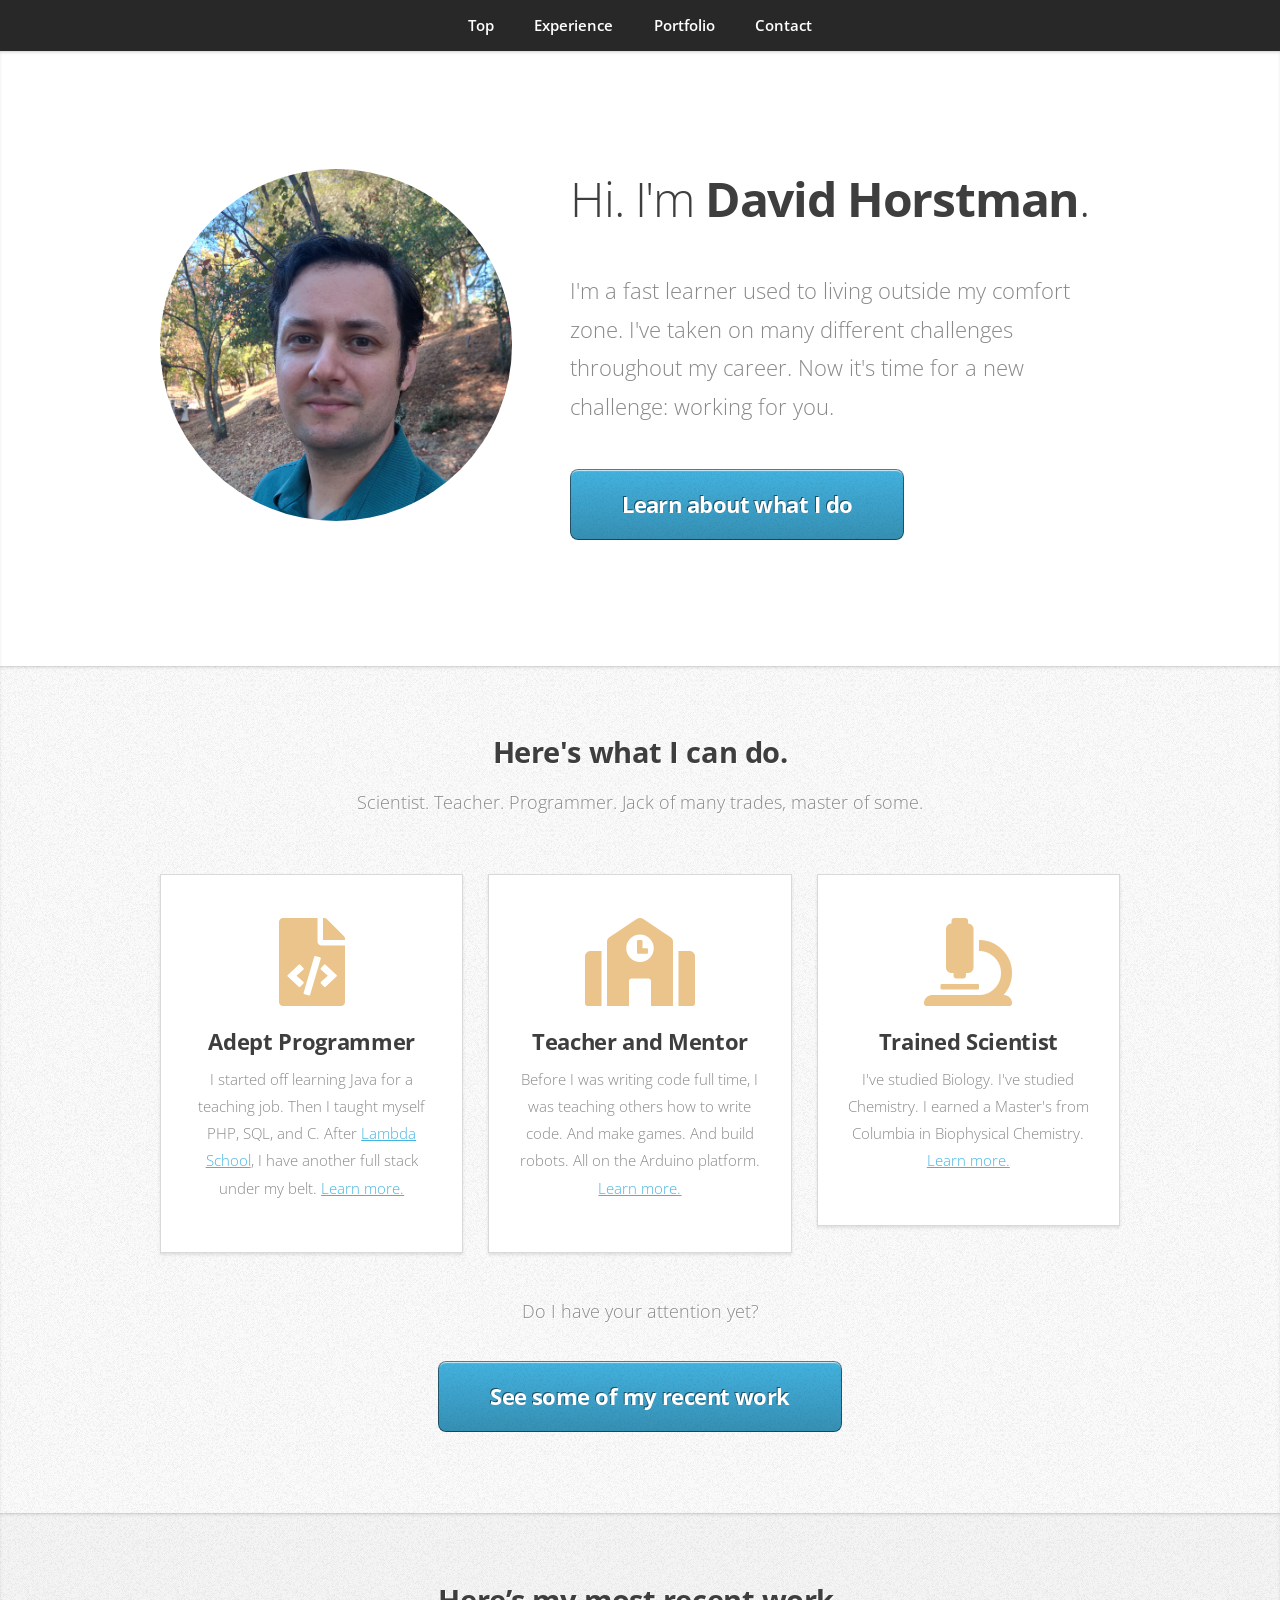
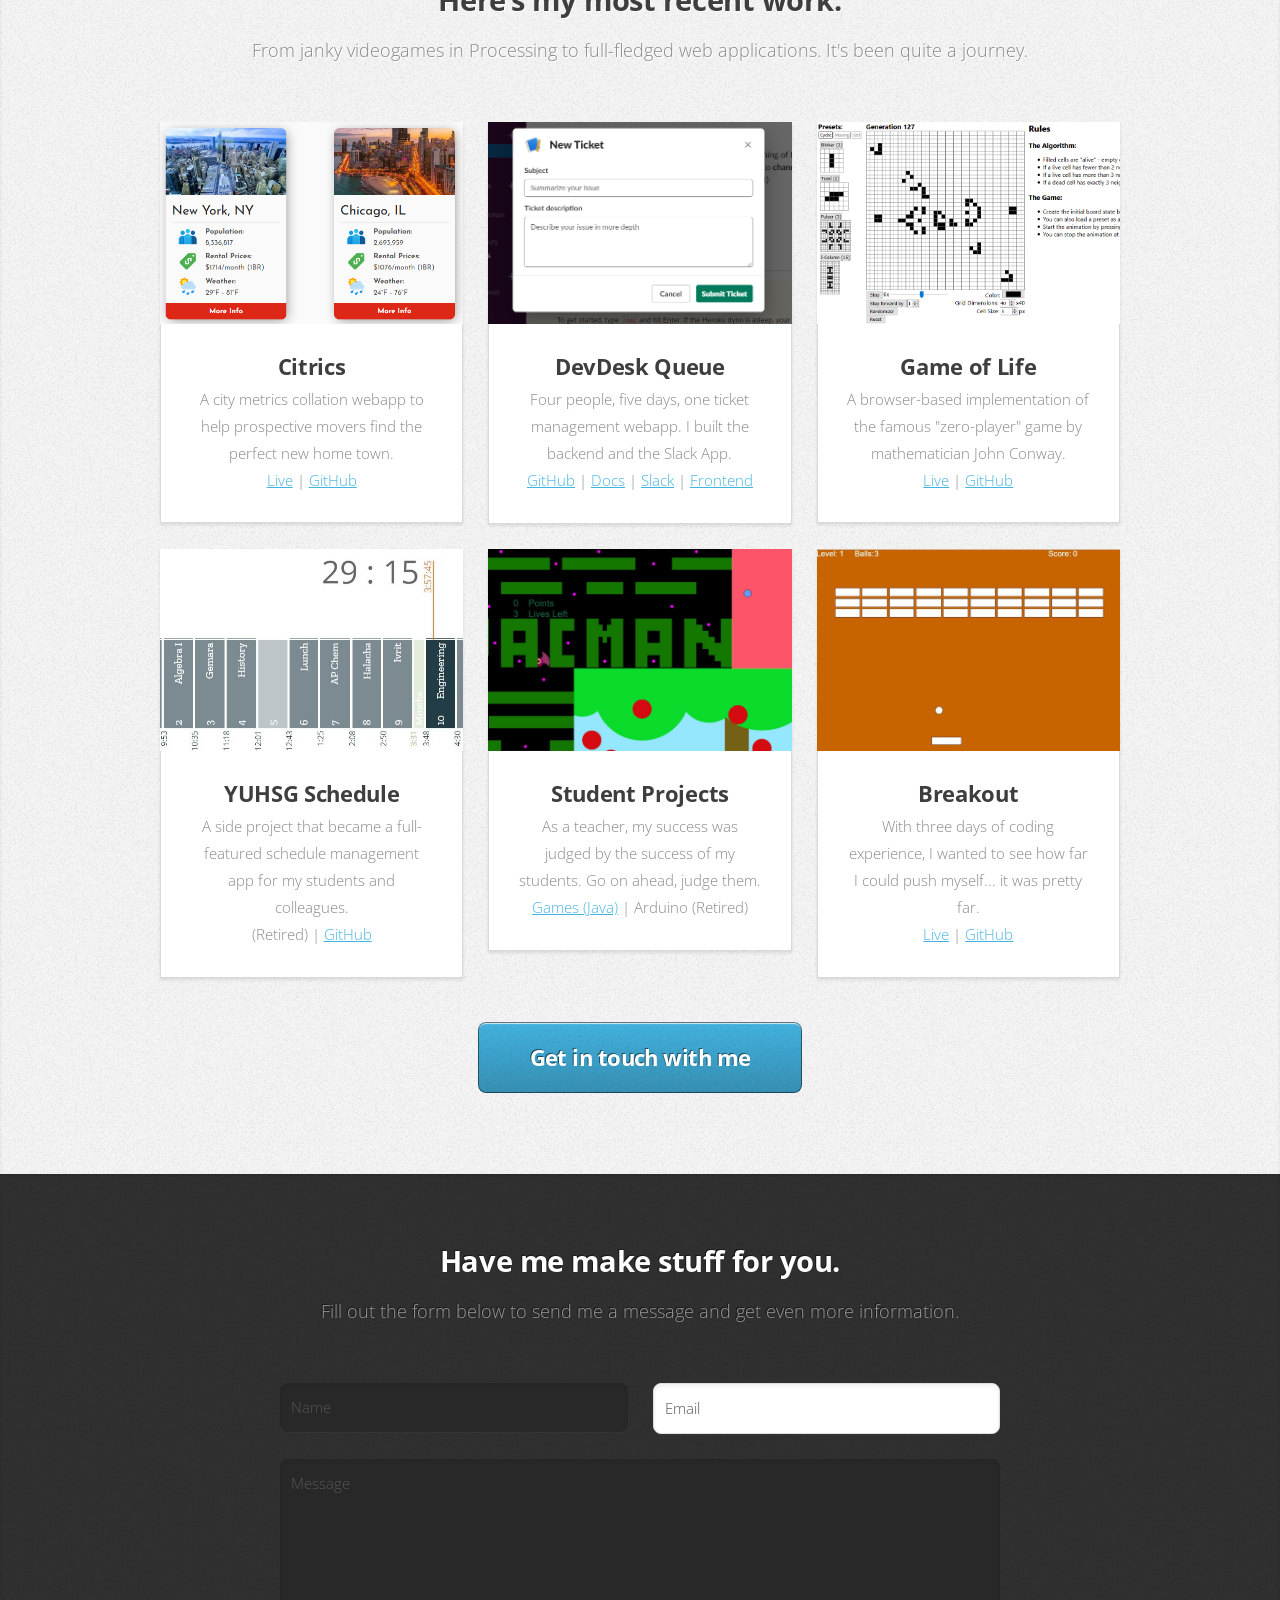
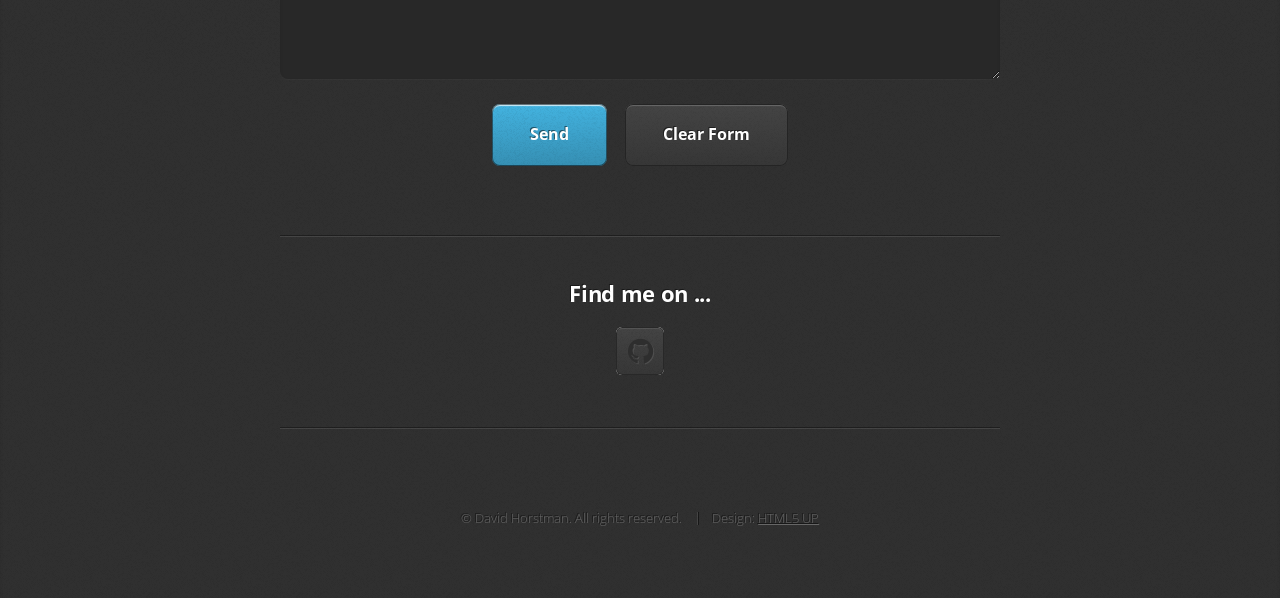
<file: index.html>
<!DOCTYPE html>
<!--
	Miniport by HTML5 UP
	html5up.net | @ajlkn
	Free for personal and commercial use under the CCA 3.0 license (html5up.net/license)
-->
<html>
  <head>
    <title>David Horstman</title>
    <meta charset="utf-8" />
    <meta
      name="viewport"
      content="width=device-width, initial-scale=1, user-scalable=no"
    />
    <link rel="stylesheet" href="assets/css/main.css" />
    <link rel="icon" type="image/png" href="favicon.png" />
  </head>
  <body class="is-preload">
    <!-- Nav -->
    <nav id="nav">
      <ul class="container">
        <li><a href="#top">Top</a></li>
        <li><a href="#work">Experience</a></li>
        <li><a href="#portfolio">Portfolio</a></li>
        <li><a href="#contact">Contact</a></li>
      </ul>
    </nav>

    <!-- Home -->
    <article id="top" class="wrapper style1">
      <div class="container">
        <div class="row">
          <div class="col-4 col-5-large col-12-medium">
            <span class="image fit"><img src="images/pic00.jpg" alt="" /></span>
          </div>
          <div class="col-8 col-7-large col-12-medium">
            <header>
              <h1>Hi. I'm <strong>David Horstman</strong>.</h1>
            </header>
            <p>
              I'm a fast learner used to living outside my comfort zone. I've
              taken on many different challenges throughout my career. Now it's
              time for a new challenge: working for you.
            </p>
            <a href="#work" class="button large scrolly"
              >Learn about what I do</a
            >
          </div>
        </div>
      </div>
    </article>

    <!-- Work -->
    <article id="work" class="wrapper style2">
      <div class="container">
        <header>
          <h2>Here's what I can do.</h2>
          <p>
            Scientist. Teacher. Programmer. Jack of many trades, master of some.
          </p>
        </header>
        <div class="row aln-center">
          <div class="col-4 col-6-medium col-12-small">
            <section class="box style1">
              <span class="icon featured fa fa-file-code"></span>
              <h3>Adept Programmer</h3>
              <p>
                I started off learning Java for a teaching job. Then I taught
                myself PHP, SQL, and C. After
                <a
                  target="_blank"
                  href="https://lambdaschool.com/courses/full-stack-web-development"
                  >Lambda School</a
                >, I have another full stack under my belt.
                <a target="_blank" href="https://github.com/ddhorstman"
                  >Learn more.</a
                >
              </p>
            </section>
          </div>
          <div class="col-4 col-6-medium col-12-small">
            <section class="box style1">
              <span class="icon solid featured fa-school"></span>
              <h3>Teacher and Mentor</h3>
              <p>
                Before I was writing code full time, I was teaching others how
                to write code. And make games. And build robots. All on the
                Arduino platform.
                <a
                  href="#students"
                  >Learn more.</a
                >
              </p>
            </section>
          </div>

          <div class="col-4 col-6-medium col-12-small">
            <section class="box style1">
              <span class="icon featured fa fa-microscope"></span>
              <h3>Trained Scientist</h3>
              <p>
                I've studied Biology. I've studied Chemistry. I earned a
                Master's from Columbia in Biophysical Chemistry.
                <br>
                <a
                  target="_blank"
                  href="http://www.columbia.edu/cu/chemistry/groups/gonzalez/index.html"
                  >Learn more.</a
                >
              </p>
            </section>
          </div>
        </div>
        <footer>
          <p>Do I have your attention yet?</p>
          <a href="#portfolio" class="button large scrolly"
            >See some of my recent work</a
          >
        </footer>
      </div>
    </article>

    <!-- Portfolio -->
    <article id="portfolio" class="wrapper style3">
      <div class="container">
        <header>
          <h2>Here’s my most recent work.</h2>
          <p>
            From janky videogames in Processing to full-fledged web
            applications. It's been quite a journey.
          </p>
        </header>
        <div class="row">
          <div class="col-4 col-6-medium col-12-small">
            <article class="box style2">
              <a href="#" class="image featured"
                ><img src="images/pic08.png" alt=""
              /></a>
              <h3><a href="#">Citrics</a></h3>
              <p>
                A city metrics collation webapp to help prospective movers find
                the perfect new home town. <br />
                <span>
                  <a target="_blank" href="https://citrics.netlify.app/"
                    >Live</a
                  >
                  |
                  <a
                    target="_blank"
                    href="https://github.com/labs26-citrics/Labs26-Citrics-FE-TeamB"
                    >GitHub</a
                  ></span
                >
              </p>
            </article>
          </div>
          <div class="col-4 col-6-medium col-12-small">
            <article class="box style2">
              <a
                href="https://documenter.getpostman.com/view/11312100/SzzkcHLZ?version=latest"
                class="image featured"
                ><img src="images/ddq.png" alt=""
              /></a>
              <h3>DevDesk Queue</h3>
              <p>
                Four people, five days, one ticket management webapp. I built
                the backend and the Slack App.<br /><span>
                  <a
                    target="_blank"
                    href="https://github.com/bw-devDeskQueue2/back-end"
                    >GitHub</a
                  >
                  |
                  <a
                    target="_blank"
                    href="https://documenter.getpostman.com/view/11312100/SzzkcHLZ?version=latest"
                    >Docs</a
                  >
                  |
                  <a
                    target="_blank"
                    href="https://join.slack.com/t/devdesk-queue/shared_invite/zt-gwcgixj5-~4mPyA4SqrtpWYdYmIQyYw"
                    >Slack</a
                  >
                  |
                  <a target="_blank" href="https://devdestqueue.vercel.app/"
                    >Frontend</a
                  >
                </span>
              </p>
            </article>
          </div>
          <div class="col-4 col-6-medium col-12-small">
            <article class="box style2">
              <a
                href="https://build-week-game-of-life.vercel.app/"
                target="_blank"
                class="image featured"
                ><img src="images/pic07.png" alt=""
              /></a>
              <h3>Game of Life</h3>
              <p>
                A browser-based implementation of the famous "zero-player" game
                by mathematician John Conway.<br />
                <span>
                  <a
                    target="_blank"
                    href="https://build-week-game-of-life.vercel.app/"
                  >
                    Live</a
                  >
                  |
                  <a
                    target="_blank"
                    href="https://github.com/ddhorstman-lambdaschool/Build-Week-Game-Of-Life"
                    >GitHub</a
                  ></span
                >
              </p>
            </article>
          </div>
          <div class="col-4 col-6-medium col-12-small">
            <article id="students" class="box style2">
              <a href="https://yuhsgschedule.com/" class="image featured"
                ><img src="images/pic02.jpg" alt=""
              /></a>
              <h3>YUHSG Schedule</h3>
              <p>
                A side project that became a full-featured schedule management
                app for my students and colleagues.<br />
                <span
                  >(Retired)
                  |
                  <a
                    target="_blank"
                    href="https://github.com/ddhorstman/classperiods"
                    >GitHub</a
                  ></span
                >
              </p>
            </article>
          </div>
          <div class="col-4 col-6-medium col-12-small">
            <article class="box style2">
              <a
                target="_blank"
                href="https://davidhorstman.com/student_projects/"
                class="image featured"
                ><img src="images/pic05.jpg" alt=""
              /></a>
              <h3>Student Projects</h3>
              <p>
                As a teacher, my success was judged by the success of my
                students. Go on ahead, judge them.<br />
                <span
                  ><a
                    target="_blank"
                    href="https://davidhorstman.com/student_projects/"
                    >Games (Java)</a
                  >
                  |
                  Arduino (Retired)
                  </span
                >
              </p>
            </article>
          </div>
          <div class="col-4 col-6-medium col-12-small">
            <article class="box style2">
              <a
                target="_blank"
                href="https://davidhorstman.com/breakout/index.html"
                class="image featured"
                ><img src="images/pic04.jpg" alt=""
              /></a>
              <h3>Breakout</h3>
              <p>
                With three days of coding experience, I wanted to see how far I
                could push myself... it was pretty far.<br />
                <span
                  ><a
                    target="_blank"
                    href="https://davidhorstman.com/breakout/index.html"
                    >Live</a
                  >
                  |
                  <a
                    target="_blank"
                    href="https://github.com/ddhorstman/breakout"
                    >GitHub</a
                  ></span
                >
              </p>
            </article>
          </div>
          <!--div class="col-4 col-6-medium col-12-small">
							<article class="box style2">
								<a href="#" class="image featured"><img src="images/pic06.jpg" alt="" /></a>
								<h3><a href="#">Sed amet ornare</a></h3>
								<p>Ornare nulla proin odio consequat.</p>
							</article>
						</div-->
        </div>
        <footer>
          <a href="#contact" class="button large scrolly"
            >Get in touch with me</a
          >
        </footer>
      </div>
    </article>

    <!-- Contact -->
    <article id="contact" class="wrapper style4">
      <div class="container medium">
        <header>
          <h2>Have me make stuff for you.</h2>
          <p>
            Fill out the form below to send me a message and get even more
            information.
          </p>
        </header>
        <div class="row">
          <div class="col-12">
            <form method="POST" action="https://formspree.io/f/xbdrrklz">
              <div class="row">
                <div class="col-6 col-12-small">
                  <input type="text" name="name" id="name" placeholder="Name" />
                </div>
                <div class="col-6 col-12-small">
                  <input
                    type="email"
                    name="email"
                    id="email"
                    placeholder="Email"
                  />
                </div>
                <!--div class="col-12">
										<input type="text" name="subject" id="subject" placeholder="Subject" />
									</div-->
                <div class="col-12">
                  <textarea
                    name="message"
                    id="message"
                    placeholder="Message"
                  ></textarea>
                </div>
                <div class="col-12">
                  <ul class="actions">
                    <li><input type="submit" value="Send" /></li>
                    <li>
                      <input type="reset" value="Clear Form" class="alt" />
                    </li>
                  </ul>
                </div>
              </div>
            </form>
          </div>
          <div class="col-12">
            <hr />
            <h3>Find me on ...</h3>
            <ul class="social">
              <!-- <li>
                <a
                  href="https://www.facebook.com/david.horstman"
                  class="icon brands fa-facebook-f"
                  ><span class="label">Facebook</span></a
                >
              </li> -->
              <!--li>
                <a
                  href="https://www.youtube.com/channel/UCs0E35UOZItSk2lgn-g-ctQ"
                  class="icon brands fa-youtube"
                  ><span></span
                ></a>
              </li-->
              <!-- <li>
                <a
                  href="https://www.linkedin.com/in/david-horstman/"
                  class="icon brands fa-linkedin-in"
                  ><span class="label">LinkedIn</span></a
                >
              </li> -->
              <li>
                <a
                  href="https://github.com/ddhorstman"
                  class="icon brands fa-github"
                  ><span class="label">Github</span></a
                >
              </li>
              <!--
									<li><a href="#" class="icon brands fa-dribbble"><span class="label">Dribbble</span></a></li>
									<li><a href="#" class="icon brands fa-tumblr"><span class="label">Tumblr</span></a></li>
								<li><a href="#" class="icon brands fa-google-plus"><span class="label">Google+</span></a></li>
								<li><a href="#" class="icon brands fa-twitter"><span class="label">Twitter</span></a></li>
								<li><a href="#" class="icon solid fa-rss"><span>RSS</span></a></li>
								<li><a href="#" class="icon brands fa-instagram"><span>Instagram</span></a></li>
								<li><a href="#" class="icon brands fa-foursquare"><span>Foursquare</span></a></li>
								<li><a href="#" class="icon brands fa-skype"><span>Skype</span></a></li>
								<li><a href="#" class="icon brands fa-soundcloud"><span>Soundcloud</span></a></li>
								<li><a href="#" class="icon brands fa-blogger"><span>Blogger</span></a></li>
								<li><a href="#" class="icon brands fa-flickr"><span>Flickr</span></a></li>
								<li><a href="#" class="icon brands fa-vimeo"><span>Vimeo</span></a></li>
								-->
            </ul>
            <hr />
          </div>
        </div>
        <footer>
          <ul id="copyright">
            <li>&copy; David Horstman. All rights reserved.</li>
            <li>Design: <a href="http://html5up.net">HTML5 UP</a></li>
          </ul>
        </footer>
      </div>
    </article>

    <!-- Scripts -->
    <script src="assets/js/jquery.min.js"></script>
    <script src="assets/js/jquery.scrolly.min.js"></script>
    <script src="assets/js/browser.min.js"></script>
    <script src="assets/js/breakpoints.min.js"></script>
    <script src="assets/js/util.js"></script>
    <script src="assets/js/main.js"></script>
  </body>
</html>
</file>
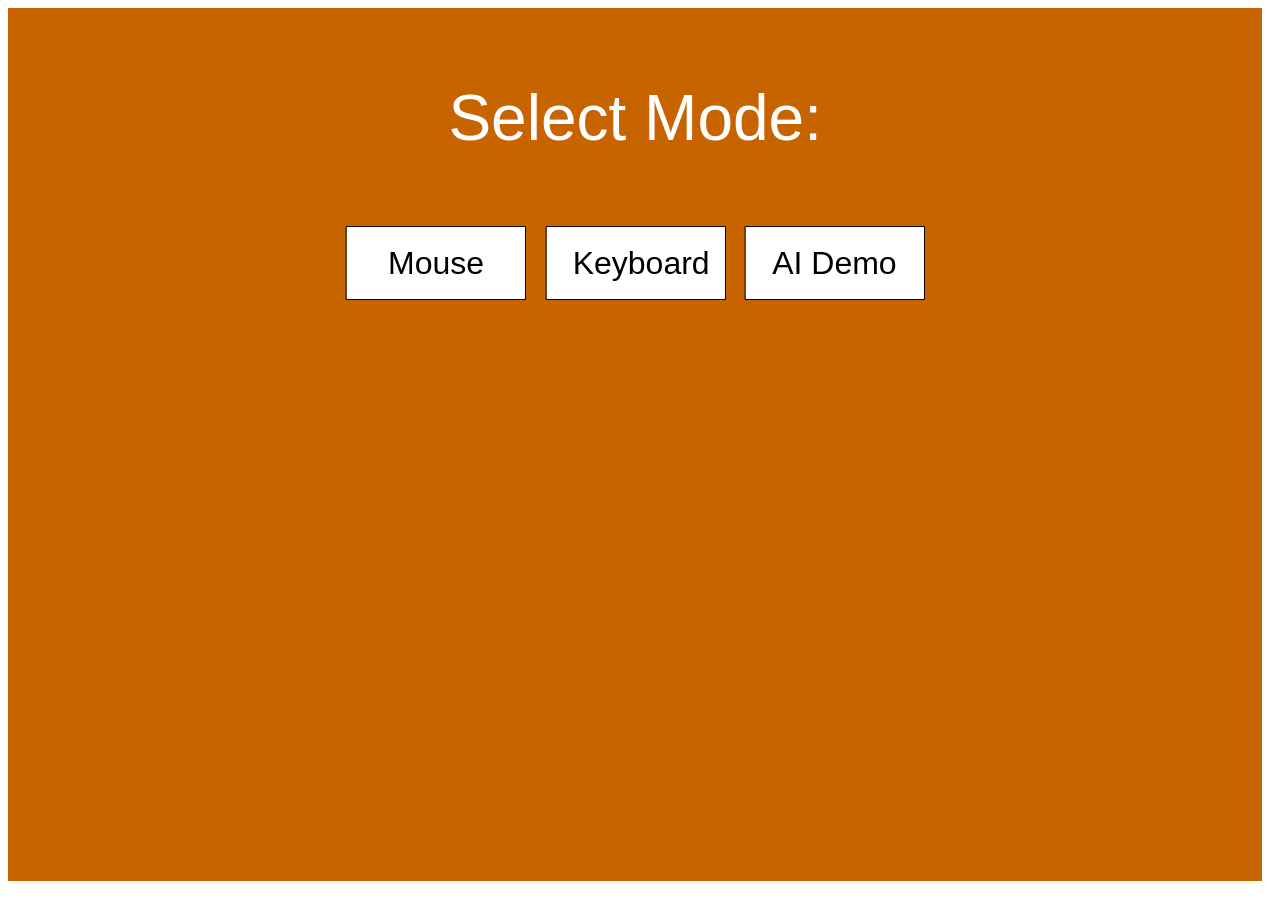
<file: breakout/index.html>
<!DOCTYPE html>
  <html>
    <head><title>Breakout</title></head>
    <body>
<script src="processing.min.js"></script>
 <script type="text/processing" data-processing-target="processing-canvas">
  /*Breakout clone written by David Horstman
  davidzilla27@gmail.com
  v1.4 streamlined program for pedagogical purposes
  */
  
  //call all global variables
  
  int nx = 10;             //number of columns, must not be divisible by number of rows, otherwise safe to change
  int ny = 3;             //number of rows, safe to change
  int level = 0;
  int i=0;
  int combo=0;
  int score=0;
  int balls =3;          //starting lives, safe to change
  int can_lose_lives = 1; //ability to lose lives. safe to change, cheater
  float x = 100;           //starting x-position, safe to change
  float x_initial = x;
  float y= 400;           //starting y-position, important to change if resolution is changed dramatically.
  float y_initial = y;
  float starting_speed = 7;    //starting speed, safe to change
  float base_speed = starting_speed;
  float dx = 0;
  float dy = 0;
  float diam =30;         //ball diameter, safe to change
  int input_mode = 2;      //0 for mouse, 1 for keyboard, 2 for AI
  float left_corner = 100;    //default paddle start location
  float paddle_speed = 0;
  float AI_speed = 0.8;
  float AI_delay = 40;
  float paddle_target =random(40,80);
  float AI_intelligence = 2;     //2 is smartest AI
  int[] boxes =  new int[nx*ny+1];
  int[] boxes_x = new int[nx*ny+1];
  int[] boxes_y = new int[nx*ny+1];
  float[] x_corner = new float[nx*ny+1];
  float[] y_corner = new float[nx*ny+1];
  int number_of_boxes = 0;
  int target_block = nx*ny;
  int initialized = 0;
  int start_countdown = 40;//checks how far your are through the settings menu
  //int collided_y = 0; int collided_x = 0; //old workaround for multi-collisions
  //int zeroth_box_broken = 0;    //workaround for zeroth box bug, but doesn't seem to work.
  
  
  void setup() {
    //size(1920,1080);      //this game should be fairly resolution-independent
  size(window.innerWidth*.98,window.innerHeight*.97);
   
  //populate box matricies so that their positions and sizes can be drawn
    for (int i=0; i<nx*ny+1; i++) {
      boxes[i]=1;
      boxes_x[i]=(i-1+nx) % nx;          //column number
      boxes_y[i]=(i-1+ny) % ny;          //row number
    }
  }
  
  //click the mouse to start the ball at a new level or life, or reset game
  void mousePressed() {
  if (start_countdown <=0){
    if (x == x_initial&&y==y_initial&&balls>=1) {        //launch ball if it's at starting position
      dx=base_speed*random(0.5,1.1);
      dy=base_speed;
    }}
    if (balls==0){ score=0; balls = 3; level=0;                    //reset the game if no lives left
    base_speed = starting_speed;
    for (int i=0; i<nx*ny+1;i++)boxes[i]=1;                         
    left_corner = width/2; paddle_speed = 0;
    initialized = 0;
    start_countdown = 50;
    cursor();
    
    //zeroth_box_broken=0;
    //if the number of boxes grows at each level (not implemented), I'd need to reset them to their inital values and rebuild the arrays here too
    }
      
  }
  
  void keyPressed() {
    if(keyCode == ENTER){
  if (start_countdown <=0){
    if (x == x_initial&&y==y_initial&&balls>=1) {        //launch ball
      dx=base_speed*random(0.5,1.1);
      dy=base_speed;
    }}
    if (balls==0){ score=0; balls = 3; level=0;                    //reset the game if no lives left
    base_speed = starting_speed;
    for (int i=0; i<nx*ny+1;i++)boxes[i]=1;                         
    left_corner = 500; paddle_speed = 0;
    initialized = 0;
    start_countdown = 50;
    cursor();
    
    //zeroth_box_broken=0;
    //if the number of boxes grows at each level (not implemented), I'd need to reset them to their inital values and rebuild the arrays here too
    }}
  
    
  }
  
  void draw() {
    background(200, 100, 0);
    number_of_boxes = 0;             //for bookkeeping and to be sure when the level is finished
    
    
    
    
    //settings menu
    if (initialized <=1&&start_countdown>=41)start_countdown--; //wait 40 frames for countdown
    if (initialized <=1&&start_countdown<=40){
      textSize(64); fill(255); textAlign(CENTER, CENTER);
      text("Select Mode:",width/2, height/8);
      if (initialized == 0){rect(width/2-3*width/14-20, height/4, width/7, height/12);
      rect(width/2-width/14, height/4, width/7, height/12);}
      
      rect(width/2+width/14+20, height/4, width/7, height/12);
      fill(0); textSize(32);
      
      if(initialized == 0){text("Mouse", width/2-3*width/14-20+width/14, height/4+height/24);
      text("Keyboard", width/2-width/15+width/14, height/4+height/24);
    text ("AI Demo", width/2+width/7+20, height/4+height/24);}
    
     if (mousePressed==true&&initialized ==0){
      if (mouseX < width/2-width/14-20&&mouseY<height/4+height/12){input_mode=0; initialized =2;} //select Mouse mode
      if (mouseX > width/2-width/14-20 && mouseX < width/2+width/14 && mouseY< height/4+height/12){input_mode =1; initialized = 2;} //select keyboard mode
      if (mouseX > width/2+width/14+20 && mouseY < height/4+height/12){input_mode = 2; initialized = 2;} //select AI demo
      }
    
    }
    
    
    
    
    //start actual game
    if (initialized ==2){
      if(start_countdown>=1)start_countdown -=1;
      noCursor();
      textAlign(LEFT,BOTTOM);
    textSize(32); fill(255);
    if (balls>=1) {          //if you still have lives left
      text("Balls:", 157, 34);
      text(balls, 237, 34);
       text("Level:", 2, 34);
    text(level+1, 95, 34);
    } else {     //game over screen
      textSize(40);
      textAlign(LEFT, TOP);
      text("Game Over", 2, 2);
      textSize(32);
      textAlign(LEFT,BOTTOM);
    }
    text("Score:", width-300, 34);
    text(score, width-200, 34);
    if (x==x_initial&&y==y_initial&&start_countdown<=0&&input_mode!=2){
      if (balls==0)text("Click anywhere or press enter to reset game", 2, 74); 
      else text("Click anywhere or press enter to launch ball", 2, 74);}
   
   
    /*display for speed
    text("Speed:", width-210, height-100);
    text (sqrt(dy*dy+dx*dx), width-110, height-100);
    */
    
    
    
    //draw boxes
    float box_width=(width*7/8-10*(nx-1))/nx;
    float box_height=((height/3-width/8)-10*(ny-1))/ny;
    for (i=0; i<nx*ny+1; i++) {                       //previously i = zeroth_box_broken
      if (boxes[i]==1) {
        if (i==0){x_corner[i]=width+100; y_corner[i]=height+100;}  //since zeroth box is unbreakable, draw it as such
        
        else{x_corner[i]=width/16+(box_width+10)*boxes_x[i];              
        y_corner[i]=width/8+(box_height+10)*boxes_y[i]; }            
        number_of_boxes += 1; 
        rect(x_corner[i], y_corner[i], box_width, box_height);
  
      if (number_of_boxes ==0) {
        dx=0;
        dy=0;
      }}
    } //end draw boxes
  
    i=0;
  
  
  //collision with boxes
  float dy_final = dy;                  //establish final x and y speed, to implement after collision
  float dx_final = dx;
  if (y-diam-abs(dy) <= height/3){     //ensure the ball is in the part of the screen where the boxes are (to save on processing time)
  
  
    
  //vertical  
  //from below
  if (dy<0){
  for (i=0; i<nx*ny+1; i++){           //loop through each box individually to see if it's a hit, previously i = zeroth_box_broken
    if (boxes[i]==1){                               //but only check boxes that are drawn
  if (y-diam/2+dy <= y_corner[i] + box_height&& y >=y_corner[i]+box_height){                                          //identify boxes in the right row
    if (x_corner[i]-(x+diam/3)>=0||(x-diam/3)- (x_corner[i]+box_width)>=0){}else{       //identify balls in the right column
    
    
  dy_final = abs(dy);              //queue change of direction, to be executed after all collisions have been checked for. this method should keep the ball from clipping into boxes.
  
  if (i==0);else{                      //don't break the unbreakable 0th box
  boxes[i]=0;}                          //delete the box that was hit
  score += 100*(combo+1)*(level+1);    //get points. increases with level and combo (blocks hit in a row)
  combo += 1; target_block = nx*ny;
  
  }}}}}
  
  
  
  //from above
  if (dy>0){
  for (i=0; i<nx*ny+1; i++){                           
    if (boxes[i]==1){
  if (y+diam/2+dy >= y_corner[i] && y<= y_corner[i]){
    if (x_corner[i]-(x+diam/3)>=0||(x-diam/3)- (x_corner[i]+box_width)>=0){}else{
    
  dy_final = -abs(dy);
  
  //collided_y = 5;
  if (i==0);else{
    boxes[i]=0;}
  score += 100*(combo+1)*(level+1);
  combo += 1; target_block = nx*ny;
  
    }}}}}
  
  
  //horizontal
  //from the left
  if (dx>0){
    for (i=0; i<nx*ny+1;i++){
  if (boxes[i]==1){
  if(x+diam/2+dx >= x_corner[i]&&x<=x_corner[i] ){
  if(y_corner[i]<=y+diam/3 && y_corner[i]+box_height>=y - diam/3){
    
    dx_final = -abs(dx);
    if (i==0);else{
      boxes[i]=0;}
    score += 100*(combo+1)*(level+1);
    combo +=1; target_block = nx*ny;
  
  }}}}}
  
  //from the right
  if (dx<0){
    for (i=0; i<nx*ny+1;i++){
  if (boxes[i]==1){
  if(x-diam/2+dx<=x_corner[i]+box_width&&x>=x_corner[i]+box_width){
  if(y_corner[i]<=y+diam/3 && y_corner[i]+box_height>=y - diam/3){
    
    dx_final = abs(dx);
  //  collided_x = 5;
    if (i==0);else{
      boxes[i]=0;}
    score += 100*(combo+1)*(level+1);
    combo +=1; target_block = nx*ny;
  }}}}}
  
  
  //end collision testing; now change speeds
  } dy=dy_final; dx = dx_final;
  
   //draw ball 
    ellipse(x, y, diam, diam);
    x += dx;
    y += dy;
     
  //falling through the bottom
    if (y >= height - 5) {
      y = y_initial; 
      x= x_initial;
      dx=0;
      dy=0;
      if(can_lose_lives==1)balls -=1; AI_delay = 40; //lose a life :(
    if(input_mode==2){left_corner = width/2;paddle_speed = 0;}} //reset AI paddle location
    
    
    //collision with walls
    if (x >= width -diam/2){dx=-abs(dx); if (dx <=-0.75*base_speed)dx += 0.01*base_speed;}
  if(x<= diam/2){ dx = abs(dx);if (dx >= 0.75*base_speed)dx -=0.01*base_speed;} 
    if (y<= diam/2){ dy = abs(dy); if (dy >= 0.75*base_speed)dy -= 0.01*base_speed;}
  
  
  //keyboard controls
  if(input_mode ==1){
    if (keyPressed==true) { 
      if (key == CODED) {
        if (keyCode == LEFT&& paddle_speed >=-AI_speed*27)paddle_speed -= AI_speed*3;
  
        if (keyCode ==  RIGHT&& paddle_speed <=AI_speed*27)paddle_speed += AI_speed*3;
      }
    }
    if(keyPressed == false){if (paddle_speed <0) paddle_speed +=AI_speed*3; if (paddle_speed >0) paddle_speed -=AI_speed*3;}
  if (left_corner <= -60)paddle_speed = abs(paddle_speed);
  if (left_corner >= width-60)paddle_speed = -abs(paddle_speed);
  left_corner += paddle_speed;}
  
  
  
  //smartest AI predicts location of ball and paddle, is faster, tries to correct bad ball movement patterns, actively seeks out last few boxes
  if (input_mode == 2 && AI_intelligence == 2){ 
  float x_target=x; float y_target = y;int simulated_frames = 0;
  if (dx!=0){ boolean rebound = false; boolean rebound_L = false; boolean rebound_R = false;
  while (y_target+diam/2 <= height - 60&& y_target+diam/2>=0){                                                      //calculate where it will hit    
    y_target += dy; simulated_frames += 1;
    if (dy>0){                                                                              //consider rebounds for a downward-moving ball
    if (rebound == false)x_target += dx;
    if (rebound == true) x_target -= dx;
    if (x_target <0){x_target -= 2*dx; rebound = true;}
    if (x_target > width){x_target -= 2*dx; rebound = true;}}
      if (dy<0){x_target += dx;}                                                         //ignore rebounds for an upward-moving ball
    } rebound = false;
    if(number_of_boxes >= 0.2*nx*ny+1){                                                //run medium AI protocol for many boxes left
    if(abs(dx)/abs(dy)>4){if (dx<0)paddle_target = 120;if(dx>0)paddle_target = 20;}      //correct overly horizontal movement
    else{if (abs(dx)<0.25*base_speed){if (dx>0)paddle_target = 115;if(dx<0)paddle_target = 20;}} //correct overly vertical movement
    }
    if(number_of_boxes<0.2*nx*ny+1&&number_of_boxes>=2){                                   //target a specific box if few are left
  
      float x_target_block = x_target;                                        //track a new x-coordinate without changing the old one
  float nearest_block = width;
  
  for (i = 1; i < nx*ny+1;i++){
    if (boxes[i]==1)if (abs(x - x_corner[i])<nearest_block){target_block = i; nearest_block = abs(x - x_corner[i]);
  }}
  
    while (y_target - diam/2 >= y_corner[target_block]+box_height){          //run a second simulation of after the ball hits the paddle
    y_target -= abs(dy);                                            //move up by magnitude of y-speed, so we can ignore y-direction
    if (rebound == false)x_target_block += dx;
    if (rebound == true) x_target_block -= dx;
    if (x_target_block <0){x_target_block -= 2*dx; rebound_L = true;}
    if (x_target_block > width){x_target_block -= 2*dx; rebound_R = true;}}
  
  
    if (abs(dx)<0.25*base_speed){if (dx>0)paddle_target = random(110,115);if(dx<0)paddle_target = random(20,25);}           //correct overly vertical movement
    if(abs(dx)>=1.4*base_speed){if (dx<0)paddle_target = random(110,115);if(dx>0)paddle_target = random(20,25);}                    //correct overly horizontal movement
  
    
  if (x_target_block + diam/3  < x_corner[target_block]){                           //if ball will miss to the left at current rate  
  paddle_target = random(115,120);}
  if (x_target_block - diam/3 > x_corner[target_block]+box_width){                  //if ball will miss to the right at current rate
  paddle_target = random(20,25);}
  if(x_target_block - diam/3 <= x_corner[target_block]+box_width && x_target + diam/3 >= x_corner[target_block])paddle_target = random(40,100);      //if block will hit, don't mess with it
  
  
  }
    if (x_target  > left_corner +paddle_speed*simulated_frames +paddle_target&& paddle_speed <25*AI_speed) paddle_speed += AI_speed;         //if you'll be left of the ball, accelerate right
    if (x_target  < left_corner+paddle_speed*simulated_frames+paddle_target - 20&&paddle_speed >-25*AI_speed) paddle_speed -=AI_speed;      //if you'll be right of the ball, accelerate left
  
    
    }
  
  if (left_corner <= -60)paddle_speed = AI_speed;                                //keep from going off the screen
  if (left_corner >= width-60)paddle_speed = -1*AI_speed;  
  left_corner += paddle_speed;
  
  
  }
  
  
  
  
  
    //draw paddle
    if (input_mode == 0)left_corner = mouseX-60;        //mouse mode
    float right_corner = left_corner + 120;            //keyboard mode
            
    rect(left_corner, height-60, 120, 30);
  
    
   
    //collisions with paddle
    if (dy>0 && y > height/2){                                                   //only check for paddle collisions in the bottom half of the screen
      if (y + diam/2 + dy >= height-60 && y <= height-45+dy){                                  //check ball's y-coordinate
    
        if (x + dx + diam/2 >= left_corner && x + dx -diam/2 <= right_corner){            //check ball's x-coordinate
            dy_final = -abs(dy);
            dy = dy_final;
            paddle_target =random(35,105);
            target_block = nx*ny;
            combo = 0;
            
            if (dx>=base_speed*-1.5){
              if (right_corner - x >= 90){                                            //bounce off of corners in the opposite direction
                dx -= (right_corner - x - 60)*base_speed/100;                         //and slightly accelerate upwards
                if (abs(dy)<=base_speed*1.5)dy -= base_speed/20;}
            }
            if (dx<=base_speed*1.5){
              if(x - left_corner >= 90){
                dx += (x - left_corner - 60)*base_speed/100;
                if (abs(dy)<=base_speed*1.5)dy -= base_speed/20;} 
            }}
  
  }}
  
    
    
  //move on to next level
  if (number_of_boxes <= 1){    
  textSize(64);
  if(input_mode !=2)text("Click or press enter to go on to next level", width/16, height/2);
  //text(level+2, width/16+745, height/2); 
  dx=0;dy=0; AI_delay = 50; paddle_speed = 0;
  
  if (mousePressed == true||keyPressed == true){ //progress lvl when you click or hit enter
  level +=1;
  if (level % 3 == 0) balls +=1;
    base_speed += 0.5; AI_speed += 0.1;
  
  /*I'd love to be able to implement an increase in boxes as level increases. Not currently working
  nx += 1;
  if (level % 4 == 0) ny +=1;
  if (nx <= 3*ny) nx+=1;
  */
  
  number_of_boxes = 2;
  left_corner = 500; paddle_speed = 0;
   for (int i=0; i<nx*ny+1; i++) {
      boxes[i]=1;}
  x = x_initial; y = y_initial;}
  
  
    if (keyPressed == true&&keyCode == ENTER){level +=1;
  if (level % 3 == 0) balls +=1;
    base_speed += 0.5; AI_speed += 0.1;
  number_of_boxes = 2;
  left_corner = 500; paddle_speed = 0;
   for (int i=0; i<nx*ny+1; i++) {
      boxes[i]=1;}
  x = x_initial; y = y_initial;
  start_countdown = 40;}
  
  
  
  //next level in AI mode
  if (input_mode == 2){
  level +=1;
  AI_delay -=1;
  if (level % 3 == 0) balls +=1;
    base_speed += 0.7;
    AI_speed += 0.1;
    left_corner = 500;
    
   
  
  number_of_boxes = 2;
  left_corner = 500;
   for (int i=0; i<nx*ny+1; i++) {
      boxes[i]=1;}
  x = x_initial; y = y_initial;}
  }
  
  //AI auto-launching ball
    if(input_mode ==2){if (x == x_initial&&y==y_initial&&balls>=1) {        //launch ball
        AI_delay -=1;
       if(AI_delay == 0){
       dx=base_speed;
      dy=base_speed;}
    }
  
    }
  
  //end post-initialization protocol
  }
  //end draw, move on to next frame
  }
</script>
 <canvas id="processing-canvas"> </canvas>
</body>
</html>
</file>
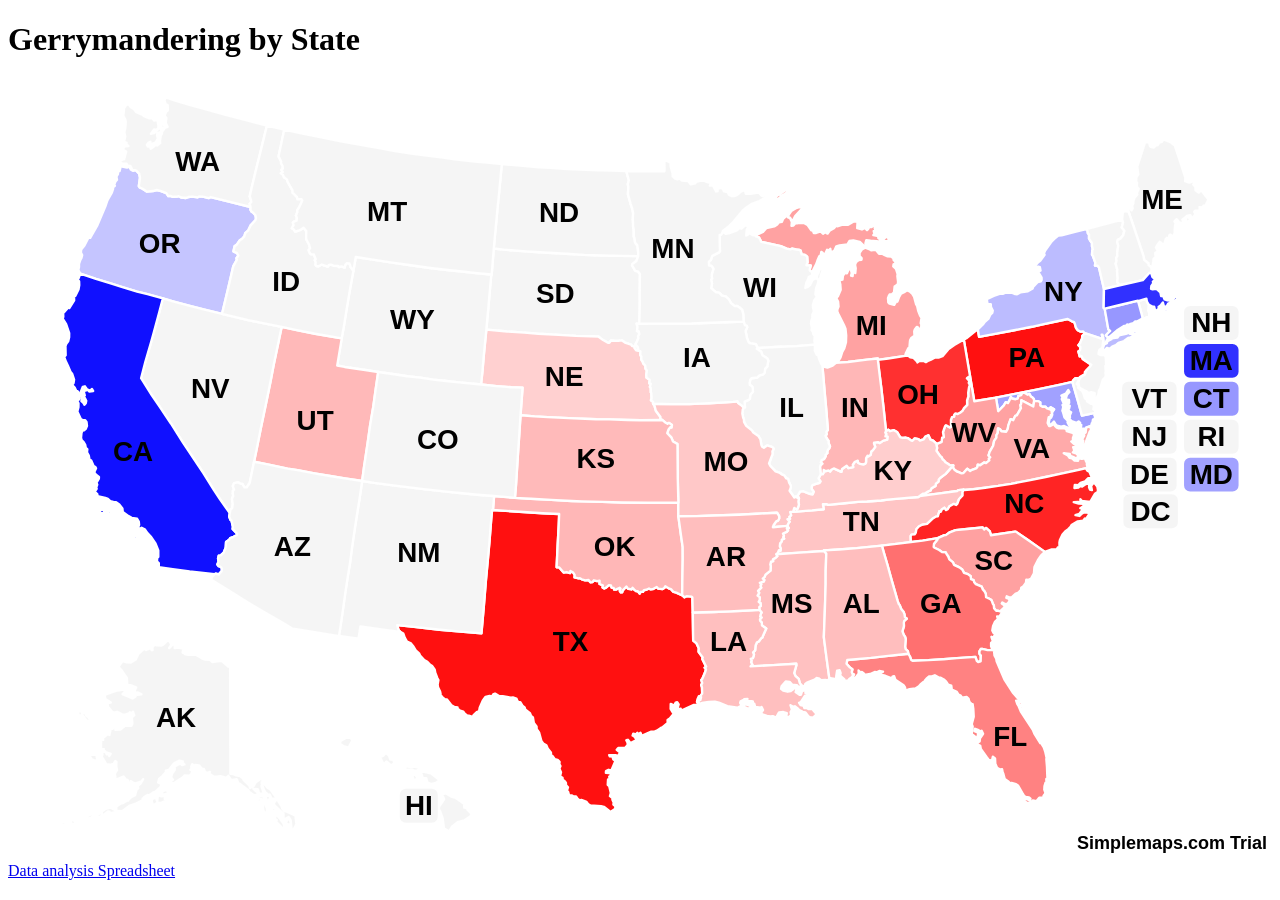
<file: gerrymander_map/index.html>
<!DOCTYPE html>
<html lang="en">
  <head>
    <meta http-equiv="content-type" content="text/html; charset=UTF-8">
    <title>Gerrymandering USA</title>
    <script src="mapdata.js"></script>
    <script src="usmap.js"></script>
  </head>
  <body>
  <h1>Gerrymandering by State</h1>
    <div id="map"></div>
    <a href="https://docs.google.com/spreadsheets/d/1cejpN6yiIB5u94lfGxaBZiiTir5Cu-MVkCXDeMZ22So/edit?usp=sharing">Data analysis Spreadsheet</a>
    <a href="https://simplemaps.com/custom/us/IQoEkTgZ" style="display:none">Source map URL</a>  
  </body>
</html>
</file>
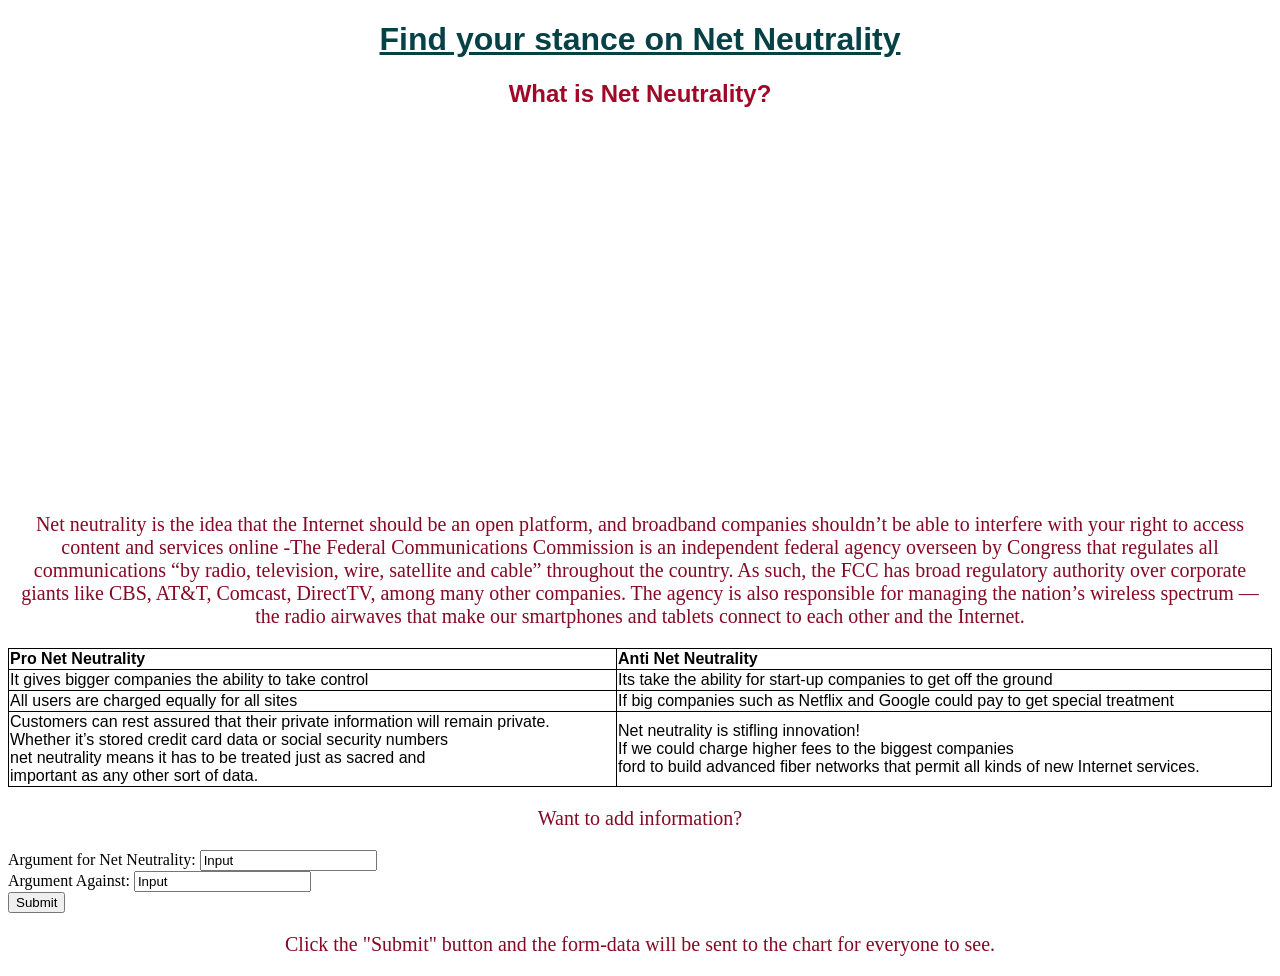
<file: hackathonteam2/index.html>
<!DOCTYPE html>
<html lang="en" >
<head>
  <meta charset="UTF-8">
  <title>Hackathon Rachel Rose</title>
  
  
  
      <link rel="stylesheet" href="css/style.css">

  
</head>

<body>
  <header>
  <h1> 
    <u> Find your stance on Net Neutrality </u> 
  </h1></header>
<h2> What is Net Neutrality?</h2>
  <p><iframe width="640" height="360" src="https://www.youtube.com/embed/q0NloyxJhOk" frameborder="0" gesture="media" allow="encrypted-media" allowfullscreen></iframe>
 <p> Net neutrality is the idea that the Internet should be an open platform, and broadband companies shouldn’t be able to interfere with your right to access content and services online
-The Federal Communications Commission is an independent federal agency overseen by Congress that regulates all communications “by radio, television, wire, satellite and cable” throughout the country. As such, the FCC has broad regulatory authority over corporate giants like CBS, AT&T, Comcast, DirectTV, among many other companies. The agency is also responsible for managing the nation’s wireless spectrum — the radio airwaves that make our smartphones and tablets connect to each other and the Internet.</p>
    <table id="theTable" style="width:100%">
  <tr>
    <th>Pro Net Neutrality</th>
    <th>Anti Net Neutrality</th> 
  </tr>
  <tr>
    <td> It gives bigger companies the ability to take control</td>
     <td>Its take the ability for start-up companies to get off the ground</td>
  </tr>
      
      
  <tr>
    <td>All users are charged equally for all sites</td>
    <td>If big companies such as Netflix and Google could pay to get special treatment</td> 
  </tr>
      <tr>
   </tr>
      <tr>
    <td> Customers can rest assured that their private information will remain private.<br> Whether it’s stored credit card data or social security numbers <br>net neutrality means it has to be treated just as sacred and <br> important as any other sort of data.</td>
    <td>Net neutrality is stifling innovation! <br>
      If we could charge higher fees to the biggest companies<br>ford to build advanced fiber networks that permit all kinds of new Internet services.
</td>
</table>
  </p>
<p>
Want to add information?
</p>
<form action="#">
Argument for Net Neutrality: <input id="formName" 
type="text" name="FirstName" value="Input"><br>
Argument Against: <input id="formInfo"
type="text" 
name="Information" 
value="Input"><br>
<input id="submitButton"
type="submit" 
value="Submit">
</form>

<p>Click the "Submit" button and the form-data will be sent to the chart for everyone to see.</p>
  </p>
  
    <script  src="js/index.js"></script>

</body>
</html>
</file>
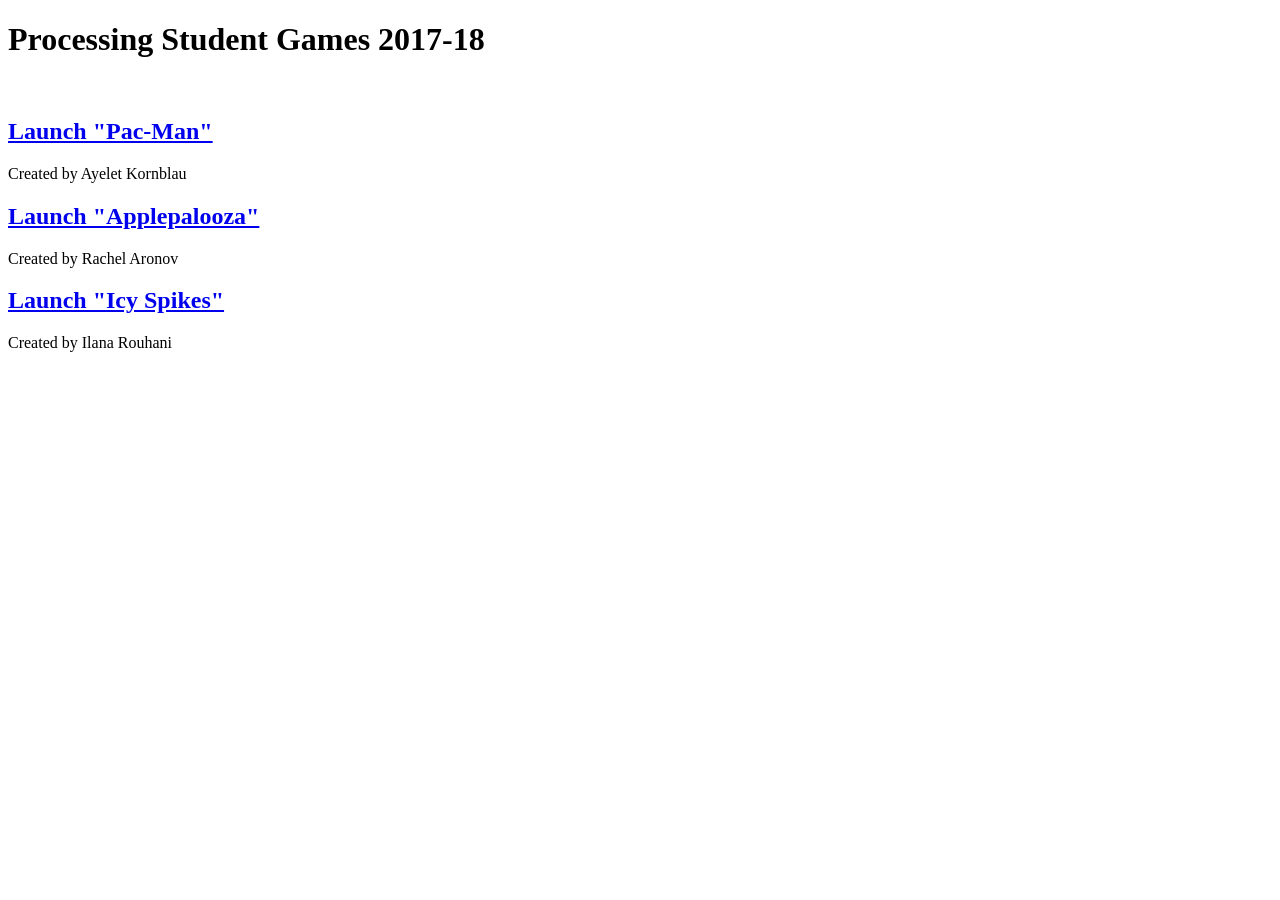
<file: student_projects/index.html>
<!DOCTYPE html>
  <html>
  <head>
      <title>Processing Student Games</title>
  </head>
  <body>
    <h1> Processing Student Games 2017-18</h1>
    <br>
    <h2> <a href = "ayelet.html">Launch "Pac-Man"</a></h2>
      <p>Created by Ayelet Kornblau</p>

    <h2> <a href = "rachel.html">Launch "Applepalooza"</a></h2>
      <p>Created by Rachel Aronov</p>
    
<h2> <a href = "ilana.html">Launch "Icy Spikes"</a></h2>
      <p>Created by Ilana Rouhani</p>
    
</body>
</html>
</file>
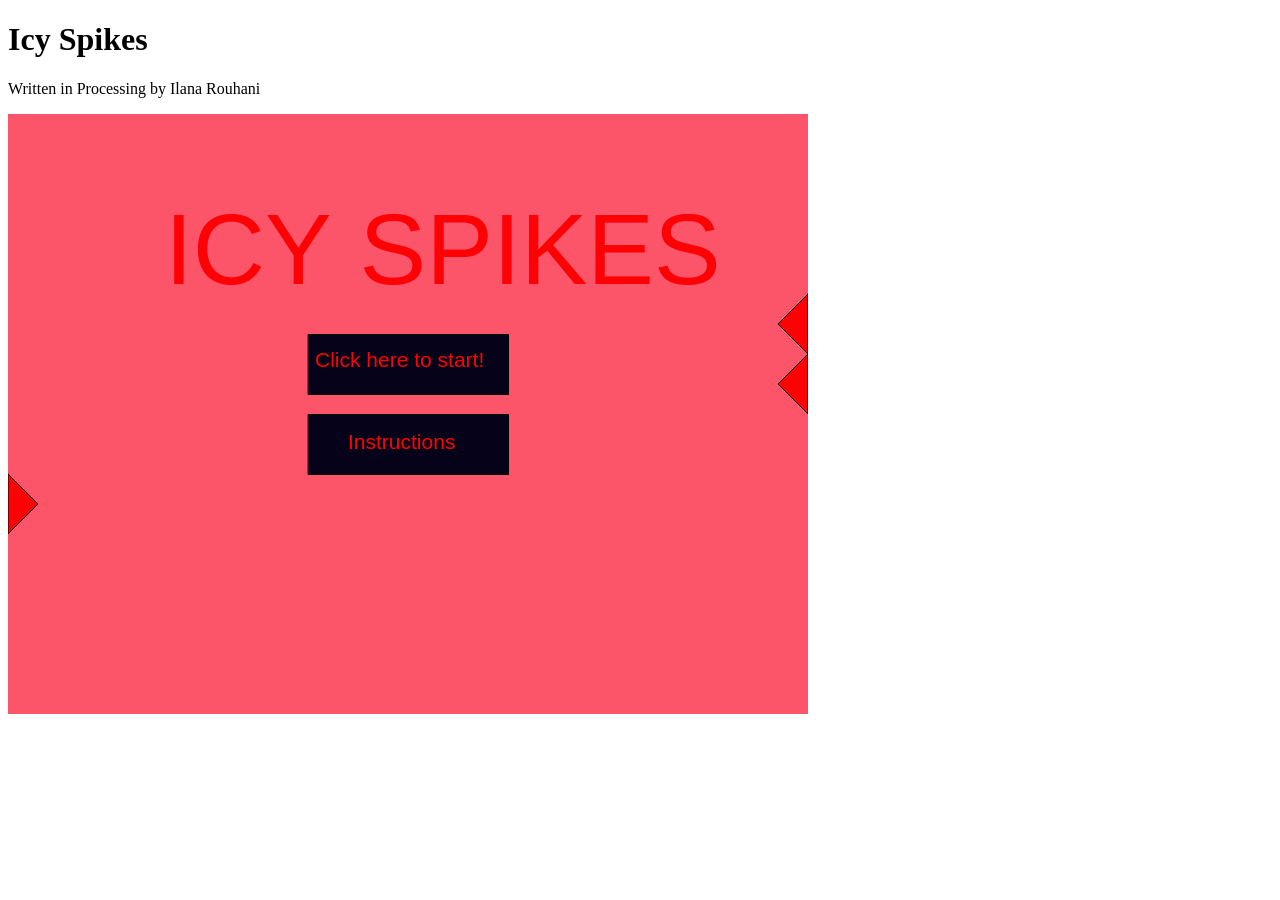
<file: ilana.html>
<!DOCTYPE html>
  <html>
  <head>
      <title>Icy Spikes</title>
  </head>
  <body>
<h1>Icy Spikes</h1>
      <p>Written in Processing by Ilana Rouhani </p>
<script src="processing-1.4.8.js"></script>
 <script type="text/processing" data-processing-target="processing-canvas">



float x = 100; //the ball x coordinate
float Vx =6 ;//ball x velocity
float y = 70; //the ball y coordinate
float Vy = 12;// ball y velocity
int gameState = 0;
int colorSwap = 0;
int lives = 10;
int level = 1;
int color1= 255; //created the next 7 colors as variables,
int color2=0;// I was trying to accomplish something,
int color3=4;//but found an easier route and left them as variables
int color1r= 86;
int color2r = 214;
int color3r = 224;
int color1rr = 201;
int leftfirstcord[]={ 0, 0, 0, 0, 0, 0, 0, 0, 0, 0}; // first x of triangle
int triangleExists[]={1, 1, 1, 1, 1, 1, 1, 1, 1, 1}; //whether the triangle will pop up or not
int leftseccord[]={0, 60, 420, 480, 240, 360, 540, 120, 180, 300};//first y of triangle
int leftthirdcord[]={ 0, 0, 0, 0, 0, 0, 0, 0, 0, 0};//second x of triangle
int leftfourthcord[]={60, 120, 480, 540, 300, 420, 600, 180, 240, 360}; //+60, second y of triangle
int leftfifthcord[]={30, 30, 30, 30, 30, 30, 30, 30, 30, 30};//third point x of triangle
int leftsixthcord[]={30, 90, 450, 510, 270, 390, 570, 150, 210, 330 };//+30 third point y of triangle
int coord[]={0, 60, 420, 480, 240, 360, 540, 180, 240, 300};
int rightfirstcord[]={800, 800, 800, 800, 800, 800, 800, 800, 800, 800};
int righttriangleExists[]={1, 1, 1, 1, 1, 1, 1, 1, 1, 1};
int rightseccord[]={0, 60, 120, 180, 240, 300, 360, 420, 480, 540};
int rightthirdcord[]={800, 800, 800, 800, 800, 800, 800, 800, 800, 800};
int rightfourthcord[]={60, 120, 180, 240, 300, 360, 420, 480, 540, 600};
int rightfifthcord[]={770, 770, 770, 770, 770, 770, 770, 770, 770, 770};
int rightsixthcord[]={30, 90, 150, 210, 270, 330, 390, 450, 510, 570};
void setup() {
  size(800, 600);
  for (int i = 0; i<10; i++) { //triangles set up randomly
	triangleExists[i]=(int) random(0, 2);
	//println(triangleExists[i]);
	int j =(int) random(0, 10);
	triangleExists[j]= 0; //cannot have all spikes on one side of the screen
  }
  for (int i = 0; i<10; i++) {
	righttriangleExists[i]=(int) random(0, 2);
	//println(triangleExists[i]);
	int j =(int) random(0, 10);
	triangleExists[j]= 0;
  }
}
void draw () {
  background(#FC5468); //the homepage of the game, where you start
  if (gameState==0) {
	fill(5, 2, 25);
	rect(300, 220, 200, 60); //click to start box
	rect(300, 300, 200, 60); // instructions box
  }
  if (gameState==0) {
	if (colorSwap<5) { //color in text and spikes in beginning
  	fill(color1, color2, color3);
  	colorSwap++;
	} else if (colorSwap<10) {
  	fill(0, 0, 255);
  	colorSwap++;
	} else if (colorSwap<15) {
  	fill(5, 255, 0);
  	colorSwap++;
	} else {
  	colorSwap=0;
	}

	textSize(100);
	text("ICY SPIKES", 157, 170);
	textSize(21);
	text("Click here to start!", 307, 253);
	textSize(21);
	text("Instructions", 340, 335);
  }
  if (gameState==1) {//color in ball and spikes when youre playing the game
	if (colorSwap<1) {
  	fill(color1rr, 244, 252);
  	colorSwap++;
	} else if (colorSwap<2) {
  	fill(color1rr, 244, 252);
  	colorSwap++;
	} else if (colorSwap<700) {
  	fill(color1r, color2r, color3r);
  	colorSwap++;
	} else if (colorSwap<1400) {
  	fill(93, 160, 255);
  	colorSwap++;
	} else if (colorSwap<2000) {
  	fill(65, 119, 178);
  	colorSwap++;
	} else if (colorSwap<2400) {
  	fill(3, 10, 30);
  	colorSwap++;
	} else {
  	colorSwap=0; //after black, set the colors again
	}
	textSize(25);
	text("Lives: "+lives+"", 75, 150);
	text("Level: "+level+"", 75, 100);
	ellipse(x, y, 30, 30); //draw an ellipse at x and y
	x = x + Vx; //ball speed and movement
	if (x>=width) {
  	for (int i = 0; i<10; i++) {
    	triangleExists[i]=(int) random(0, 2); //declare a random number from 0 to 2
    	// println(triangleExists[i]);
    	//   score = score + 3;
  	}
  	Vx= - (Vx +.15); //ball increases speed
	}
	if (x<= 0) {
  	for (int i = 0; i<10; i++) {
    	righttriangleExists[i]=(int) random(0, 2); //declare a random number from 0 to 2
    	//  println(triangleExists[i]);
    	//   score = score + 3;
  	}
  	Vx = -(Vx -.15); //ball increases speed
	}
	y = y + 6; //how high the ball jumps
  }
  if (keyPressed==true&&key==' ') { //using the spacebar
	y= y - 19; //how fast the ball goes down
	if (y<=0)
  	y = 0;
  }
  if (y>=600)
	y = 599;

  for (int i = 0; i<10; i++) { //using my arrays
	if (triangleExists[i]==1) //if it is one, the triangle will show
  	triangle(0, leftseccord[i], 0, //declaring the triangles
    	leftseccord[i]+60, 30, leftsixthcord[i]);
  }
  for (int i = 0; i<10; i++) {//using my arrays for right triangles
	if (righttriangleExists[i]==1)//with one the triangles will show
  	triangle(800, rightseccord[i], 800, //declaring the right triangles
    	rightseccord[i]+60, 770, rightsixthcord[i]);
  }
  if (gameState==1) { //level increase at each icy spike
	if (colorSwap<1)
  	level = level + 1;
  }

  for (int i = 0; i<10; i++) { //if you hit the spike you lose a life
	if (x<=0&&triangleExists[i]==1 && abs(leftfifthcord[i] - x) <= 60 && abs(leftsixthcord[i]- y) <= 60 && abs(leftthirdcord[i]-x) <= 60 && abs(leftfourthcord[i]-y) <= 60)
  	lives=lives-1;
  }

  for (int i = 0; i<10; i++) {//hit right spikes you lose a life
	if (x>=width&& righttriangleExists[i]==1 && abs(rightfifthcord[i] - x) <= 60 && abs(rightsixthcord[i]- y) <= 60 && abs(rightthirdcord[i]-x) <= 60 && abs(rightfourthcord[i]-y) <= 60)
  	lives=lives-1;
  }
  if (gameState==1) {
	if (colorSwap==2) //if you increase a level, you get one more life
  	lives=lives+1;
  }

  if (lives<1) //if you run out of livs game over screen
	gameState=2;
  if (gameState==2) {
	textSize(36);
	text("Level: "+level+"", 330, 100);
	fill(0, 0, 0);
	textSize(100);
	text("GAME OVER!", 100, 250);
	textSize(26);
	text("You have no more lives!", 240, 300);
	noStroke();
	rect(260, 370, 280, 100);
	stroke(0, 0, 0);
	if (gameState==2) {
  	if (colorSwap<5) { //color in text and spikes
    	fill(color1, color2, color3);
    	colorSwap++;
  	} else if (colorSwap<10) {
    	fill(0, 0, 255);
    	colorSwap++;
  	} else if (colorSwap<15) {
    	fill(5, 255, 0);
    	colorSwap++;
  	} else {
    	colorSwap=0;
  	}
	}
	text("PLAY AGAIN!", 316, 420);
	if (mousePressed) { //box to restart game
  	if (mouseX>=260 && mouseX<=540 && mouseY>370 &&mouseY<=470) {
    	x = 80; //the ball x coordinate
    	Vx =6 ;//ball x velocity
    	y = 70; //the ball y coordinate
    	Vy = 12;// ball y velocity
    	colorSwap = 0;
    	lives = 9;
    	level = 1;
    	color1= 255; //created the next 7 colors as variables,
    	color2=0;// I was trying to accomplish something,
    	color3=4;//but found an easier route and left them as variables
    	color1r= 86;
    	color2r = 214;
    	color3r = 224;
    	color1rr = 201;
    	gameState=1;
  	}
	}
  }

  if (gameState==4) { //instructions screen
	fill(0, 0, 0);
	rect(80, 45, 180, 60);
	textSize(25);
	fill(255, 255, 255);
	text("Back", 140, 83);
	fill(34, 5, 89);
	textSize(30);
	text("Welcome to Icy Spikes! To play this game,", 100, 200);
	text("click or hold down the space bar to control ", 100, 240);
	text("the ball. You start with 10 lives and if  ", 100, 280);
	text("you touch a spike, you may lose one or ", 100, 320);
	text("two lives, depending on how many spikes", 100, 360);
	text("you touch. Each time you reach the clear", 100, 400);
	text("icy spikes, you move up and level and recieve", 100, 440);
	text("one more life. Have fun!", 100, 480);
  }
}

void mouseClicked() { //ita helped understand that I can place them here
  if (gameState==0) { //play game
	if (mouseX>=300 && mouseX<=500 && mouseY>220 &&mouseY<=280) {
  	gameState = 1;
	}
  }
  if (gameState==0) { //box for instructions
	if (mouseX>=300 && mouseX<=500 && mouseY>300 &&mouseY<=360) {
  	gameState=4;
	}
  }
  if (gameState==4) { //instructions screen, box to go back
	if (mouseX>=80 && mouseX<=260&& mouseY>45 &&mouseY<=105) {
  	gameState=0;
	}
  }
}









</script>
 <canvas id="processing-canvas"> </canvas>
</body>
</html>
</file>
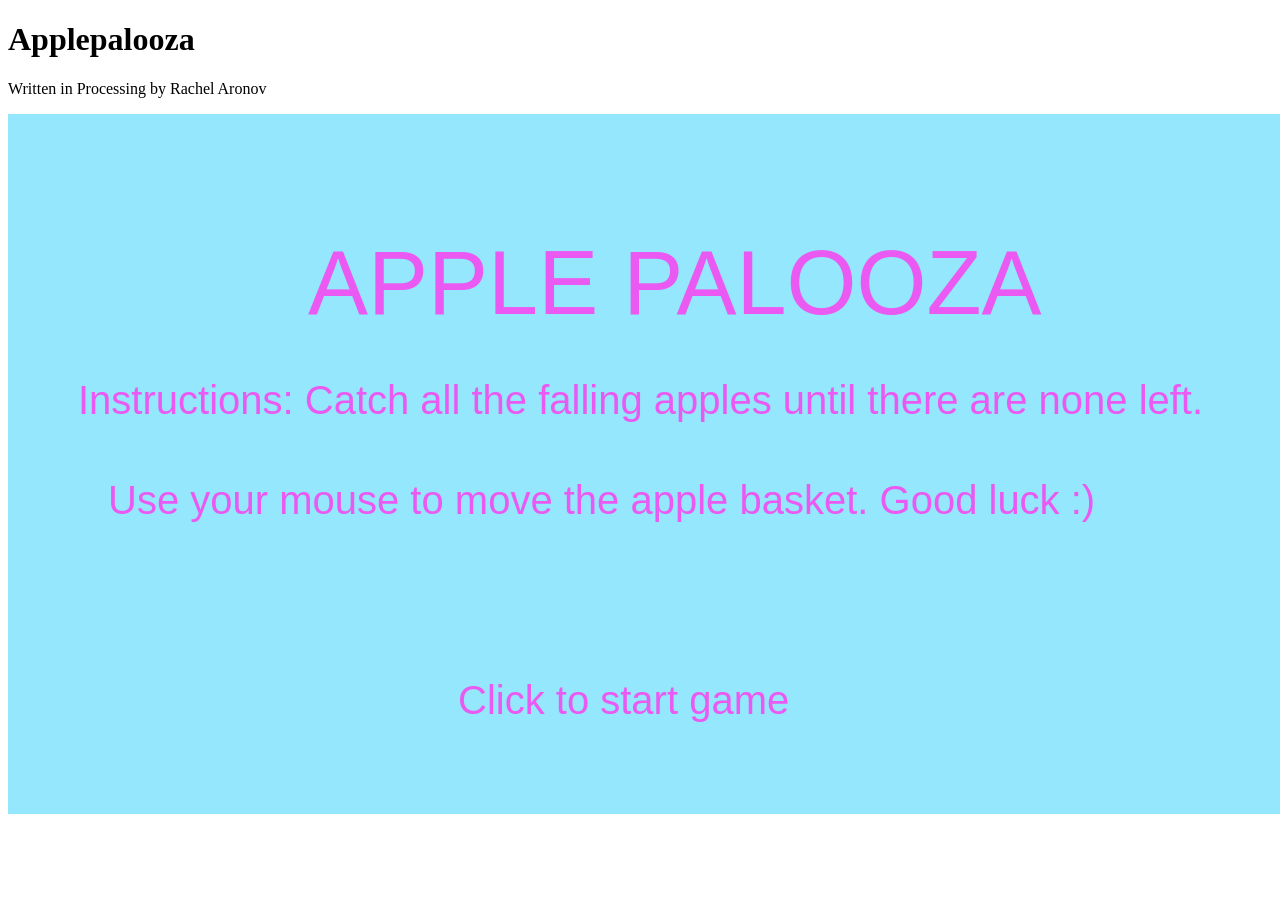
<file: rachel.html>
<!DOCTYPE html>
  <html>
  <head>
      <title>Applepalooza</title>
  </head>
  <body>
<h1>Applepalooza</h1>
      <p>Written in Processing by Rachel Aronov</p>
<script src="processing-1.4.8.js"></script>
 <script type="text/processing" data-processing-target="processing-canvas">
 
 
 
 //APPLE PALOOZA GAME CODE
int x=240;
int y=110;
int a=142;
int b=45;
int c=275;
int d=68;
int e=200;
int gameState = 0;
int yExists=1;
int xExists=1;
int aExists=1;
int bExists=1;
int cExists=1;
int dExists=1;
int eExists=1;
// declaration of all variables: for the apples and their existence + gamestates

void setup () {
  size(1350, 700);
}
void mouseClicked() {

  if (gameState==0) { 
    gameState=1;
  } 
  //if mouse is clicked on starting screen, game begins

  if (gameState==2) {
    x=240;
    y=110;
    a=142;
    b=45;
    c=275;
    d=68;
    e=200;
    gameState = 1;
    yExists=1;
    xExists=1;
    aExists=1;
    bExists=1;
    cExists=1;
    dExists=1;
    eExists=1;    
    // if mouse is clicked on completion screen, 
    //the game restarts (can be replayed) and variables are redeclared into original state and into existence.
  }
}
void draw () {
  if (gameState==2) {
    background(#F51E69);
    textSize(80);
    fill(#FEFFFC);
    text("You collected all the apples! ", 700, 200);
    textAlign(CENTER);
    textSize(70);
    text("Click to the mouse to play again.", 700, 425);
    textAlign(CENTER);
    text("Hooray! :)", 700, 325);
    textAlign(CENTER);
  }
  // completeion of game screen (gamestate=2)

  if (gameState==0) {
    fill(#EA5AF2);
    background(#94E7FC);
    textSize(90);
    text("APPLE PALOOZA", 300, 200);
    textSize(40);
    text("Instructions: Catch all the falling apples until there are none left.", 70, 300);
    text("Use your mouse to move the apple basket. Good luck :)", 100, 400);
    text("Click to start game", 450, 600);
    // starting screen (gamestate= 0)
  } 
  if (gameState==1) { // when the gamestate is 1 and the game is being played, the following is coded
    background(#94E7FC);
    fill(#746116);
    noStroke();
    rect(645, 200, 100, 700);// tree trunk

    fill(#0BDB2B);
    noStroke();
    rect(0, 0, 1350, 200);
    ellipse(50, 220, 200, 200);
    ellipse(300, 220, 400, 400);
    ellipse(580, 220, 250, 250);
    ellipse(800, 240, 375, 275);
    ellipse(1100, 220, 300, 300);
    ellipse(1300, 220, 200, 200);// tree bush

    smooth();
    fill(#FA1286);
    ellipse(90, 610, 40, 40);
    ellipse(90, 660, 40, 40);
    ellipse(60, 635, 40, 40);
    ellipse(120, 635, 40, 40);
    fill(250, 250, 250);
    ellipse(90, 634, 30, 30);

    fill(#DE2FC7);
    ellipse(220, 610, 40, 40);
    ellipse(220, 660, 40, 40);
    ellipse(200, 635, 40, 40);
    ellipse(240, 635, 40, 40);
    fill(250, 250, 250);
    ellipse(220, 634, 30, 30);

    smooth();
    fill(#FA1286);
    ellipse(370, 610, 40, 40);
    ellipse(370, 660, 40, 40);
    ellipse(340, 635, 40, 40);
    ellipse(400, 635, 40, 40);
    fill(250, 250, 250);
    ellipse(370, 634, 30, 30);

    fill(#DE2FC7);
    ellipse(500, 610, 40, 40);
    ellipse(500, 660, 40, 40);
    ellipse(480, 635, 40, 40);
    ellipse(520, 635, 40, 40);
    fill(250, 250, 250);
    ellipse(500, 634, 30, 30);
    smooth();

    fill(#FA1286);
    ellipse(800, 610, 40, 40);
    ellipse(800, 660, 40, 40);
    ellipse(770, 635, 40, 40);
    ellipse(830, 635, 40, 40);
    fill(250, 250, 250);
    ellipse(800, 634, 30, 30);

    fill(#DE2FC7);
    ellipse(920, 610, 40, 40);
    ellipse(920, 660, 40, 40);
    ellipse(900, 635, 40, 40);
    ellipse(940, 635, 40, 40);
    fill(250, 250, 250);
    ellipse(920, 634, 30, 30);
    smooth();


    fill(#FA1286);
    ellipse(1040, 610, 40, 40);
    ellipse(1040, 660, 40, 40);
    ellipse(1010, 635, 40, 40);
    ellipse(1070, 635, 40, 40);
    fill(250, 250, 250);
    ellipse(1040, 634, 30, 30);

    fill(#DE2FC7);
    ellipse(1160, 610, 40, 40);
    ellipse(1160, 660, 40, 40);
    ellipse(1140, 635, 40, 40);
    ellipse(1180, 635, 40, 40);
    fill(250, 250, 250);
    ellipse(1160, 634, 30, 30);
    smooth();

    //flowers 


    if (x<800&&xExists==1) {
      fill(#D60B12);
      noStroke();
      ellipse(90, x, 80, 80);
      x=x+2;//apple increases at this particular speed
    }
    if (x>680) {
      x=0;
    } // if the apple is greater than 680, the variable resets back to 0 (apple is starting from top)

    if (y<800&&yExists==1) {
      fill(#D60B12);
      noStroke();
      ellipse(300, y, 80, 80);
      y=y+2;//apple increases at this particular speed
    }
    if (y>680) {
      y=0;
    } // if the apple is greater than 680, the variable resets back to 0 (apple is starting from top)

    if (a<800&&aExists==1) {
      fill(#D60B12);
      noStroke();
      ellipse(170, a, 80, 80);
      a=a+4;//apple increases at this particular speed
    }
    if (a>680) {
      a=0;
    } // if the apple is greater than 680, the variable resets back to 0 (apple is starting from top)

    if (b<800&&bExists==1) {
      fill(#D60B12);
      noStroke();
      ellipse(700, b, 80, 80);
      b=b+3;//apple increases at this particular speed
    }
    if (b>680) {
      b=0;
    } // if the apple is greater than 680, the variable resets back to 0 (apple is starting from top)

    if (c<800&&cExists==1) {
      fill(#D60B12);
      noStroke();
      ellipse(800, c, 80, 80);
      c=c+2;//apple increases at this particular speed
    }
    if (b>680) {
      c=0;
    } // if the apple is greater than 680, the variable resets back to 0 (apple is starting from top)

    if (d<800&&dExists==1) {
      fill(#D60B12);
      noStroke();
      ellipse(1000, d, 80, 80);
      d=d+2; //apple increases at this particular speed
    }
    if (d>680) {
      d=0;
    } // if the apple is greater than 680, the variable resets back to 0 (apple is starting from top)

    if (e<800&&eExists==1) {
      fill(#D60B12);
      noStroke();
      ellipse(1200, e, 80, 80);
      e=e+2; //apple increases at this particular speed
    }
    if (e>680) {
      e=0;
    } // if the apple is greater than 680, the variable resets back to 0 (apple is starting from top)

    // moving (7) apples with separate variables and if statements when they exist, 
    //all moved at certain speeds


    fill(#5E0BD6);
    rect(mouseX, 550, 250, 150, 30);
    fill(#FA28D7);
    textSize(28);
    textAlign(LEFT);
    text("APPLE BASKET", mouseX+30, 625); 
    // apple basket that is controlled with mouseX to move horizontally
    // has 'apple basket' printed on it

    if (yExists==0&&xExists==0&&aExists==0&&bExists==0&&cExists==0&&dExists==0&&eExists==0) {
      gameState=2;
      // if the apples don't exist/caught, go to winner/completion screen
    }
  }
  if (mouseX<300&&mouseX+250>300&&y>620) {
    yExists=0;
  }
  if (mouseX<90&&mouseX+250>90&&x>620) {
    xExists=0;
  }
  if (mouseX<170&&mouseX+250>170&&a>620) {
    aExists=0;
  }
  if (mouseX<700&&mouseX+250>700&&b>620) {
    bExists=0;
  }
  if (mouseX<800&&mouseX+250>800&&c>620) {
    cExists=0;
  }
  if (mouseX<1000&&mouseX+250>1000&&d>620) {
    dExists=0;
  }
  if (mouseX<1200&&mouseX+250>1200&&e>620) {
    eExists=0;
  }
  //if the apples touch the basket (and at a certain point of the height of the screen) 
  //they are "collected"-they disappear because they are collected
  // (if they don't touch the parameters, the apples will continue falling until 
  //they are caught)
}

 
 
 
</script>
 <canvas id="processing-canvas"> </canvas>
</body>
</html>
</file>
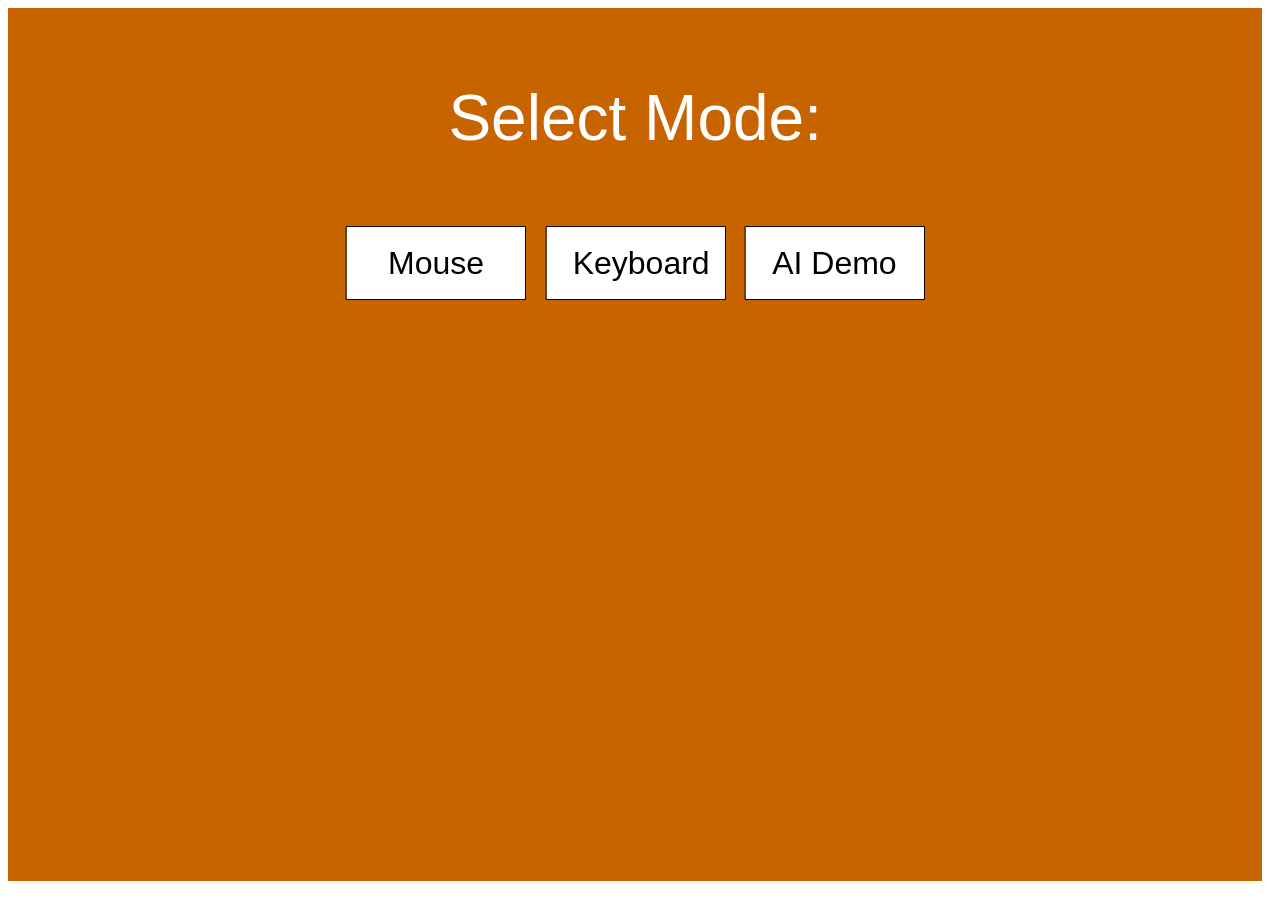
<file: breakout/breakout.html>
<!DOCTYPE html>
  <html>
    <head><title>Breakout</title></head>
    <body>
<script src="processing.min.js"></script>
 <script type="text/processing" data-processing-target="processing-canvas">
  /*Breakout clone written by David Horstman
  davidzilla27@gmail.com
  v1.4 streamlined program for pedagogical purposes
  */
  
  //call all global variables
  
  int nx = 10;             //number of columns, must not be divisible by number of rows, otherwise safe to change
  int ny = 3;             //number of rows, safe to change
  int level = 0;
  int i=0;
  int combo=0;
  int score=0;
  int balls =3;          //starting lives, safe to change
  int can_lose_lives = 1; //ability to lose lives. safe to change, cheater
  float x = 100;           //starting x-position, safe to change
  float x_initial = x;
  float y= 400;           //starting y-position, important to change if resolution is changed dramatically.
  float y_initial = y;
  float starting_speed = 5;    //starting speed, safe to change
  float base_speed = starting_speed;
  float dx = 0;
  float dy = 0;
  float diam =30;         //ball diameter, safe to change
  int input_mode = 2;      //0 for mouse, 1 for keyboard, 2 for AI
  float left_corner = 100;    //default paddle start location
  float paddle_speed = 0;
  float AI_speed = 0.8;
  float AI_delay = 40;
  float paddle_target =random(40,80);
  float AI_intelligence = 2;     //2 is smartest AI
  int[] boxes =  new int[nx*ny+1];
  int[] boxes_x = new int[nx*ny+1];
  int[] boxes_y = new int[nx*ny+1];
  float[] x_corner = new float[nx*ny+1];
  float[] y_corner = new float[nx*ny+1];
  int number_of_boxes = 0;
  int target_block = nx*ny;
  int initialized = 0;
  int start_countdown = 40;//checks how far your are through the settings menu
  //int collided_y = 0; int collided_x = 0; //old workaround for multi-collisions
  //int zeroth_box_broken = 0;    //workaround for zeroth box bug, but doesn't seem to work.
  
  
  void setup() {
    //size(1920,1080);      //this game should be fairly resolution-independent
  size(window.innerWidth*.98,window.innerHeight*.97);
   
  //populate box matricies so that their positions and sizes can be drawn
    for (int i=0; i<nx*ny+1; i++) {
      boxes[i]=1;
      boxes_x[i]=(i-1+nx) % nx;          //column number
      boxes_y[i]=(i-1+ny) % ny;          //row number
    }
  }
  
  //click the mouse to start the ball at a new level or life, or reset game
  void mousePressed() {
  if (start_countdown <=0){
    if (x == x_initial&&y==y_initial&&balls>=1) {        //launch ball if it's at starting position
      dx=base_speed*random(0.5,1.1);
      dy=base_speed;
    }}
    if (balls==0){ score=0; balls = 3; level=0;                    //reset the game if no lives left
    base_speed = starting_speed;
    for (int i=0; i<nx*ny+1;i++)boxes[i]=1;                         
    left_corner = width/2; paddle_speed = 0;
    initialized = 0;
    start_countdown = 50;
    cursor();
    
    //zeroth_box_broken=0;
    //if the number of boxes grows at each level (not implemented), I'd need to reset them to their inital values and rebuild the arrays here too
    }
    
  }
  
  void keyPressed() {
    if(keyCode == ENTER){
  if (start_countdown <=0){
    if (x == x_initial&&y==y_initial&&balls>=1) {        //launch ball
      dx=base_speed*random(0.5,1.1);
      dy=base_speed;
    }}
    if (balls==0){ score=0; balls = 3; level=0;                    //reset the game if no lives left
    base_speed = starting_speed;
    for (int i=0; i<nx*ny+1;i++)boxes[i]=1;                         
    left_corner = 500; paddle_speed = 0;
    initialized = 0;
    start_countdown = 50;
    cursor();
    
    //zeroth_box_broken=0;
    //if the number of boxes grows at each level (not implemented), I'd need to reset them to their inital values and rebuild the arrays here too
    }}
  
    
  }
  
  void draw() {
    background(200, 100, 0);
    number_of_boxes = 0;             //for bookkeeping and to be sure when the level is finished
    
    
    
    
    //settings menu
    if (initialized <=1&&start_countdown>=41)start_countdown--; //wait 40 frames for countdown
    if (initialized <=1&&start_countdown<=40){
      textSize(64); fill(255); textAlign(CENTER, CENTER);
      text("Select Mode:",width/2, height/8);
      if (initialized == 0){rect(width/2-3*width/14-20, height/4, width/7, height/12);
      rect(width/2-width/14, height/4, width/7, height/12);}
      
      rect(width/2+width/14+20, height/4, width/7, height/12);
      fill(0); textSize(32);
      
      if(initialized == 0){text("Mouse", width/2-3*width/14-20+width/14, height/4+height/24);
      text("Keyboard", width/2-width/15+width/14, height/4+height/24);
    text ("AI Demo", width/2+width/7+20, height/4+height/24);}
      
     
      if (mousePressed==true&&initialized ==0){
      if (mouseX < width/2-width/14-20&&mouseY<height/4+height/12){input_mode=0; initialized =2;} //select Mouse mode
      if (mouseX > width/2-width/14-20 && mouseX < width/2+width/14 && mouseY< height/4+height/12){input_mode =1; initialized = 2;} //select keyboard mode
      if (mouseX > width/2+width/14+20 && mouseY < height/4+height/12){input_mode = 2; initialized = 2;} //select AI demo
      }
     
    
    }
    
    
    
    
    //start actual game
    if (initialized ==2){
      if(start_countdown>=1)start_countdown -=1;
      noCursor();
      textAlign(LEFT,BOTTOM);
    textSize(32); fill(255);
    if (balls>=1) {          //if you still have lives left
      text("Balls:", 157, 34);
      text(balls, 237, 34);
       text("Level:", 2, 34);
    text(level+1, 95, 34);
    } else {     //game over screen
      textSize(40);
      textAlign(LEFT, TOP);
      text("Game Over", 2, 2);
      textSize(32);
      textAlign(LEFT,BOTTOM);
    }
    text("Score:", width-300, 34);
    text(score, width-200, 34);
    if (x==x_initial&&y==y_initial&&start_countdown<=0&&input_mode!=2){
      if (balls==0)text("Click anywhere or press enter to reset game", 2, 74); 
      else text("Click anywhere or press enter to launch ball", 2, 74);}
   
   
    /*display for speed
    text("Speed:", width-210, height-100);
    text (sqrt(dy*dy+dx*dx), width-110, height-100);
    */
    
    
    
    //draw boxes
    float box_width=(width*7/8-10*(nx-1))/nx;
    float box_height=((height/3-width/8)-10*(ny-1))/ny;
    for (i=0; i<nx*ny+1; i++) {                       //previously i = zeroth_box_broken
      if (boxes[i]==1) {
        if (i==0){x_corner[i]=width+100; y_corner[i]=height+100;}  //since zeroth box is unbreakable, draw it as such
        
        else{x_corner[i]=width/16+(box_width+10)*boxes_x[i];              
        y_corner[i]=width/8+(box_height+10)*boxes_y[i]; }            
        number_of_boxes += 1; 
        rect(x_corner[i], y_corner[i], box_width, box_height);
  
      if (number_of_boxes ==0) {
        dx=0;
        dy=0;
      }}
    } //end draw boxes
  
    i=0;
  
  
  //collision with boxes
  float dy_final = dy;                  //establish final x and y speed, to implement after collision
  float dx_final = dx;
  if (y-diam-abs(dy) <= height/3){     //ensure the ball is in the part of the screen where the boxes are (to save on processing time)
  
  
    
  //vertical  
  //from below
  if (dy<0){
  for (i=0; i<nx*ny+1; i++){           //loop through each box individually to see if it's a hit, previously i = zeroth_box_broken
    if (boxes[i]==1){                               //but only check boxes that are drawn
  if (y-diam/2+dy <= y_corner[i] + box_height&& y >=y_corner[i]+box_height){                                          //identify boxes in the right row
    if (x_corner[i]-(x+diam/3)>=0||(x-diam/3)- (x_corner[i]+box_width)>=0){}else{       //identify balls in the right column
    
    
  dy_final = abs(dy);              //queue change of direction, to be executed after all collisions have been checked for. this method should keep the ball from clipping into boxes.
  
  if (i==0);else{                      //don't break the unbreakable 0th box
  boxes[i]=0;}                          //delete the box that was hit
  score += 100*(combo+1)*(level+1);    //get points. increases with level and combo (blocks hit in a row)
  combo += 1; target_block = nx*ny;
  
  }}}}}
  
  
  
  //from above
  if (dy>0){
  for (i=0; i<nx*ny+1; i++){                           
    if (boxes[i]==1){
  if (y+diam/2+dy >= y_corner[i] && y<= y_corner[i]){
    if (x_corner[i]-(x+diam/3)>=0||(x-diam/3)- (x_corner[i]+box_width)>=0){}else{
    
  dy_final = -abs(dy);
  
  //collided_y = 5;
  if (i==0);else{
    boxes[i]=0;}
  score += 100*(combo+1)*(level+1);
  combo += 1; target_block = nx*ny;
  
    }}}}}
  
  
  //horizontal
  //from the left
  if (dx>0){
    for (i=0; i<nx*ny+1;i++){
  if (boxes[i]==1){
  if(x+diam/2+dx >= x_corner[i]&&x<=x_corner[i] ){
  if(y_corner[i]<=y+diam/3 && y_corner[i]+box_height>=y - diam/3){
    
    dx_final = -abs(dx);
    if (i==0);else{
      boxes[i]=0;}
    score += 100*(combo+1)*(level+1);
    combo +=1; target_block = nx*ny;
  
  }}}}}
  
  //from the right
  if (dx<0){
    for (i=0; i<nx*ny+1;i++){
  if (boxes[i]==1){
  if(x-diam/2+dx<=x_corner[i]+box_width&&x>=x_corner[i]+box_width){
  if(y_corner[i]<=y+diam/3 && y_corner[i]+box_height>=y - diam/3){
    
    dx_final = abs(dx);
  //  collided_x = 5;
    if (i==0);else{
      boxes[i]=0;}
    score += 100*(combo+1)*(level+1);
    combo +=1; target_block = nx*ny;
  }}}}}
  
  
  //end collision testing; now change speeds
  } dy=dy_final; dx = dx_final;
  
   //draw ball 
    ellipse(x, y, diam, diam);
    x += dx;
    y += dy;
     
  //falling through the bottom
    if (y >= height - 5) {
      y = y_initial; 
      x= x_initial;
      dx=0;
      dy=0;
      if(can_lose_lives==1)balls -=1; AI_delay = 40; //lose a life :(
    if(input_mode==2){left_corner = width/2;paddle_speed = 0;}} //reset AI paddle location
    
    
    //collision with walls
    if (x >= width -diam/2){dx=-abs(dx); if (dx <=-0.75*base_speed)dx += 0.01*base_speed;}
  if(x<= diam/2){ dx = abs(dx);if (dx >= 0.75*base_speed)dx -=0.01*base_speed;} 
    if (y<= diam/2){ dy = abs(dy); if (dy >= 0.75*base_speed)dy -= 0.01*base_speed;}
  
  
  //keyboard controls
  if(input_mode ==1){
    if (keyPressed==true) { 
      if (key == CODED) {
        if (keyCode == LEFT&& paddle_speed >=-AI_speed*27)paddle_speed -= AI_speed*3;
  
        if (keyCode ==  RIGHT&& paddle_speed <=AI_speed*27)paddle_speed += AI_speed*3;
      }
    }
    if(keyPressed == false){if (paddle_speed <0) paddle_speed +=AI_speed*3; if (paddle_speed >0) paddle_speed -=AI_speed*3;}
  if (left_corner <= -60)paddle_speed = abs(paddle_speed);
  if (left_corner >= width-60)paddle_speed = -abs(paddle_speed);
  left_corner += paddle_speed;}
  
  
  
  //smartest AI predicts location of ball and paddle, is faster, tries to correct bad ball movement patterns, actively seeks out last few boxes
  if (input_mode == 2 && AI_intelligence == 2){ 
  float x_target=x; float y_target = y;int simulated_frames = 0;
  if (dx!=0){ boolean rebound = false; boolean rebound_L = false; boolean rebound_R = false;
  while (y_target+diam/2 <= height - 60&& y_target+diam/2>=0){                                                      //calculate where it will hit    
    y_target += dy; simulated_frames += 1;
    if (dy>0){                                                                              //consider rebounds for a downward-moving ball
    if (rebound == false)x_target += dx;
    if (rebound == true) x_target -= dx;
    if (x_target <0){x_target -= 2*dx; rebound = true;}
    if (x_target > width){x_target -= 2*dx; rebound = true;}}
      if (dy<0){x_target += dx;}                                                         //ignore rebounds for an upward-moving ball
    } rebound = false;
    if(number_of_boxes >= 0.2*nx*ny+1){                                                //run medium AI protocol for many boxes left
    if(abs(dx)/abs(dy)>4){if (dx<0)paddle_target = 120;if(dx>0)paddle_target = 20;}      //correct overly horizontal movement
    else{if (abs(dx)<0.25*base_speed){if (dx>0)paddle_target = 115;if(dx<0)paddle_target = 20;}} //correct overly vertical movement
    }
    if(number_of_boxes<0.2*nx*ny+1&&number_of_boxes>=2){                                   //target a specific box if few are left
  
      float x_target_block = x_target;                                        //track a new x-coordinate without changing the old one
  float nearest_block = width;
  
  for (i = 1; i < nx*ny+1;i++){
    if (boxes[i]==1)if (abs(x - x_corner[i])<nearest_block){target_block = i; nearest_block = abs(x - x_corner[i]);
  }}
  
    while (y_target - diam/2 >= y_corner[target_block]+box_height){          //run a second simulation of after the ball hits the paddle
    y_target -= abs(dy);                                            //move up by magnitude of y-speed, so we can ignore y-direction
    if (rebound == false)x_target_block += dx;
    if (rebound == true) x_target_block -= dx;
    if (x_target_block <0){x_target_block -= 2*dx; rebound_L = true;}
    if (x_target_block > width){x_target_block -= 2*dx; rebound_R = true;}}
  
  
    if (abs(dx)<0.25*base_speed){if (dx>0)paddle_target = random(110,115);if(dx<0)paddle_target = random(20,25);}           //correct overly vertical movement
    if(abs(dx)>=1.4*base_speed){if (dx<0)paddle_target = random(110,115);if(dx>0)paddle_target = random(20,25);}                    //correct overly horizontal movement
  
    
  if (x_target_block + diam/3  < x_corner[target_block]){                           //if ball will miss to the left at current rate  
  paddle_target = random(115,120);}
  if (x_target_block - diam/3 > x_corner[target_block]+box_width){                  //if ball will miss to the right at current rate
  paddle_target = random(20,25);}
  if(x_target_block - diam/3 <= x_corner[target_block]+box_width && x_target + diam/3 >= x_corner[target_block])paddle_target = random(40,100);      //if block will hit, don't mess with it
  
  
  }
    if (x_target  > left_corner +paddle_speed*simulated_frames +paddle_target&& paddle_speed <25*AI_speed) paddle_speed += AI_speed;         //if you'll be left of the ball, accelerate right
    if (x_target  < left_corner+paddle_speed*simulated_frames+paddle_target - 20&&paddle_speed >-25*AI_speed) paddle_speed -=AI_speed;      //if you'll be right of the ball, accelerate left
  
    
    }
  
  if (left_corner <= -60)paddle_speed = AI_speed;                                //keep from going off the screen
  if (left_corner >= width-60)paddle_speed = -1*AI_speed;  
  left_corner += paddle_speed;
  
  
  }
  
  
  
  
  
    //draw paddle
    if (input_mode == 0)left_corner = mouseX-60;        //mouse mode
    float right_corner = left_corner + 120;            //keyboard mode
            
    rect(left_corner, height-60, 120, 30);
  
    
   
    //collisions with paddle
    if (dy>0 && y > height/2){                                                   //only check for paddle collisions in the bottom half of the screen
      if (y + diam/2 + dy >= height-60 && y <= height-45+dy){                                  //check ball's y-coordinate
    
        if (x + dx + diam/2 >= left_corner && x + dx -diam/2 <= right_corner){            //check ball's x-coordinate
            dy_final = -abs(dy);
            dy = dy_final;
            paddle_target =random(35,105);
            target_block = nx*ny;
            combo = 0;
            
            if (dx>=base_speed*-1.5){
              if (right_corner - x >= 90){                                            //bounce off of corners in the opposite direction
                dx -= (right_corner - x - 60)*base_speed/100;                         //and slightly accelerate upwards
                if (abs(dy)<=base_speed*1.5)dy -= base_speed/20;}
            }
            if (dx<=base_speed*1.5){
              if(x - left_corner >= 90){
                dx += (x - left_corner - 60)*base_speed/100;
                if (abs(dy)<=base_speed*1.5)dy -= base_speed/20;} 
            }}
  
  }}
  
    
    
  //move on to next level
  if (number_of_boxes <= 1){    
  textSize(64);
  if(input_mode !=2)text("Click or press enter to go on to next level", width/16, height/2);
  //text(level+2, width/16+745, height/2); 
  dx=0;dy=0; AI_delay = 50; paddle_speed = 0;
  
  if (mousePressed == true||keyPressed == true){ //progress lvl when you click or hit enter
  level +=1;
  if (level % 3 == 0) balls +=1;
    base_speed += 0.5; AI_speed += 0.1;
  
  /*I'd love to be able to implement an increase in boxes as level increases. Not currently working
  nx += 1;
  if (level % 4 == 0) ny +=1;
  if (nx <= 3*ny) nx+=1;
  */
  
  number_of_boxes = 2;
  left_corner = 500; paddle_speed = 0;
   for (int i=0; i<nx*ny+1; i++) {
      boxes[i]=1;}
  x = x_initial; y = y_initial;}
  
  
    if (keyPressed == true&&keyCode == ENTER){level +=1;
  if (level % 3 == 0) balls +=1;
    base_speed += 0.5; AI_speed += 0.1;
  number_of_boxes = 2;
  left_corner = 500; paddle_speed = 0;
   for (int i=0; i<nx*ny+1; i++) {
      boxes[i]=1;}
  x = x_initial; y = y_initial;
  start_countdown = 40;}
  
  
  
  //next level in AI mode
  if (input_mode == 2){
  level +=1;
  AI_delay -=1;
  if (level % 3 == 0) balls +=1;
    base_speed += 0.7;
    AI_speed += 0.1;
    left_corner = 500;
    
   
  /*I'd love to be able to implement an increase in boxes as level increases. Not currently working
  nx += 1;
  if (level % 4 == 0) ny +=1;
  if (nx <= 3*ny) nx+=1;
  */
  
  number_of_boxes = 2;
  left_corner = 500;
   for (int i=0; i<nx*ny+1; i++) {
      boxes[i]=1;}
  x = x_initial; y = y_initial;}
  }
  
  //AI auto-launching ball
    if(input_mode ==2){if (x == x_initial&&y==y_initial&&balls>=1) {        //launch ball
        AI_delay -=1;
       if(AI_delay == 0){
       dx=base_speed;
      dy=base_speed;}
    }
  
    }
  
  //end post-initialization protocol
  }
  //end draw, move on to next frame
  }
</script>
 <canvas id="processing-canvas"> </canvas>
</body>
</html>
</file>
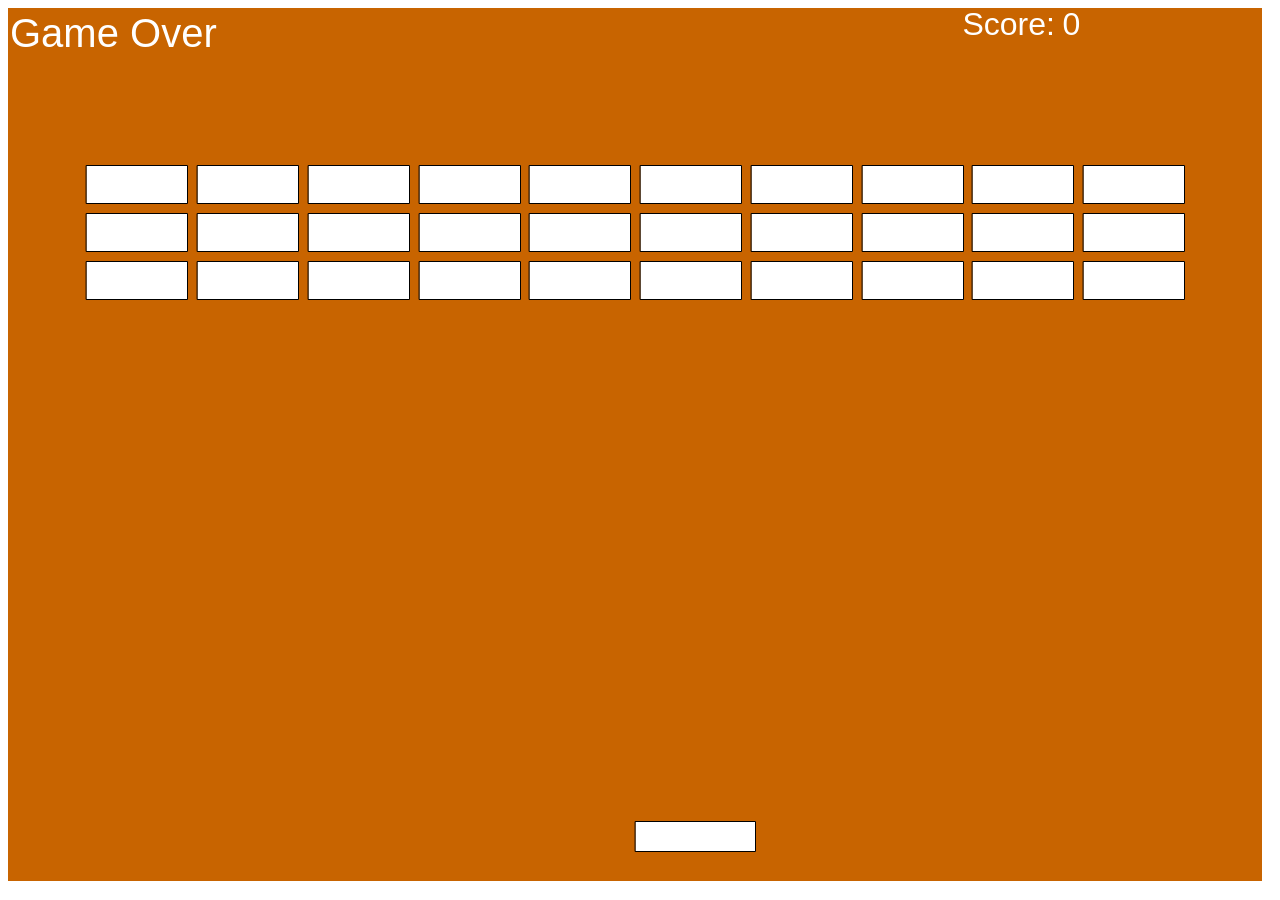
<file: breakout/mobile.html>
<!DOCTYPE html>
  <html>
    <head><title>Breakout</title></head>
    <body>
<script src="processing.min.js"></script>
 <script type="text/processing" data-processing-target="processing-canvas">
  /*Breakout clone written by David Horstman
  davidzilla27@gmail.com
  v1.4 streamlined program for pedagogical purposes
  */
  
  //call all global variables
  
  int nx = 10;             //number of columns, must not be divisible by number of rows, otherwise safe to change
  int ny = 3;             //number of rows, safe to change
  int level = 0;
  int i=0;
  int combo=0;
  int score=0;
  int balls =3;          //starting lives, safe to change
  int can_lose_lives = 1; //ability to lose lives. safe to change, cheater
  float x = 100;           //starting x-position, safe to change
  float x_initial = x;
  float y= 1000;           //starting y-position, important to change if resolution is changed dramatically.
  float y_initial = y;
  float starting_speed = 5;    //starting speed, safe to change
  float base_speed = starting_speed;
  float dx = 0;
  float dy = 0;
  float diam =30;         //ball diameter, safe to change
  int input_mode = 2;      //0 for mouse, 1 for keyboard, 2 for AI
  float left_corner = 100;    //default paddle start location
  float paddle_speed = 0;
  float AI_speed = 0.8;
  float AI_delay = 40;
  float paddle_target =random(40,80);
  float AI_intelligence = 2;     //2 is smartest AI
  int[] boxes =  new int[nx*ny+1];
  int[] boxes_x = new int[nx*ny+1];
  int[] boxes_y = new int[nx*ny+1];
  float[] x_corner = new float[nx*ny+1];
  float[] y_corner = new float[nx*ny+1];
  int number_of_boxes = 0;
  int target_block = nx*ny;
  int initialized = 2;
  int start_countdown = 40;//checks how far your are through the settings menu
  //int collided_y = 0; int collided_x = 0; //old workaround for multi-collisions
  //int zeroth_box_broken = 0;    //workaround for zeroth box bug, but doesn't seem to work.
  
  
  void setup() {
    //size(1920,1080);      //this game should be fairly resolution-independent
  size(window.innerWidth*.98,window.innerHeight*.97);
   
  //populate box matricies so that their positions and sizes can be drawn
    for (int i=0; i<nx*ny+1; i++) {
      boxes[i]=1;
      boxes_x[i]=(i-1+nx) % nx;          //column number
      boxes_y[i]=(i-1+ny) % ny;          //row number
    }
  }
  
  //click the mouse to start the ball at a new level or life, or reset game
  void mouseClicked() {
  if (start_countdown <=0){
    if (x == x_initial&&y==y_initial&&balls>=1) {        //launch ball if it's at starting position
      dx=base_speed*random(0.5,1.1);
      dy=base_speed;
    }}
    if (balls==0){ score=0; balls = 3; level=0;                    //reset the game if no lives left
    base_speed = starting_speed;
    for (int i=0; i<nx*ny+1;i++)boxes[i]=1;                         
    left_corner = width/2; paddle_speed = 0;
    initialized = 0;
    start_countdown = 50;
    cursor();
    
    //zeroth_box_broken=0;
    //if the number of boxes grows at each level (not implemented), I'd need to reset them to their inital values and rebuild the arrays here too
    }
      if (initialized ==0){
      if (mouseX < width/2-width/14-20&&mouseY<height/4+height/12){input_mode=0; initialized =2;} //select Mouse mode
      if (mouseX > width/2-width/14-20 && mouseX < width/2+width/14 && mouseY< height/4+height/12){input_mode =1; initialized = 2;} //select keyboard mode
      if (mouseX > width/2+width/14+20 && mouseY < height/4+height/12){input_mode = 2; initialized = 2;} //select AI demo
      }
  }
  
  void keyPressed() {
    if(keyCode == ENTER){
  if (start_countdown <=0){
    if (x == x_initial&&y==y_initial&&balls>=1) {        //launch ball
      dx=base_speed*random(0.5,1.1);
      dy=base_speed;
    }}
    if (balls==0){ score=0; balls = 3; level=0;                    //reset the game if no lives left
    base_speed = starting_speed;
    for (int i=0; i<nx*ny+1;i++)boxes[i]=1;                         
    left_corner = 500; paddle_speed = 0;
    initialized = 0;
    start_countdown = 50;
    cursor();
    
    //zeroth_box_broken=0;
    //if the number of boxes grows at each level (not implemented), I'd need to reset them to their inital values and rebuild the arrays here too
    }}
  
    
  }
  
  void draw() {
    background(200, 100, 0);
    number_of_boxes = 0;             //for bookkeeping and to be sure when the level is finished
    
    
    
    
    //settings menu
    if (initialized <=1&&start_countdown>=41)start_countdown--; //wait 40 frames for countdown
    if (initialized <=1&&start_countdown<=40){
      textSize(64); fill(255); textAlign(CENTER, CENTER);
      text("Select Mode:",width/2, height/8);
      if (initialized == 0){rect(width/2-3*width/14-20, height/4, width/7, height/12);
      rect(width/2-width/14, height/4, width/7, height/12);}
      
      rect(width/2+width/14+20, height/4, width/7, height/12);
      fill(0); textSize(32);
      
      if(initialized == 0){text("Mouse", width/2-3*width/14-20+width/14, height/4+height/24);
      text("Keyboard", width/2-width/15+width/14, height/4+height/24);
    text ("AI Demo", width/2+width/7+20, height/4+height/24);}
     
    
    }
    
    
    
    
    //start actual game
    if (initialized ==2){
      if(start_countdown>=1)start_countdown -=1;
      noCursor();
      textAlign(LEFT,BOTTOM);
    textSize(32); fill(255);
    if (balls>=1) {          //if you still have lives left
      text("Balls:", 157, 34);
      text(balls, 237, 34);
       text("Level:", 2, 34);
    text(level+1, 95, 34);
    } else {     //game over screen
      textSize(40);
      textAlign(LEFT, TOP);
      text("Game Over", 2, 2);
      textSize(32);
      textAlign(LEFT,BOTTOM);
    }
    text("Score:", width-300, 34);
    text(score, width-200, 34);
    if (x==x_initial&&y==y_initial&&start_countdown<=0&&input_mode!=2){
      if (balls==0)text("Click anywhere or press enter to reset game", 2, 74); 
      else text("Click anywhere or press enter to launch ball", 2, 74);}
   
   
    /*display for speed
    text("Speed:", width-210, height-100);
    text (sqrt(dy*dy+dx*dx), width-110, height-100);
    */
    
    
    
    //draw boxes
    float box_width=(width*7/8-10*(nx-1))/nx;
    float box_height=((height/3-width/8)-10*(ny-1))/ny;
    for (i=0; i<nx*ny+1; i++) {                       //previously i = zeroth_box_broken
      if (boxes[i]==1) {
        if (i==0){x_corner[i]=width+100; y_corner[i]=height+100;}  //since zeroth box is unbreakable, draw it as such
        
        else{x_corner[i]=width/16+(box_width+10)*boxes_x[i];              
        y_corner[i]=width/8+(box_height+10)*boxes_y[i]; }            
        number_of_boxes += 1; 
        rect(x_corner[i], y_corner[i], box_width, box_height);
  
      if (number_of_boxes ==0) {
        dx=0;
        dy=0;
      }}
    } //end draw boxes
  
    i=0;
  
  
  //collision with boxes
  float dy_final = dy;                  //establish final x and y speed, to implement after collision
  float dx_final = dx;
  if (y-diam-abs(dy) <= height/3){     //ensure the ball is in the part of the screen where the boxes are (to save on processing time)
  
  
    
  //vertical  
  //from below
  if (dy<0){
  for (i=0; i<nx*ny+1; i++){           //loop through each box individually to see if it's a hit, previously i = zeroth_box_broken
    if (boxes[i]==1){                               //but only check boxes that are drawn
  if (y-diam/2+dy <= y_corner[i] + box_height&& y >=y_corner[i]+box_height){                                          //identify boxes in the right row
    if (x_corner[i]-(x+diam/3)>=0||(x-diam/3)- (x_corner[i]+box_width)>=0){}else{       //identify balls in the right column
    
    
  dy_final = abs(dy);              //queue change of direction, to be executed after all collisions have been checked for. this method should keep the ball from clipping into boxes.
  
  if (i==0);else{                      //don't break the unbreakable 0th box
  boxes[i]=0;}                          //delete the box that was hit
  score += 100*(combo+1)*(level+1);    //get points. increases with level and combo (blocks hit in a row)
  combo += 1; target_block = nx*ny;
  
  }}}}}
  
  
  
  //from above
  if (dy>0){
  for (i=0; i<nx*ny+1; i++){                           
    if (boxes[i]==1){
  if (y+diam/2+dy >= y_corner[i] && y<= y_corner[i]){
    if (x_corner[i]-(x+diam/3)>=0||(x-diam/3)- (x_corner[i]+box_width)>=0){}else{
    
  dy_final = -abs(dy);
  
  //collided_y = 5;
  if (i==0);else{
    boxes[i]=0;}
  score += 100*(combo+1)*(level+1);
  combo += 1; target_block = nx*ny;
  
    }}}}}
  
  
  //horizontal
  //from the left
  if (dx>0){
    for (i=0; i<nx*ny+1;i++){
  if (boxes[i]==1){
  if(x+diam/2+dx >= x_corner[i]&&x<=x_corner[i] ){
  if(y_corner[i]<=y+diam/3 && y_corner[i]+box_height>=y - diam/3){
    
    dx_final = -abs(dx);
    if (i==0);else{
      boxes[i]=0;}
    score += 100*(combo+1)*(level+1);
    combo +=1; target_block = nx*ny;
  
  }}}}}
  
  //from the right
  if (dx<0){
    for (i=0; i<nx*ny+1;i++){
  if (boxes[i]==1){
  if(x-diam/2+dx<=x_corner[i]+box_width&&x>=x_corner[i]+box_width){
  if(y_corner[i]<=y+diam/3 && y_corner[i]+box_height>=y - diam/3){
    
    dx_final = abs(dx);
  //  collided_x = 5;
    if (i==0);else{
      boxes[i]=0;}
    score += 100*(combo+1)*(level+1);
    combo +=1; target_block = nx*ny;
  }}}}}
  
  
  //end collision testing; now change speeds
  } dy=dy_final; dx = dx_final;
  
   //draw ball 
    ellipse(x, y, diam, diam);
    x += dx;
    y += dy;
     
  //falling through the bottom
    if (y >= height - 5) {
      y = y_initial; 
      x= x_initial;
      dx=0;
      dy=0;
      if(can_lose_lives==1)balls -=1; AI_delay = 40; //lose a life :(
    if(input_mode==2){left_corner = width/2;paddle_speed = 0;}} //reset AI paddle location
    
    
    //collision with walls
    if (x >= width -diam/2){dx=-abs(dx); if (dx <=-0.75*base_speed)dx += 0.01*base_speed;}
  if(x<= diam/2){ dx = abs(dx);if (dx >= 0.75*base_speed)dx -=0.01*base_speed;} 
    if (y<= diam/2){ dy = abs(dy); if (dy >= 0.75*base_speed)dy -= 0.01*base_speed;}
  
  
  //keyboard controls
  if(input_mode ==1){
    if (keyPressed==true) { 
      if (key == CODED) {
        if (keyCode == LEFT&& paddle_speed >=-AI_speed*27)paddle_speed -= AI_speed*3;
  
        if (keyCode ==  RIGHT&& paddle_speed <=AI_speed*27)paddle_speed += AI_speed*3;
      }
    }
    if(keyPressed == false){if (paddle_speed <0) paddle_speed +=AI_speed*3; if (paddle_speed >0) paddle_speed -=AI_speed*3;}
  if (left_corner <= -60)paddle_speed = abs(paddle_speed);
  if (left_corner >= width-60)paddle_speed = -abs(paddle_speed);
  left_corner += paddle_speed;}
  
  
  
  //smartest AI predicts location of ball and paddle, is faster, tries to correct bad ball movement patterns, actively seeks out last few boxes
  if (input_mode == 2 && AI_intelligence == 2){ 
  float x_target=x; float y_target = y;int simulated_frames = 0;
  if (dx!=0){ boolean rebound = false; boolean rebound_L = false; boolean rebound_R = false;
  while (y_target+diam/2 <= height - 60&& y_target+diam/2>=0){                                                      //calculate where it will hit    
    y_target += dy; simulated_frames += 1;
    if (dy>0){                                                                              //consider rebounds for a downward-moving ball
    if (rebound == false)x_target += dx;
    if (rebound == true) x_target -= dx;
    if (x_target <0){x_target -= 2*dx; rebound = true;}
    if (x_target > width){x_target -= 2*dx; rebound = true;}}
      if (dy<0){x_target += dx;}                                                         //ignore rebounds for an upward-moving ball
    } rebound = false;
    if(number_of_boxes >= 0.2*nx*ny+1){                                                //run medium AI protocol for many boxes left
    if(abs(dx)/abs(dy)>4){if (dx<0)paddle_target = 120;if(dx>0)paddle_target = 20;}      //correct overly horizontal movement
    else{if (abs(dx)<0.25*base_speed){if (dx>0)paddle_target = 115;if(dx<0)paddle_target = 20;}} //correct overly vertical movement
    }
    if(number_of_boxes<0.2*nx*ny+1&&number_of_boxes>=2){                                   //target a specific box if few are left
  
      float x_target_block = x_target;                                        //track a new x-coordinate without changing the old one
  float nearest_block = width;
  
  for (i = 1; i < nx*ny+1;i++){
    if (boxes[i]==1)if (abs(x - x_corner[i])<nearest_block){target_block = i; nearest_block = abs(x - x_corner[i]);
  }}
  
    while (y_target - diam/2 >= y_corner[target_block]+box_height){          //run a second simulation of after the ball hits the paddle
    y_target -= abs(dy);                                            //move up by magnitude of y-speed, so we can ignore y-direction
    if (rebound == false)x_target_block += dx;
    if (rebound == true) x_target_block -= dx;
    if (x_target_block <0){x_target_block -= 2*dx; rebound_L = true;}
    if (x_target_block > width){x_target_block -= 2*dx; rebound_R = true;}}
  
  
    if (abs(dx)<0.25*base_speed){if (dx>0)paddle_target = random(110,115);if(dx<0)paddle_target = random(20,25);}           //correct overly vertical movement
    if(abs(dx)>=1.4*base_speed){if (dx<0)paddle_target = random(110,115);if(dx>0)paddle_target = random(20,25);}                    //correct overly horizontal movement
  
    
  if (x_target_block + diam/3  < x_corner[target_block]){                           //if ball will miss to the left at current rate  
  paddle_target = random(115,120);}
  if (x_target_block - diam/3 > x_corner[target_block]+box_width){                  //if ball will miss to the right at current rate
  paddle_target = random(20,25);}
  if(x_target_block - diam/3 <= x_corner[target_block]+box_width && x_target + diam/3 >= x_corner[target_block])paddle_target = random(40,100);      //if block will hit, don't mess with it
  
  
  }
    if (x_target  > left_corner +paddle_speed*simulated_frames +paddle_target&& paddle_speed <25*AI_speed) paddle_speed += AI_speed;         //if you'll be left of the ball, accelerate right
    if (x_target  < left_corner+paddle_speed*simulated_frames+paddle_target - 20&&paddle_speed >-25*AI_speed) paddle_speed -=AI_speed;      //if you'll be right of the ball, accelerate left
  
    
    }
  
  if (left_corner <= -60)paddle_speed = AI_speed;                                //keep from going off the screen
  if (left_corner >= width-60)paddle_speed = -1*AI_speed;  
  left_corner += paddle_speed;
  
  
  }
  
  
  
  
  
    //draw paddle
    if (input_mode == 0)left_corner = mouseX-60;        //mouse mode
    float right_corner = left_corner + 120;            //keyboard mode
            
    rect(left_corner, height-60, 120, 30);
  
    
   
    //collisions with paddle
    if (dy>0 && y > height/2){                                                   //only check for paddle collisions in the bottom half of the screen
      if (y + diam/2 + dy >= height-60 && y <= height-45+dy){                                  //check ball's y-coordinate
    
        if (x + dx + diam/2 >= left_corner && x + dx -diam/2 <= right_corner){            //check ball's x-coordinate
            dy_final = -abs(dy);
            dy = dy_final;
            paddle_target =random(35,105);
            target_block = nx*ny;
            combo = 0;
            
            if (dx>=base_speed*-1.5){
              if (right_corner - x >= 90){                                            //bounce off of corners in the opposite direction
                dx -= (right_corner - x - 60)*base_speed/100;                         //and slightly accelerate upwards
                if (abs(dy)<=base_speed*1.5)dy -= base_speed/20;}
            }
            if (dx<=base_speed*1.5){
              if(x - left_corner >= 90){
                dx += (x - left_corner - 60)*base_speed/100;
                if (abs(dy)<=base_speed*1.5)dy -= base_speed/20;} 
            }}
  
  }}
  
    
    
  //move on to next level
  if (number_of_boxes <= 1){    
  textSize(64);
  if(input_mode !=2)text("Click or press enter to go on to next level", width/16, height/2);
  //text(level+2, width/16+745, height/2); 
  dx=0;dy=0; AI_delay = 50; paddle_speed = 0;
  
  if (mousePressed == true||keyPressed == true){ //progress lvl when you click or hit enter
  level +=1;
  if (level % 3 == 0) balls +=1;
    base_speed += 0.5; AI_speed += 0.1;
  
  /*I'd love to be able to implement an increase in boxes as level increases. Not currently working
  nx += 1;
  if (level % 4 == 0) ny +=1;
  if (nx <= 3*ny) nx+=1;
  */
  
  number_of_boxes = 2;
  left_corner = 500; paddle_speed = 0;
   for (int i=0; i<nx*ny+1; i++) {
      boxes[i]=1;}
  x = x_initial; y = y_initial;}
  
  
    if (keyPressed == true&&keyCode == ENTER){level +=1;
  if (level % 3 == 0) balls +=1;
    base_speed += 0.5; AI_speed += 0.1;
  number_of_boxes = 2;
  left_corner = 500; paddle_speed = 0;
   for (int i=0; i<nx*ny+1; i++) {
      boxes[i]=1;}
  x = x_initial; y = y_initial;
  start_countdown = 40;}
  
  
  
  //next level in AI mode
  if (input_mode == 2){
  level +=1;
  AI_delay -=1;
  if (level % 3 == 0) balls +=1;
    base_speed += 0.7;
    AI_speed += 0.1;
    left_corner = 500;
    
   
  /*I'd love to be able to implement an increase in boxes as level increases. Not currently working
  nx += 1;
  if (level % 4 == 0) ny +=1;
  if (nx <= 3*ny) nx+=1;
  */
  
  number_of_boxes = 2;
  left_corner = 500;
   for (int i=0; i<nx*ny+1; i++) {
      boxes[i]=1;}
  x = x_initial; y = y_initial;}
  }
  
  //AI auto-launching ball
    if(input_mode ==2){if (x == x_initial&&y==y_initial&&balls>=1) {        //launch ball
        AI_delay -=1;
       if(AI_delay == 0){
       dx=base_speed;
      dy=base_speed;}
    }
  
    }
  
  //end post-initialization protocol
  }
  //end draw, move on to next frame
  }
</script>
 <canvas id="processing-canvas"> </canvas>
</body>
</html>
</file>
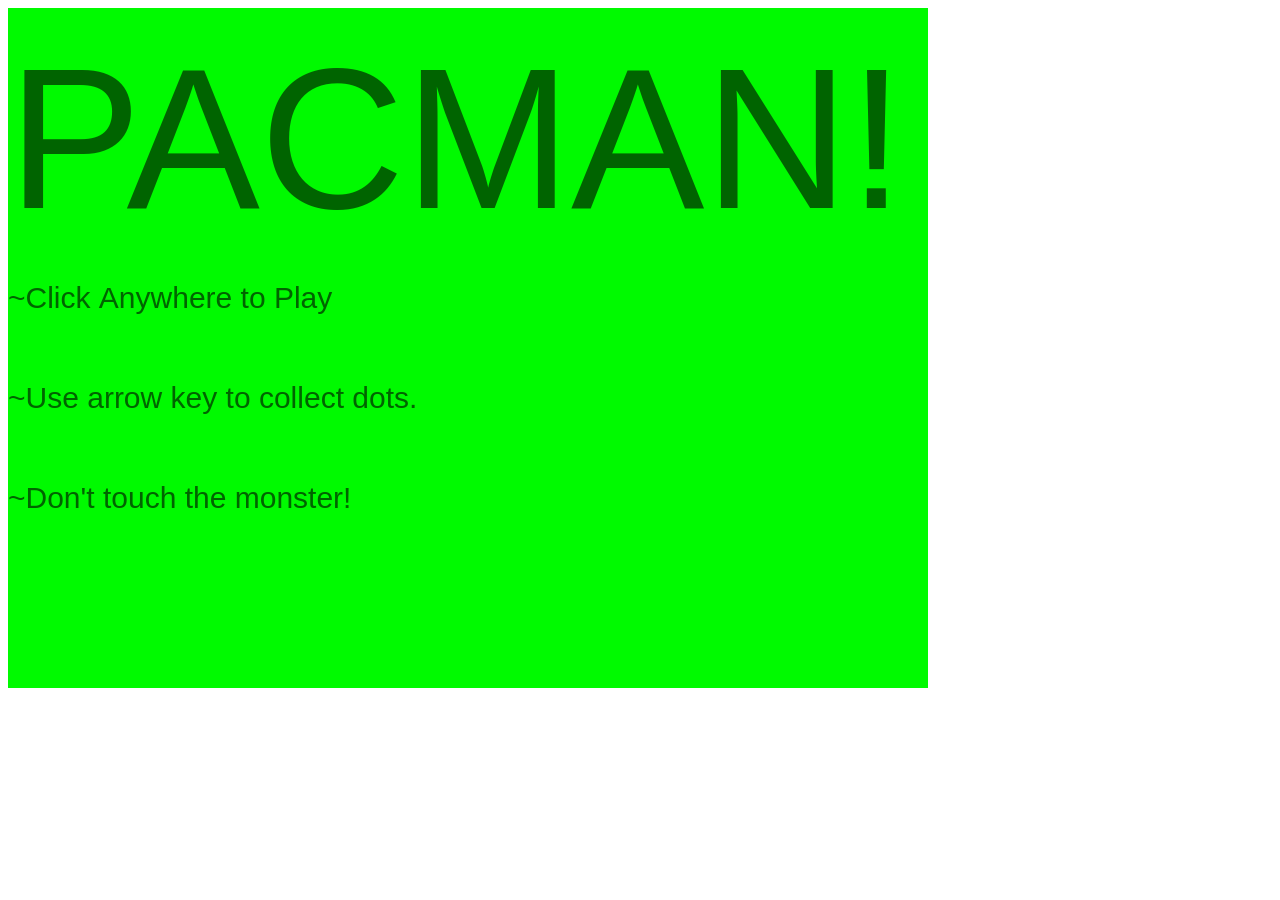
<file: student_projects/ayelet.html>
<!DOCTYPE html>
  <html>
  <head>
      <title>Pac-Man</title>
  </head>
  <body>
<!--h1>Pac-Man</h1>
      <p>Written in Processing by Ayelet Kornblau</p-->
<script src="processing-1.4.8.js"></script>
 <script type="text/processing" data-processing-target="processing-canvas">


int x = 40;// x coordinate of pac man
int y = 40;//y coordinate of pacman
int p =0;// number of points(food eaten) won
int s = 5;// size of food
int a = 720;//x coordinate of where eaten dots are placec
int b =500;// y coordinate of where eaten dots are put
int h = 15;// size of monster one//never use it again
int l = 3;  // lives
int gameState = 0;

int mrad = 30;//width of monster one
float xpos, ypos; //where my monster starts
float xspeed = 2.8;
float yspeed = 2.8;
int xdirection =1;//
int ydirection = 1;//

int onerad=30;
float mxpos, mypos ;
float xonespeed = 3;
float yonespeed = 3;
int xonedirection = 1;
int yonedirection = 1;

int one =40; //x coordinate of dot 1
int yone = 80;// y coordinate of dot 1
int two = 160; 
int ytwo = 20;
int three =340; 
int ythree = 60;
int four = 480; 
int yfour = 20;
int five = 660; 
int yfive = 60;
int six = 800; 
int ysix = 20;
int seven = 120; 
int yseven = 200;
int eight = 400; 
int yeight = 160;
int nine  = 720; 
int ynine = 200;
int ten = 140; 
int yten = 320;
int eleven = 220; 
int yeleven = 380;
int twelve = 380; 
int ytwelve = 320;
int thirteen = 500; 
int ythirteen = 380;
int fourteen = 660; 
int yfourteen = 380;
int fiveteen = 840; 
int yfiveteen = 260;
int sixteen = 300; 
int ysixteen = 440;
int seventeen = 500; 
int yseventeen = 500;
int eightteen = 40; 
int yeightteen = 600;
int nineteen = 640; 
int ynineteen = 540;
int twenty = 240; 
int ytwenty = 660;
int twentyone = 840; 
int ytwentyone = 660;

void setup() {
  size(920, 680);
  noStroke();
  frameRate(30);
  ellipseMode(RADIUS);

  xpos= width/2;
  ypos = height/2;//starting point of monster one
  mxpos = 100;
  mypos = 200;
}
void draw() {
  if (l==0) {
    gameState=3;
  }
  if (gameState==3);
  {
    background(0);
    textSize(50);
    text("Game over", 200, 200);
    text("Click to try again!", 200, 500);
  }

  if (gameState==2) {
    background(0);
    textSize(100);
    fill(200, 0, 100);
    text("You won!", 250, 300);
  }
  if (p==21) {
    gameState=2;
  }

  if (gameState==0) {
    background(0, 250, 0);
    fill(0, 100, 0);
    textSize(200);
    text("PACMAN!", 0, 200);
    textSize(30);
    text("~Click Anywhere to Play", 0, 300);
    text("~Use arrow key to collect dots.", 0, 400);
    text("~Don't touch the monster!", 0, 500);
  }

  if (gameState==1) {
    background(0);

    xpos = xpos + (xspeed * xdirection);
    ypos = ypos  + (yspeed * ydirection);//id it out of boundries?
    if (xpos >width-mrad || xpos<mrad) {
      xdirection= xdirection*-1;
    }

    if (ypos > height - mrad ||ypos<mrad) {
      ydirection= ydirection*-1;
    }

    fill(100, 150, 250);
    ellipse(xpos, ypos, mrad, mrad);
    fill(150, 50, 100);
    ellipse(xpos, ypos, h+21, h+21);
    fill(0, 0, 0);
    ellipse(xpos, ypos-24, h-1.5, h-1.5);
    ellipse(xpos+15, ypos+21, h+3, h+3);
    ellipse(xpos-15, ypos+21, h+3, h+3);
    ellipse(xpos, ypos+42, h-5, h-5);
    fill(150, 0, 100);
    ellipse(xpos, ypos, h, h);
    fill(250, 250, 200);
    ellipse(xpos, ypos-3, h-7.5, h-7.5);
    fill(200, 0, 0);
    ellipse(xpos, ypos-3, h-10, h-10);
    fill(0, 0, 0);
    ellipse(xpos, ypos-2, h-12.5, h-12.5);
    stroke(7);
    fill(250, 70, 0);
    line(xpos-6, ypos+9, xpos+6, ypos+9);
    noStroke();
    fill(200, 0, 0);
    triangle(xpos-7, ypos+9, xpos-3, ypos+9, xpos-6, ypos+18);
    triangle(xpos+7, ypos+9, xpos+3, ypos+9, xpos+6, ypos+18);
    noStroke();

    if (abs(x-xpos)<30 && abs(y-ypos)<30) {
      l=l-1;
      x=40;
      y=40;
    }//does not let mounster touch pacman without losing life
   
     mxpos = mxpos + (xonespeed * xonedirection);
 mypos = mypos  + (yonespeed * yonedirection);//id it out of boundries?
 if(mxpos >width-onerad || mxpos<onerad){
   xonedirection= xonedirection*-1;}
   
   if(mypos > height - onerad ||mypos<onerad){
     yonedirection= yonedirection*-1;}
     
     
     fill(100,150,250);
     ellipse(mxpos,mypos,mrad,mrad);
 fill(150,50,100);
  ellipse(mxpos,mypos,h+21,h+21);
 fill(0,0,0);
  ellipse(mxpos,mypos-24,h-1.5,h-1.5);
   ellipse(mxpos+15,mypos+21,h+3,h+3);
  ellipse(mxpos-15,mypos+21,h+3,h+3);
  ellipse(mxpos,mypos+42,h-5,h-5);
 fill(150,0,100);
 ellipse(mxpos, mypos, h, h);
  fill(250,250,200);
  ellipse(mxpos,mypos-3,h-7.5,h-7.5);
  fill(200,0,0);
  ellipse(mxpos,mypos-3,h-10,h-10);
  fill(0,0,0);
  ellipse(mxpos,mypos-2,h-12.5,h-12.5);
stroke(7);
  fill(250,70,0);
 line(mxpos-6,mypos+9,mxpos+6,mypos+9);
noStroke();
fill(200,0,0);
 triangle(mxpos-7,mypos+9,mxpos-3,mypos+9,mxpos-6,mypos+18);
 triangle(mxpos+7,mypos+9,mxpos+3,mypos+9,mxpos+6,mypos+18);
  noStroke();
  
  if(abs(x-mxpos)<30 && abs(y-mypos)<30){
    l=l-1;
    x=40;
  y=40;} 



    fill(20, 120, 80);//score counter
    textSize(30);
    text(p, 200, 200);
    text("Points", 250, 200);
    text(l, 200, 235);
    text("Lives Left", 250, 235);




    fill(700, 0, 400);//color of the dots
    ellipse(one, yone, s, s);//shape if dot 2
    if (abs(x-one)<20 && abs(y-yone)<20) {//if the p.c id touching the dot  
      one=a;//make it go here (behind rectangle)
      yone=b;
      p=p+1;// you earn a point
    }//dot 1

    ellipse(two, ytwo, s, s);
    if (abs(x-two)<20 && abs (y-ytwo)<20) {
      two=a;
      ytwo=b;
      p=p+1;
    }//dot 2

    ellipse( three, ythree, s, s);
    if (three ==x && ythree ==y) {
      three=a;
      ythree=b;
      p=p+1;
    }//dot 3

    ellipse(four, yfour, s, s);
    if (four ==x &&  yfour ==y) {
      four =a;
      yfour=b;
      p=p+1;
    }//dot 4

    ellipse( five, yfive, s, s);
    if (five ==x &&  yfive ==y) {
      five=a;
      yfive  =b;
      p=p+1;
    }//dot 5


    ellipse(six, ysix, s, s);
    if ( six==x &&  ysix ==y) {
      six=a;
      ysix=b;
      p=p+1;
    }//dot 6

    ellipse( seven, yseven, s, s);
    if (seven ==x && yseven  ==y) {
      seven  =a;
      yseven =b;
      p=p+1;
    }//dot 7

    ellipse( eight, yeight, s, s);
    if ( eight==x &&   yeight==y) {
      eight  =a;
      yeight  =b;
      p=p+1;
    }//dot 8

    ellipse(nine, ynine, s, s);
    if (nine ==x && ynine  ==y) {
      nine  =a;
      ynine =b;
      p=p+1;
    }//dot 9

    ellipse( ten, yten, s, s);
    if (ten ==x &&  yten ==y) {
      ten =a;
      yten=b;
      p=p+1;
    }//dot ten

    ellipse( eleven, yeleven, s, s);
    if (eleven ==x &&  yeleven ==y) {
      eleven=a;
      yeleven =b;
      p=p+1;
    }//dot eleven

    ellipse(twelve, ytwelve, s, s);
    if ( twelve==x &&  ytwelve ==y) {
      twelve  =a;
      ytwelve =b;
      p=p+1;
    }//dot 12

    ellipse( thirteen, ythirteen, s, s);
    if (thirteen ==x &&   ythirteen==y) {
      thirteen   =a;
      ythirteen =b;
      p=p+1;
    }//dot 13

    ellipse( fourteen, yfourteen, s, s);
    if (fourteen ==x && yfourteen  ==y) {
      fourteen =a;
      yfourteen  =b;
      p=p+1;
    }//dot 14

    ellipse( fiveteen, yfiveteen, s, s);
    if (fiveteen ==x && yfiveteen  ==y) {
      fiveteen =a;
      yfiveteen =b;
      p=p+1;
    }//dot 15

    ellipse(sixteen, ysixteen, s, s);
    if (sixteen ==x && ysixteen  ==y) {
      sixteen   =a;
      ysixteen =b;
      p=p+1;
    }//dot 16

    ellipse(seventeen, yseventeen, s, s);
    if ( seventeen==x &&  yseventeen ==y) {
      seventeen   =a;
      yseventeen=b;
      p=p+1;
    }//dot

    ellipse( eightteen, yeightteen, s, s);
    if (eightteen ==x && yeightteen  ==y) {
      eightteen   =a;
      yeightteen  =b;
      p=p+1;
    }//dot 18

    ellipse(nineteen, ynineteen, s, s);
    if ( nineteen==x && ynineteen  ==y) {
      nineteen  =a;
      ynineteen  =b;
      p=p+1;
    }//dot 19

    ellipse( twenty, ytwenty, s, s);
    if ( twenty==x && ytwenty  ==y) {
      twenty =a;
      ytwenty =b;
      p=p+1;
    }//dot 20

    ellipse( twentyone, ytwentyone, s, s);
    if (twentyone ==x &&ytwentyone   ==y) {
      twentyone =a;
      ytwentyone  =b;
      p=p+1;
    }//dot


    //shapes of maze
    fill(20, 120, 0);
    if (x+15> 920) {
      x=40;
      y=40;
    }
    if (x-15<0) {
      x=40;
      y=40;
    }
    if (y+15>680)
    { 
      x=40;
      y=40;
    }
    if (y-15<0) {
      x=40;
      y=40;
    }// make the pacman not be able to leave maze


    quad(0, 240, 40, 240, 40, 400, 0, 400);//block of maze
    if (x+15>0  &&x-15< 40 &&y+15>240  &&y-15<400  ) {//if pc is toucings it
      x=40;//bring it back to original coordinate
      y=40;
    }
    quad(40, 240, 80, 240, 80, 280, 40, 280);
    if (x+15>40  &&x-15< 80 &&y+15>240  &&y-15<280  ) {
      x=40;
      y=40;
    }
    quad(80, 240, 120, 240, 120, 360, 80, 360);
    if (x+15> 80 &&x-15<120  &&y+15>240  &&y-15<360  ) {
      x=40;
      y=40;
    }
    quad(40, 320, 80, 320, 80, 360, 40, 360);
    if (x+15>40  &&x-15< 80 &&y+15>320  &&y-15< 360 ) {
      x=40;
      y=40;
    }//p

    quad(160, 240, 200, 240, 200, 400, 160, 400);
    if (x+15> 160 &&x-15<200  &&y+15>240  &&y-15<400  ) {
      x=40;
      y=40;
    }
    quad(200, 240, 240, 240, 240, 280, 200, 280);
    if (x+15> 200 &&x-15< 240 &&y+15>240  &&y-15< 280 ) {
      x=40;
      y=40;
    }
    quad(240, 240, 280, 240, 280, 400, 240, 400);
    if (x+15> 240 &&x-15<280  &&y+15>240  &&y-15<  400) {
      x=40;
      y=40;
    }
    quad(200, 320, 240, 320, 240, 360, 200, 360);
    if (x+15> 200 &&x-15<240  &&y+15> 320 &&y-15< 360 ) {
      x=40;
      y=40;
    }//a

    quad(320, 240, 360, 240, 360, 400, 320, 400);
    if (x+15> 320 &&x-15<360  &&y+15> 240 &&y-15<400  ) {
      x=40;
      y=40;
    }
    quad(360, 240, 400, 240, 400, 280, 360, 280);
    if (x+15>360  &&x-15< 400 &&y+15>240  &&y-15<280  ) {
      x=40;
      y=40;
    }
    quad(360, 360, 400, 360, 400, 400, 360, 400);
    if (x+15>360 &&x-15< 400 &&y+15> 360 &&y-15< 400 ) {
      x=40;
      y=40;
    }//c

    quad(480, 260, 493, 260, 493, 300, 480, 300);
    if (x+15>480  &&x-15<493  &&y+15>260  &&y-15<300  ) {
      x=40;
      y=40;
    }
    quad(493, 280, 493, 320, 507, 320, 507, 280);
    if (x+15>493  &&x-15<507  &&y+15> 280 &&y-15<320  ) {
      x=40;
      y=40;
    }
    quad(507, 260, 520, 260, 520, 300, 507, 300);
    if (x+15>507  &&x-15<520  &&y+15> 260 &&y-15< 300 ) {
      x=40;
      y=40;
    }
    quad(440, 240, 480, 240, 480, 400, 440, 400);
    if (x+15> 440 &&x-15<480  &&y+15>240  &&y-15<400  ) {
      x=40;
      y=40;
    }
    quad(520, 240, 560, 240, 560, 400, 520, 400);
    if (x+15>520  &&x-15< 560 &&y+15> 240 &&y-15<400  ) {
      x=40;
      y=40;
    }//m

    quad(600, 240, 640, 240, 640, 400, 600, 400);
    if (x+15>600  &&x-15< 640 &&y+15> 240 &&y-15<400  ) {
      x=40;
      y=40;
    }
    quad(640, 240, 680, 240, 680, 280, 640, 280);
    if (x+15> 640 &&x-15< 680 &&y+15>  240&&y-15<280  ) {
      x=40;
      y=40;
    }
    quad(640, 320, 680, 320, 680, 360, 640, 360);
    if (x+15>649  &&x-15< 680 &&y+15>320  &&y-15< 360 ) {
      x=40;
      y=40;
    }
    quad(680, 240, 720, 240, 720, 400, 680, 400);
    if (x+15> 680 &&x-15< 720 &&y+15> 240 &&y-15<400  ) {
      x=40;
      y=40;
    }//a

    quad(760, 240, 800, 240, 800, 400, 760, 400);
    if (x+15> 760 &&x-15<600  &&y+15> 240 &&y-15< 400 ) {
      x=40;
      y=40;
    }
    quad(800, 280, 840, 280, 840, 320, 800, 320);
    if (x+15> 800 &&x-15<840  &&y+15>280  &&y-15< 320 ) {
      x=40;
      y=40;
    }
    quad(840, 320, 880, 320, 880, 360, 840, 360);
    if (x+15> 840 &&x-15< 880 &&y+15>320  &&y-15<360  ) {
      x=40;
      y=40;
    }
    quad(800, 260, 820, 260, 820, 280, 800, 280);
    if (x+15>800  &&x-15< 820 &&y+15> 260 &&y-15< 280 ) {
      x=40;
      y=40;
    }
    quad(820, 300, 820, 340, 860, 340, 860, 300);
    if (x+15>820  &&x-15<860  &&y+15>300  &&y-15<340  ) {
      x=40;
      y=40;
    }
    quad(860, 360, 880, 360, 880, 380, 860, 380);
    if (x+15> 860 &&x-15<880  &&y+15>360  &&y-15< 380 ) {
      x=40;
      y=40;
    }
    quad(880, 240, 920, 240, 920, 400, 880, 400);//n


    quad(80, 40, 80, 80, 320, 80, 320, 40);
    if (x+15>80&&x-15<320&&y+15>40&&y-15<80) {
      x=40;
      y=40;
    }
    quad(360, 40, 360, 80, 600, 80, 600, 40);
    if (x+15>360  &&x-15< 600  &&y+15>40 &&y-15<80  ) {
      x=40;
      y=40;
    }
    quad(920, 40, 920, 80, 720, 80, 720, 40);
    if (x+15>720  &&x-15<920  &&y+15>40  &&y-15<80  ) {
      x=40;
      y=40;
    }//lINE ONE


    quad(160, 120, 160, 160, 360, 160, 360, 120);
    if (x+15>160  &&x-15<360  &&y+15>120  &&y-15< 160 ) {
      x=40;
      y=40;
    }
    quad(440, 120, 440, 160, 560, 160, 560, 120);
    if (x+15> 440 &&x-15<560  &&y+15>120  &&y-15< 160 ) {
      x=40;
      y=40;
    }
    quad(600, 120, 600, 160, 800, 160, 800, 120);
    if (x+15> 600 &&x-15< 800 &&y+15>120  &&y-15<160  ) {
      x=40;
      y=40;
    }//line 2

    quad(560, 480, 560, 520, 880, 520, 880, 480);
    if (x+15>560  &&x-15<880  &&y+15>480  &&y-15< 520 ) {
      x=40;
      y=40;
    }//line 3

    quad(40, 480, 40, 520, 440, 520, 440, 480);
    if (x+15> 40 &&x-15<440  &&y+15>480  &&y-15<520  ) {
      x=40;
      y=40;
    }//line 3

    quad(120, 560, 120, 600, 560, 600, 560, 560);
    if (x+15>120  &&x-15< 560 &&y+15>560  &&y-15< 600 ) {
      x=40;
      y=40;
    }
    quad(680, 560, 680, 600, 880, 600, 880, 560);
    if (x+15> 680 &&x-15<880  &&y+15> 560 &&y-15< 600 ) {
      x=40;
      y=40;
    }//line 4

    quad(0, 640, 0, 680, 160, 680, 160, 640);
    if (x+15> 0 &&x-15<160  &&y+15>640  &&y-15<680  ) {
      x=40;
      y=40;
    }
    quad(320, 640, 320, 680, 800, 680, 800, 640);
    if (x+15> 320 &&x-15<800  &&y+15>640  &&y-15<680  ) {
      x=40;
      y=40;
    }//line 5


    fill(250, 250, 0);
    ellipse(x, y, 15, 15);
  }// the pacman
}
void keyPressed() {

  if (keyCode==RIGHT) { 
    x=x+10;
  } else if (keyCode==LEFT) {
    x=x-10;
  } else if (keyCode==UP) {
    y=y-10;
  } else if (keyCode==DOWN) {
    y=y+10;
  }
}

void mousePressed() {
  gameState=1;
}








</script>
 <canvas id="processing-canvas"> </canvas>
</body>
</html>
</file>
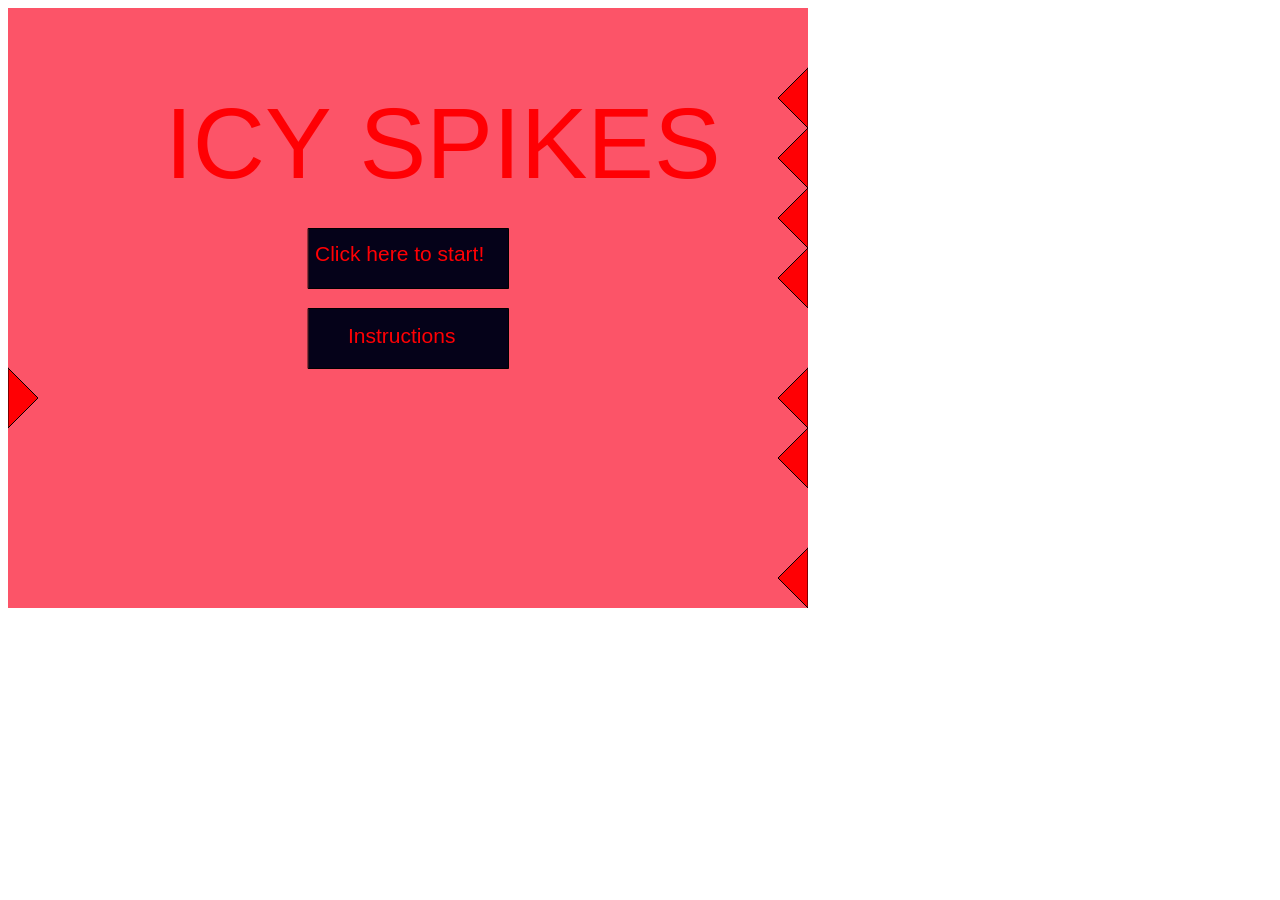
<file: student_projects/ilana.html>
<!DOCTYPE html>
  <html>
  <head>
      <title>Icy Spikes</title>
  </head>
  <body>
<!--h1>Icy Spikes</h1>
      <p>Written in Processing by Ilana Rouhani </p-->
<script src="processing-1.4.8.js"></script>
 <script type="text/processing" data-processing-target="processing-canvas">



float x = 100; //the ball x coordinate
float Vx =6 ;//ball x velocity
float y = 70; //the ball y coordinate
float Vy = 12;// ball y velocity
int gameState = 0;
int colorSwap = 0;
int lives = 10;
int level = 1;
int color1= 255; //created the next 7 colors as variables,
int color2=0;// I was trying to accomplish something,
int color3=4;//but found an easier route and left them as variables
int color1r= 86;
int color2r = 214;
int color3r = 224;
int color1rr = 201;
int leftfirstcord[]={ 0, 0, 0, 0, 0, 0, 0, 0, 0, 0}; // first x of triangle
int triangleExists[]={1, 1, 1, 1, 1, 1, 1, 1, 1, 1}; //whether the triangle will pop up or not
int leftseccord[]={0, 60, 420, 480, 240, 360, 540, 120, 180, 300};//first y of triangle
int leftthirdcord[]={ 0, 0, 0, 0, 0, 0, 0, 0, 0, 0};//second x of triangle
int leftfourthcord[]={60, 120, 480, 540, 300, 420, 600, 180, 240, 360}; //+60, second y of triangle
int leftfifthcord[]={30, 30, 30, 30, 30, 30, 30, 30, 30, 30};//third point x of triangle
int leftsixthcord[]={30, 90, 450, 510, 270, 390, 570, 150, 210, 330 };//+30 third point y of triangle
int coord[]={0, 60, 420, 480, 240, 360, 540, 180, 240, 300};
int rightfirstcord[]={800, 800, 800, 800, 800, 800, 800, 800, 800, 800};
int righttriangleExists[]={1, 1, 1, 1, 1, 1, 1, 1, 1, 1};
int rightseccord[]={0, 60, 120, 180, 240, 300, 360, 420, 480, 540};
int rightthirdcord[]={800, 800, 800, 800, 800, 800, 800, 800, 800, 800};
int rightfourthcord[]={60, 120, 180, 240, 300, 360, 420, 480, 540, 600};
int rightfifthcord[]={770, 770, 770, 770, 770, 770, 770, 770, 770, 770};
int rightsixthcord[]={30, 90, 150, 210, 270, 330, 390, 450, 510, 570};
void setup() {
  size(800, 600);
  for (int i = 0; i<10; i++) { //triangles set up randomly
	triangleExists[i]=(int) random(0, 2);
	//println(triangleExists[i]);
	int j =(int) random(0, 10);
	triangleExists[j]= 0; //cannot have all spikes on one side of the screen
  }
  for (int i = 0; i<10; i++) {
	righttriangleExists[i]=(int) random(0, 2);
	//println(triangleExists[i]);
	int j =(int) random(0, 10);
	triangleExists[j]= 0;
  }
}
void draw () {
  background(#FC5468); //the homepage of the game, where you start
  if (gameState==0) {
	fill(5, 2, 25);
	rect(300, 220, 200, 60); //click to start box
	rect(300, 300, 200, 60); // instructions box
  }
  if (gameState==0) {
	if (colorSwap<5) { //color in text and spikes in beginning
  	fill(color1, color2, color3);
  	colorSwap++;
	} else if (colorSwap<10) {
  	fill(0, 0, 255);
  	colorSwap++;
	} else if (colorSwap<15) {
  	fill(5, 255, 0);
  	colorSwap++;
	} else {
  	colorSwap=0;
	}

	textSize(100);
	text("ICY SPIKES", 157, 170);
	textSize(21);
	text("Click here to start!", 307, 253);
	textSize(21);
	text("Instructions", 340, 335);
  }
  if (gameState==1) {//color in ball and spikes when youre playing the game
	if (colorSwap<1) {
  	fill(color1rr, 244, 252);
  	colorSwap++;
	} else if (colorSwap<2) {
  	fill(color1rr, 244, 252);
  	colorSwap++;
	} else if (colorSwap<700) {
  	fill(color1r, color2r, color3r);
  	colorSwap++;
	} else if (colorSwap<1400) {
  	fill(93, 160, 255);
  	colorSwap++;
	} else if (colorSwap<2000) {
  	fill(65, 119, 178);
  	colorSwap++;
	} else if (colorSwap<2400) {
  	fill(3, 10, 30);
  	colorSwap++;
	} else {
  	colorSwap=0; //after black, set the colors again
	}
	textSize(25);
	text("Lives: "+lives+"", 75, 150);
	text("Level: "+level+"", 75, 100);
	ellipse(x, y, 30, 30); //draw an ellipse at x and y
	x = x + Vx; //ball speed and movement
	if (x>=width) {
  	for (int i = 0; i<10; i++) {
    	triangleExists[i]=(int) random(0, 2); //declare a random number from 0 to 2
    	// println(triangleExists[i]);
    	//   score = score + 3;
  	}
  	Vx= - (Vx +.15); //ball increases speed
	}
	if (x<= 0) {
  	for (int i = 0; i<10; i++) {
    	righttriangleExists[i]=(int) random(0, 2); //declare a random number from 0 to 2
    	//  println(triangleExists[i]);
    	//   score = score + 3;
  	}
  	Vx = -(Vx -.15); //ball increases speed
	}
	y = y + 6; //how high the ball jumps
  }
  if (keyPressed==true&&key==' ') { //using the spacebar
	y= y - 19; //how fast the ball goes down
	if (y<=0)
  	y = 0;
  }
  if (y>=600)
	y = 599;

  for (int i = 0; i<10; i++) { //using my arrays
	if (triangleExists[i]==1) //if it is one, the triangle will show
  	triangle(0, leftseccord[i], 0, //declaring the triangles
    	leftseccord[i]+60, 30, leftsixthcord[i]);
  }
  for (int i = 0; i<10; i++) {//using my arrays for right triangles
	if (righttriangleExists[i]==1)//with one the triangles will show
  	triangle(800, rightseccord[i], 800, //declaring the right triangles
    	rightseccord[i]+60, 770, rightsixthcord[i]);
  }
  if (gameState==1) { //level increase at each icy spike
	if (colorSwap<1)
  	level = level + 1;
  }

  for (int i = 0; i<10; i++) { //if you hit the spike you lose a life
	if (x<=0&&triangleExists[i]==1 && abs(leftfifthcord[i] - x) <= 60 && abs(leftsixthcord[i]- y) <= 60 && abs(leftthirdcord[i]-x) <= 60 && abs(leftfourthcord[i]-y) <= 60)
  	lives=lives-1;
  }

  for (int i = 0; i<10; i++) {//hit right spikes you lose a life
	if (x>=width&& righttriangleExists[i]==1 && abs(rightfifthcord[i] - x) <= 60 && abs(rightsixthcord[i]- y) <= 60 && abs(rightthirdcord[i]-x) <= 60 && abs(rightfourthcord[i]-y) <= 60)
  	lives=lives-1;
  }
  if (gameState==1) {
	if (colorSwap==2) //if you increase a level, you get one more life
  	lives=lives+1;
  }

  if (lives<1) //if you run out of livs game over screen
	gameState=2;
  if (gameState==2) {
	textSize(36);
	text("Level: "+level+"", 330, 100);
	fill(0, 0, 0);
	textSize(100);
	text("GAME OVER!", 100, 250);
	textSize(26);
	text("You have no more lives!", 240, 300);
	noStroke();
	rect(260, 370, 280, 100);
	stroke(0, 0, 0);
	if (gameState==2) {
  	if (colorSwap<5) { //color in text and spikes
    	fill(color1, color2, color3);
    	colorSwap++;
  	} else if (colorSwap<10) {
    	fill(0, 0, 255);
    	colorSwap++;
  	} else if (colorSwap<15) {
    	fill(5, 255, 0);
    	colorSwap++;
  	} else {
    	colorSwap=0;
  	}
	}
	text("PLAY AGAIN!", 316, 420);
	if (mousePressed) { //box to restart game
  	if (mouseX>=260 && mouseX<=540 && mouseY>370 &&mouseY<=470) {
    	x = 80; //the ball x coordinate
    	Vx =6 ;//ball x velocity
    	y = 70; //the ball y coordinate
    	Vy = 12;// ball y velocity
    	colorSwap = 0;
    	lives = 9;
    	level = 1;
    	color1= 255; //created the next 7 colors as variables,
    	color2=0;// I was trying to accomplish something,
    	color3=4;//but found an easier route and left them as variables
    	color1r= 86;
    	color2r = 214;
    	color3r = 224;
    	color1rr = 201;
    	gameState=1;
  	}
	}
  }

  if (gameState==4) { //instructions screen
	fill(0, 0, 0);
	rect(80, 45, 180, 60);
	textSize(25);
	fill(255, 255, 255);
	text("Back", 140, 83);
	fill(34, 5, 89);
	textSize(30);
	text("Welcome to Icy Spikes! To play this game,", 100, 200);
	text("click or hold down the space bar to control ", 100, 240);
	text("the ball. You start with 10 lives and if  ", 100, 280);
	text("you touch a spike, you may lose one or ", 100, 320);
	text("two lives, depending on how many spikes", 100, 360);
	text("you touch. Each time you reach the clear", 100, 400);
	text("icy spikes, you move up and level and recieve", 100, 440);
	text("one more life. Have fun!", 100, 480);
  }
}

void mouseClicked() { //ita helped understand that I can place them here
  if (gameState==0) { //play game
	if (mouseX>=300 && mouseX<=500 && mouseY>220 &&mouseY<=280) {
  	gameState = 1;
	}
  }
  if (gameState==0) { //box for instructions
	if (mouseX>=300 && mouseX<=500 && mouseY>300 &&mouseY<=360) {
  	gameState=4;
	}
  }
  if (gameState==4) { //instructions screen, box to go back
	if (mouseX>=80 && mouseX<=260&& mouseY>45 &&mouseY<=105) {
  	gameState=0;
	}
  }
}









</script>
 <canvas id="processing-canvas"> </canvas>
</body>
</html>
</file>
<file: hackathonteam2/css/style.css>
html{
  background-image: url(https://i.pinimg.com/736x/b0/4a/7c/b04a7cc9def033234fbb102e8b5ebc00--iphone--home-screen-home-screen-wallpaper-iphone.jpg);
  backround-size: cover;
}
h1{
  color: #064146;
  font-family:arial;
  text-align:CENTER;
}
h2{
  color: #A10828;
  font-family:arial;
  text-align:CENTER;
}
p{
  text-align:CENTER;
  font-size: 20px;
  color: #850924; 
}
 table, th, td {
    border: 1px solid black;
    border-collapse: collapse;
   font-family:arial;
  text-align:Left;
}
</file>
<file: assets/css/main.css>
@import url("https://fonts.googleapis.com/css?family=Open+Sans:300,300italic,600,600italic,700");
@import url("fontawesome-all.min.css");

/*
	Miniport by HTML5 UP
	html5up.net | @ajlkn
	Free for personal and commercial use under the CCA 3.0 license (html5up.net/license)
*/

html, body, div, span, applet, object,
iframe, h1, h2, h3, h4, h5, h6, p, blockquote,
pre, a, abbr, acronym, address, big, cite,
code, del, dfn, em, img, ins, kbd, q, s, samp,
small, strike, strong, sub, sup, tt, var, b,
u, i, center, dl, dt, dd, ol, ul, li, fieldset,
form, label, legend, table, caption, tbody,
tfoot, thead, tr, th, td, article, aside,
canvas, details, embed, figure, figcaption,
footer, header, hgroup, menu, nav, output, ruby,
section, summary, time, mark, audio, video {
	margin: 0;
	padding: 0;
	border: 0;
	font-size: 100%;
	font: inherit;
	vertical-align: baseline;}

article, aside, details, figcaption, figure,
footer, header, hgroup, menu, nav, section {
	display: block;}

body {
	line-height: 1;
}

ol, ul {
	list-style: none;
}

blockquote, q {
	quotes: none;
}

	blockquote:before, blockquote:after, q:before, q:after {
		content: '';
		content: none;
	}

table {
	border-collapse: collapse;
	border-spacing: 0;
}

body {
	-webkit-text-size-adjust: none;
}

mark {
	background-color: transparent;
	color: inherit;
}

input::-moz-focus-inner {
	border: 0;
	padding: 0;
}

input, select, textarea {
	-moz-appearance: none;
	-webkit-appearance: none;
	-ms-appearance: none;
	appearance: none;
}

/* Basic */

	html {
		box-sizing: border-box;
	}

	*, *:before, *:after {
		box-sizing: inherit;
	}

	body {
		padding-top: 3.5em;
	}

		body.is-preload *, body.is-preload *:before, body.is-preload *:after {
			-moz-animation: none !important;
			-webkit-animation: none !important;
			-ms-animation: none !important;
			animation: none !important;
			-moz-transition: none !important;
			-webkit-transition: none !important;
			-ms-transition: none !important;
			transition: none !important;
		}

	body, input, textarea, select {
		font-family: 'Open Sans', sans-serif;
		line-height: 1.85em;
		color: #888;
		font-weight: 300;
		font-size: 13pt;
	}

	a {
		-moz-transition: color .2s ease-in-out;
		-webkit-transition: color .2s ease-in-out;
		-ms-transition: color .2s ease-in-out;
		transition: color .2s ease-in-out;
		color: #43B3E0;
		text-decoration: underline;
	}

		a:hover {
			color: #43bff0 !important;
		}

		a img {
			border: 0;
		}

	b, strong {
		font-weight: 600;
		color: #3e3e3e;
	}

	i, em {
		font-style: italic;
	}

	sub {
		position: relative;
		top: 0.5em;
		font-size: 0.8em;
	}

	sup {
		position: relative;
		top: -0.5em;
		font-size: 0.8em;
	}

	blockquote {
		border-left: solid 0.75em #eee;
		padding: 1em 0 1em 1.5em;
		font-style: italic;
	}

	h1, h2, h3, h4, h5, h6 {
		color: #3e3e3e;
		margin: 0 0 0.75em 0;
	}

	h1 a, h2 a, h3 a, h4 a, h5 a, h6 a {
		text-decoration: none;
		color: inherit;
	}

	h2, h3, h4, h5, h6 {
		font-weight: 700;
	}

	h1 {
		font-size: 3.25em;
		letter-spacing: -0.025em;
		font-weight: 300;
	}

		h1 strong {
			font-weight: 700;
		}

	h2 {
		font-size: 2em;
		letter-spacing: -0.015em;
	}

	h3 {
		font-size: 1.5em;
		letter-spacing: -0.015em;
	}

	em, i {
		font-style: italic;
	}

	br.clear {
		clear: both;
	}

	hr {
		border: 0;
		border-top: solid 1px #444;
		border-top-color: rgba(0, 0, 0, 0.35);
		box-shadow: 0px 1px 0px 0px rgba(255, 255, 255, 0.1);
		height: 1px;
		margin: 3em 0;
	}

	p, ul, ol, dl, table {
		margin-bottom: 2em;
	}

	header {
		margin: 0 0 3em 0;
	}

		header > p {
			font-size: 1.25em;
			margin: 0;
		}

	footer {
		margin: 3em 0 0 0;
	}

		footer > p {
			font-size: 1.25em;
		}

/* Container */

	.container {
		margin: 0 auto;
		max-width: calc(100% - 50px);
		width: 1200px;
	}

		.container.medium {
			width: 900px;
		}

		@media screen and (max-width: 1680px) {

			.container {
				width: 1200px;
			}

				.container.medium {
					width: 900px;
				}

		}

		@media screen and (max-width: 1280px) {

			.container {
				width: 960px;
			}

				.container.medium {
					width: 720px;
				}

		}

		@media screen and (max-width: 980px) {

			.container {
				width: 100%;
			}

				.container.medium {
					width: 75%;
				}

		}

		@media screen and (max-width: 736px) {

			.container {
				width: 100%;
				max-width: calc(100% - 30px);
			}

				.container.medium {
					width: 100%;
				}

		}

/* Row */

	.row {
		display: flex;
		flex-wrap: wrap;
		box-sizing: border-box;
		align-items: stretch;
	}

		.row > * {
			box-sizing: border-box;
		}

		.row.gtr-uniform > * > :last-child {
			margin-bottom: 0;
		}

		.row.aln-left {
			justify-content: flex-start;
		}

		.row.aln-center {
			justify-content: center;
		}

		.row.aln-right {
			justify-content: flex-end;
		}

		.row.aln-top {
			align-items: flex-start;
		}

		.row.aln-middle {
			align-items: center;
		}

		.row.aln-bottom {
			align-items: flex-end;
		}

		.row > .imp {
			order: -1;
		}

		.row > .col-1 {
			width: 8.33333%;
		}

		.row > .off-1 {
			margin-left: 8.33333%;
		}

		.row > .col-2 {
			width: 16.66667%;
		}

		.row > .off-2 {
			margin-left: 16.66667%;
		}

		.row > .col-3 {
			width: 25%;
		}

		.row > .off-3 {
			margin-left: 25%;
		}

		.row > .col-4 {
			width: 33.33333%;
		}

		.row > .off-4 {
			margin-left: 33.33333%;
		}

		.row > .col-5 {
			width: 41.66667%;
		}

		.row > .off-5 {
			margin-left: 41.66667%;
		}

		.row > .col-6 {
			width: 50%;
		}

		.row > .off-6 {
			margin-left: 50%;
		}

		.row > .col-7 {
			width: 58.33333%;
		}

		.row > .off-7 {
			margin-left: 58.33333%;
		}

		.row > .col-8 {
			width: 66.66667%;
		}

		.row > .off-8 {
			margin-left: 66.66667%;
		}

		.row > .col-9 {
			width: 75%;
		}

		.row > .off-9 {
			margin-left: 75%;
		}

		.row > .col-10 {
			width: 83.33333%;
		}

		.row > .off-10 {
			margin-left: 83.33333%;
		}

		.row > .col-11 {
			width: 91.66667%;
		}

		.row > .off-11 {
			margin-left: 91.66667%;
		}

		.row > .col-12 {
			width: 100%;
		}

		.row > .off-12 {
			margin-left: 100%;
		}

		.row.gtr-0 {
			margin-top: 0px;
			margin-left: 0px;
		}

			.row.gtr-0 > * {
				padding: 0px 0 0 0px;
			}

			.row.gtr-0.gtr-uniform {
				margin-top: 0px;
			}

				.row.gtr-0.gtr-uniform > * {
					padding-top: 0px;
				}

		.row.gtr-25 {
			margin-top: -6.25px;
			margin-left: -6.25px;
		}

			.row.gtr-25 > * {
				padding: 6.25px 0 0 6.25px;
			}

			.row.gtr-25.gtr-uniform {
				margin-top: -6.25px;
			}

				.row.gtr-25.gtr-uniform > * {
					padding-top: 6.25px;
				}

		.row.gtr-50 {
			margin-top: -12.5px;
			margin-left: -12.5px;
		}

			.row.gtr-50 > * {
				padding: 12.5px 0 0 12.5px;
			}

			.row.gtr-50.gtr-uniform {
				margin-top: -12.5px;
			}

				.row.gtr-50.gtr-uniform > * {
					padding-top: 12.5px;
				}

		.row {
			margin-top: -25px;
			margin-left: -25px;
		}

			.row > * {
				padding: 25px 0 0 25px;
			}

			.row.gtr-uniform {
				margin-top: -25px;
			}

				.row.gtr-uniform > * {
					padding-top: 25px;
				}

		.row.gtr-150 {
			margin-top: -37.5px;
			margin-left: -37.5px;
		}

			.row.gtr-150 > * {
				padding: 37.5px 0 0 37.5px;
			}

			.row.gtr-150.gtr-uniform {
				margin-top: -37.5px;
			}

				.row.gtr-150.gtr-uniform > * {
					padding-top: 37.5px;
				}

		.row.gtr-200 {
			margin-top: -50px;
			margin-left: -50px;
		}

			.row.gtr-200 > * {
				padding: 50px 0 0 50px;
			}

			.row.gtr-200.gtr-uniform {
				margin-top: -50px;
			}

				.row.gtr-200.gtr-uniform > * {
					padding-top: 50px;
				}

		@media screen and (max-width: 1680px) {

			.row {
				display: flex;
				flex-wrap: wrap;
				box-sizing: border-box;
				align-items: stretch;
			}

				.row > * {
					box-sizing: border-box;
				}

				.row.gtr-uniform > * > :last-child {
					margin-bottom: 0;
				}

				.row.aln-left {
					justify-content: flex-start;
				}

				.row.aln-center {
					justify-content: center;
				}

				.row.aln-right {
					justify-content: flex-end;
				}

				.row.aln-top {
					align-items: flex-start;
				}

				.row.aln-middle {
					align-items: center;
				}

				.row.aln-bottom {
					align-items: flex-end;
				}

				.row > .imp-xlarge {
					order: -1;
				}

				.row > .col-1-xlarge {
					width: 8.33333%;
				}

				.row > .off-1-xlarge {
					margin-left: 8.33333%;
				}

				.row > .col-2-xlarge {
					width: 16.66667%;
				}

				.row > .off-2-xlarge {
					margin-left: 16.66667%;
				}

				.row > .col-3-xlarge {
					width: 25%;
				}

				.row > .off-3-xlarge {
					margin-left: 25%;
				}

				.row > .col-4-xlarge {
					width: 33.33333%;
				}

				.row > .off-4-xlarge {
					margin-left: 33.33333%;
				}

				.row > .col-5-xlarge {
					width: 41.66667%;
				}

				.row > .off-5-xlarge {
					margin-left: 41.66667%;
				}

				.row > .col-6-xlarge {
					width: 50%;
				}

				.row > .off-6-xlarge {
					margin-left: 50%;
				}

				.row > .col-7-xlarge {
					width: 58.33333%;
				}

				.row > .off-7-xlarge {
					margin-left: 58.33333%;
				}

				.row > .col-8-xlarge {
					width: 66.66667%;
				}

				.row > .off-8-xlarge {
					margin-left: 66.66667%;
				}

				.row > .col-9-xlarge {
					width: 75%;
				}

				.row > .off-9-xlarge {
					margin-left: 75%;
				}

				.row > .col-10-xlarge {
					width: 83.33333%;
				}

				.row > .off-10-xlarge {
					margin-left: 83.33333%;
				}

				.row > .col-11-xlarge {
					width: 91.66667%;
				}

				.row > .off-11-xlarge {
					margin-left: 91.66667%;
				}

				.row > .col-12-xlarge {
					width: 100%;
				}

				.row > .off-12-xlarge {
					margin-left: 100%;
				}

				.row.gtr-0 {
					margin-top: 0px;
					margin-left: 0px;
				}

					.row.gtr-0 > * {
						padding: 0px 0 0 0px;
					}

					.row.gtr-0.gtr-uniform {
						margin-top: 0px;
					}

						.row.gtr-0.gtr-uniform > * {
							padding-top: 0px;
						}

				.row.gtr-25 {
					margin-top: -6.25px;
					margin-left: -6.25px;
				}

					.row.gtr-25 > * {
						padding: 6.25px 0 0 6.25px;
					}

					.row.gtr-25.gtr-uniform {
						margin-top: -6.25px;
					}

						.row.gtr-25.gtr-uniform > * {
							padding-top: 6.25px;
						}

				.row.gtr-50 {
					margin-top: -12.5px;
					margin-left: -12.5px;
				}

					.row.gtr-50 > * {
						padding: 12.5px 0 0 12.5px;
					}

					.row.gtr-50.gtr-uniform {
						margin-top: -12.5px;
					}

						.row.gtr-50.gtr-uniform > * {
							padding-top: 12.5px;
						}

				.row {
					margin-top: -25px;
					margin-left: -25px;
				}

					.row > * {
						padding: 25px 0 0 25px;
					}

					.row.gtr-uniform {
						margin-top: -25px;
					}

						.row.gtr-uniform > * {
							padding-top: 25px;
						}

				.row.gtr-150 {
					margin-top: -37.5px;
					margin-left: -37.5px;
				}

					.row.gtr-150 > * {
						padding: 37.5px 0 0 37.5px;
					}

					.row.gtr-150.gtr-uniform {
						margin-top: -37.5px;
					}

						.row.gtr-150.gtr-uniform > * {
							padding-top: 37.5px;
						}

				.row.gtr-200 {
					margin-top: -50px;
					margin-left: -50px;
				}

					.row.gtr-200 > * {
						padding: 50px 0 0 50px;
					}

					.row.gtr-200.gtr-uniform {
						margin-top: -50px;
					}

						.row.gtr-200.gtr-uniform > * {
							padding-top: 50px;
						}

		}

		@media screen and (max-width: 1280px) {

			.row {
				display: flex;
				flex-wrap: wrap;
				box-sizing: border-box;
				align-items: stretch;
			}

				.row > * {
					box-sizing: border-box;
				}

				.row.gtr-uniform > * > :last-child {
					margin-bottom: 0;
				}

				.row.aln-left {
					justify-content: flex-start;
				}

				.row.aln-center {
					justify-content: center;
				}

				.row.aln-right {
					justify-content: flex-end;
				}

				.row.aln-top {
					align-items: flex-start;
				}

				.row.aln-middle {
					align-items: center;
				}

				.row.aln-bottom {
					align-items: flex-end;
				}

				.row > .imp-large {
					order: -1;
				}

				.row > .col-1-large {
					width: 8.33333%;
				}

				.row > .off-1-large {
					margin-left: 8.33333%;
				}

				.row > .col-2-large {
					width: 16.66667%;
				}

				.row > .off-2-large {
					margin-left: 16.66667%;
				}

				.row > .col-3-large {
					width: 25%;
				}

				.row > .off-3-large {
					margin-left: 25%;
				}

				.row > .col-4-large {
					width: 33.33333%;
				}

				.row > .off-4-large {
					margin-left: 33.33333%;
				}

				.row > .col-5-large {
					width: 41.66667%;
				}

				.row > .off-5-large {
					margin-left: 41.66667%;
				}

				.row > .col-6-large {
					width: 50%;
				}

				.row > .off-6-large {
					margin-left: 50%;
				}

				.row > .col-7-large {
					width: 58.33333%;
				}

				.row > .off-7-large {
					margin-left: 58.33333%;
				}

				.row > .col-8-large {
					width: 66.66667%;
				}

				.row > .off-8-large {
					margin-left: 66.66667%;
				}

				.row > .col-9-large {
					width: 75%;
				}

				.row > .off-9-large {
					margin-left: 75%;
				}

				.row > .col-10-large {
					width: 83.33333%;
				}

				.row > .off-10-large {
					margin-left: 83.33333%;
				}

				.row > .col-11-large {
					width: 91.66667%;
				}

				.row > .off-11-large {
					margin-left: 91.66667%;
				}

				.row > .col-12-large {
					width: 100%;
				}

				.row > .off-12-large {
					margin-left: 100%;
				}

				.row.gtr-0 {
					margin-top: 0px;
					margin-left: 0px;
				}

					.row.gtr-0 > * {
						padding: 0px 0 0 0px;
					}

					.row.gtr-0.gtr-uniform {
						margin-top: 0px;
					}

						.row.gtr-0.gtr-uniform > * {
							padding-top: 0px;
						}

				.row.gtr-25 {
					margin-top: -6.25px;
					margin-left: -6.25px;
				}

					.row.gtr-25 > * {
						padding: 6.25px 0 0 6.25px;
					}

					.row.gtr-25.gtr-uniform {
						margin-top: -6.25px;
					}

						.row.gtr-25.gtr-uniform > * {
							padding-top: 6.25px;
						}

				.row.gtr-50 {
					margin-top: -12.5px;
					margin-left: -12.5px;
				}

					.row.gtr-50 > * {
						padding: 12.5px 0 0 12.5px;
					}

					.row.gtr-50.gtr-uniform {
						margin-top: -12.5px;
					}

						.row.gtr-50.gtr-uniform > * {
							padding-top: 12.5px;
						}

				.row {
					margin-top: -25px;
					margin-left: -25px;
				}

					.row > * {
						padding: 25px 0 0 25px;
					}

					.row.gtr-uniform {
						margin-top: -25px;
					}

						.row.gtr-uniform > * {
							padding-top: 25px;
						}

				.row.gtr-150 {
					margin-top: -37.5px;
					margin-left: -37.5px;
				}

					.row.gtr-150 > * {
						padding: 37.5px 0 0 37.5px;
					}

					.row.gtr-150.gtr-uniform {
						margin-top: -37.5px;
					}

						.row.gtr-150.gtr-uniform > * {
							padding-top: 37.5px;
						}

				.row.gtr-200 {
					margin-top: -50px;
					margin-left: -50px;
				}

					.row.gtr-200 > * {
						padding: 50px 0 0 50px;
					}

					.row.gtr-200.gtr-uniform {
						margin-top: -50px;
					}

						.row.gtr-200.gtr-uniform > * {
							padding-top: 50px;
						}

		}

		@media screen and (max-width: 980px) {

			.row {
				display: flex;
				flex-wrap: wrap;
				box-sizing: border-box;
				align-items: stretch;
			}

				.row > * {
					box-sizing: border-box;
				}

				.row.gtr-uniform > * > :last-child {
					margin-bottom: 0;
				}

				.row.aln-left {
					justify-content: flex-start;
				}

				.row.aln-center {
					justify-content: center;
				}

				.row.aln-right {
					justify-content: flex-end;
				}

				.row.aln-top {
					align-items: flex-start;
				}

				.row.aln-middle {
					align-items: center;
				}

				.row.aln-bottom {
					align-items: flex-end;
				}

				.row > .imp-medium {
					order: -1;
				}

				.row > .col-1-medium {
					width: 8.33333%;
				}

				.row > .off-1-medium {
					margin-left: 8.33333%;
				}

				.row > .col-2-medium {
					width: 16.66667%;
				}

				.row > .off-2-medium {
					margin-left: 16.66667%;
				}

				.row > .col-3-medium {
					width: 25%;
				}

				.row > .off-3-medium {
					margin-left: 25%;
				}

				.row > .col-4-medium {
					width: 33.33333%;
				}

				.row > .off-4-medium {
					margin-left: 33.33333%;
				}

				.row > .col-5-medium {
					width: 41.66667%;
				}

				.row > .off-5-medium {
					margin-left: 41.66667%;
				}

				.row > .col-6-medium {
					width: 50%;
				}

				.row > .off-6-medium {
					margin-left: 50%;
				}

				.row > .col-7-medium {
					width: 58.33333%;
				}

				.row > .off-7-medium {
					margin-left: 58.33333%;
				}

				.row > .col-8-medium {
					width: 66.66667%;
				}

				.row > .off-8-medium {
					margin-left: 66.66667%;
				}

				.row > .col-9-medium {
					width: 75%;
				}

				.row > .off-9-medium {
					margin-left: 75%;
				}

				.row > .col-10-medium {
					width: 83.33333%;
				}

				.row > .off-10-medium {
					margin-left: 83.33333%;
				}

				.row > .col-11-medium {
					width: 91.66667%;
				}

				.row > .off-11-medium {
					margin-left: 91.66667%;
				}

				.row > .col-12-medium {
					width: 100%;
				}

				.row > .off-12-medium {
					margin-left: 100%;
				}

				.row.gtr-0 {
					margin-top: 0px;
					margin-left: 0px;
				}

					.row.gtr-0 > * {
						padding: 0px 0 0 0px;
					}

					.row.gtr-0.gtr-uniform {
						margin-top: 0px;
					}

						.row.gtr-0.gtr-uniform > * {
							padding-top: 0px;
						}

				.row.gtr-25 {
					margin-top: -6.25px;
					margin-left: -6.25px;
				}

					.row.gtr-25 > * {
						padding: 6.25px 0 0 6.25px;
					}

					.row.gtr-25.gtr-uniform {
						margin-top: -6.25px;
					}

						.row.gtr-25.gtr-uniform > * {
							padding-top: 6.25px;
						}

				.row.gtr-50 {
					margin-top: -12.5px;
					margin-left: -12.5px;
				}

					.row.gtr-50 > * {
						padding: 12.5px 0 0 12.5px;
					}

					.row.gtr-50.gtr-uniform {
						margin-top: -12.5px;
					}

						.row.gtr-50.gtr-uniform > * {
							padding-top: 12.5px;
						}

				.row {
					margin-top: -25px;
					margin-left: -25px;
				}

					.row > * {
						padding: 25px 0 0 25px;
					}

					.row.gtr-uniform {
						margin-top: -25px;
					}

						.row.gtr-uniform > * {
							padding-top: 25px;
						}

				.row.gtr-150 {
					margin-top: -37.5px;
					margin-left: -37.5px;
				}

					.row.gtr-150 > * {
						padding: 37.5px 0 0 37.5px;
					}

					.row.gtr-150.gtr-uniform {
						margin-top: -37.5px;
					}

						.row.gtr-150.gtr-uniform > * {
							padding-top: 37.5px;
						}

				.row.gtr-200 {
					margin-top: -50px;
					margin-left: -50px;
				}

					.row.gtr-200 > * {
						padding: 50px 0 0 50px;
					}

					.row.gtr-200.gtr-uniform {
						margin-top: -50px;
					}

						.row.gtr-200.gtr-uniform > * {
							padding-top: 50px;
						}

		}

		@media screen and (max-width: 736px) {

			.row {
				display: flex;
				flex-wrap: wrap;
				box-sizing: border-box;
				align-items: stretch;
			}

				.row > * {
					box-sizing: border-box;
				}

				.row.gtr-uniform > * > :last-child {
					margin-bottom: 0;
				}

				.row.aln-left {
					justify-content: flex-start;
				}

				.row.aln-center {
					justify-content: center;
				}

				.row.aln-right {
					justify-content: flex-end;
				}

				.row.aln-top {
					align-items: flex-start;
				}

				.row.aln-middle {
					align-items: center;
				}

				.row.aln-bottom {
					align-items: flex-end;
				}

				.row > .imp-small {
					order: -1;
				}

				.row > .col-1-small {
					width: 8.33333%;
				}

				.row > .off-1-small {
					margin-left: 8.33333%;
				}

				.row > .col-2-small {
					width: 16.66667%;
				}

				.row > .off-2-small {
					margin-left: 16.66667%;
				}

				.row > .col-3-small {
					width: 25%;
				}

				.row > .off-3-small {
					margin-left: 25%;
				}

				.row > .col-4-small {
					width: 33.33333%;
				}

				.row > .off-4-small {
					margin-left: 33.33333%;
				}

				.row > .col-5-small {
					width: 41.66667%;
				}

				.row > .off-5-small {
					margin-left: 41.66667%;
				}

				.row > .col-6-small {
					width: 50%;
				}

				.row > .off-6-small {
					margin-left: 50%;
				}

				.row > .col-7-small {
					width: 58.33333%;
				}

				.row > .off-7-small {
					margin-left: 58.33333%;
				}

				.row > .col-8-small {
					width: 66.66667%;
				}

				.row > .off-8-small {
					margin-left: 66.66667%;
				}

				.row > .col-9-small {
					width: 75%;
				}

				.row > .off-9-small {
					margin-left: 75%;
				}

				.row > .col-10-small {
					width: 83.33333%;
				}

				.row > .off-10-small {
					margin-left: 83.33333%;
				}

				.row > .col-11-small {
					width: 91.66667%;
				}

				.row > .off-11-small {
					margin-left: 91.66667%;
				}

				.row > .col-12-small {
					width: 100%;
				}

				.row > .off-12-small {
					margin-left: 100%;
				}

				.row.gtr-0 {
					margin-top: 0px;
					margin-left: 0px;
				}

					.row.gtr-0 > * {
						padding: 0px 0 0 0px;
					}

					.row.gtr-0.gtr-uniform {
						margin-top: 0px;
					}

						.row.gtr-0.gtr-uniform > * {
							padding-top: 0px;
						}

				.row.gtr-25 {
					margin-top: -3.75px;
					margin-left: -3.75px;
				}

					.row.gtr-25 > * {
						padding: 3.75px 0 0 3.75px;
					}

					.row.gtr-25.gtr-uniform {
						margin-top: -3.75px;
					}

						.row.gtr-25.gtr-uniform > * {
							padding-top: 3.75px;
						}

				.row.gtr-50 {
					margin-top: -7.5px;
					margin-left: -7.5px;
				}

					.row.gtr-50 > * {
						padding: 7.5px 0 0 7.5px;
					}

					.row.gtr-50.gtr-uniform {
						margin-top: -7.5px;
					}

						.row.gtr-50.gtr-uniform > * {
							padding-top: 7.5px;
						}

				.row {
					margin-top: -15px;
					margin-left: -15px;
				}

					.row > * {
						padding: 15px 0 0 15px;
					}

					.row.gtr-uniform {
						margin-top: -15px;
					}

						.row.gtr-uniform > * {
							padding-top: 15px;
						}

				.row.gtr-150 {
					margin-top: -22.5px;
					margin-left: -22.5px;
				}

					.row.gtr-150 > * {
						padding: 22.5px 0 0 22.5px;
					}

					.row.gtr-150.gtr-uniform {
						margin-top: -22.5px;
					}

						.row.gtr-150.gtr-uniform > * {
							padding-top: 22.5px;
						}

				.row.gtr-200 {
					margin-top: -30px;
					margin-left: -30px;
				}

					.row.gtr-200 > * {
						padding: 30px 0 0 30px;
					}

					.row.gtr-200.gtr-uniform {
						margin-top: -30px;
					}

						.row.gtr-200.gtr-uniform > * {
							padding-top: 30px;
						}

		}

/* Form */

	form label {
		color: #3e3e3e;
		font-weight: 700;
		display: block;
		margin: 0 0 0.5em 0;
	}

	form input[type=text],
	form input[type=email],
	form input[type=password],
	form select,
	form textarea {
		-moz-transition: background .2s ease-in-out, box-shadow .2s ease-in-out;
		-webkit-transition: background .2s ease-in-out, box-shadow .2s ease-in-out;
		-ms-transition: background .2s ease-in-out, box-shadow .2s ease-in-out;
		transition: background .2s ease-in-out, box-shadow .2s ease-in-out;
		-webkit-appearance: none;
		display: block;
		border: 0;
		padding: 0.75em;
		font-size: 1em;
		border-radius: 8px;
		border: solid 1px #ddd;
		background: #fff;
		color: #bbb;
		box-shadow: inset 0px 2px 3px 1px rgba(0, 0, 0, 0.05), 0px 1px 0px 0px rgba(255, 255, 255, 0.025);
		width: 100%;
	}

		form input[type=text]:focus,
		form input[type=email]:focus,
		form input[type=password]:focus,
		form select:focus,
		form textarea:focus {
			background: #fafafa;
			box-shadow: inset 0px 2px 5px 0px rgba(0, 0, 0, 0.05), 0px 1px 0px 0px rgba(255, 255, 255, 0.025), inset 0px 0px 2px 1px #43bff0;
		}

	form textarea {
		height: 15em;
	}

	form .actions:last-child {
		margin-bottom: 0;
	}

	form ::-webkit-input-placeholder {
		color: #555 !important;
	}

	form :-moz-placeholder {
		color: #555 !important;
	}

	form ::-moz-placeholder {
		color: #555 !important;
	}

	form :-ms-input-placeholder {
		color: #555 !important;
	}

	form ::-moz-focus-inner {
		border: 0;
	}

/* Tables */

	table {
		width: 100%;
	}

		table.default {
			width: 100%;
		}

			table.default tr {
				border-top: solid 1px #eee;
			}

				table.default tr:first-child {
					border-top: 0;
				}

			table.default td {
				padding: 0.5em 1em 0.5em 1em;
			}

			table.default th {
				text-align: left;
				padding: 0.5em 1em 0.5em 1em;
				font-weight: 600;
				margin: 0 0 1em 0;
			}

			table.default thead {
				background: #4f4f4f;
				color: #fff;
			}

/* Section/Article */

	section, article {
		margin-bottom: 3em;
	}

	section > :last-child,
	article > :last-child,
	section:last-child,
	article:last-child {
		margin-bottom: 0;
	}

/* Image */

	.image {
		display: inline-block;
		position: relative;
	}

		.image img {
			display: block;
			width: 100%;
		}

		.image.fit {
			display: block;
			width: 100%;
		}

		.image.featured {
			display: block;
			width: 100%;
			margin: 0 0 2em 0;
		}

		.image.left {
			float: left;
			margin: 0 2em 2em 0;
		}

		.image.centered {
			display: block;
			margin: 0 0 2em 0;
		}

			.image.centered img {
				margin: 0 auto;
				width: auto;
			}

/* Button */

	input[type="button"],
	input[type="submit"],
	input[type="reset"],
	button,
	.button {
		background-image: url("images/bg.png"), -moz-linear-gradient(top, rgba(0, 0, 0, 0), rgba(0, 0, 0, 0.2));
		background-image: url("images/bg.png"), -webkit-linear-gradient(top, rgba(0, 0, 0, 0), rgba(0, 0, 0, 0.2));
		background-image: url("images/bg.png"), -ms-linear-gradient(top, rgba(0, 0, 0, 0), rgba(0, 0, 0, 0.2));
		background-image: url("images/bg.png"), linear-gradient(top, rgba(0, 0, 0, 0), rgba(0, 0, 0, 0.2));
		-moz-transition: background-color .2s ease-in-out;
		-webkit-transition: background-color .2s ease-in-out;
		-ms-transition: background-color .2s ease-in-out;
		transition: background-color .2s ease-in-out;
		-webkit-appearance: none;
		position: relative;
		display: inline-block;
		color: #fff !important;
		text-decoration: none;
		font-weight: 700;
		border: 0;
		outline: 0;
		cursor: pointer;
		border-radius: 8px;
		text-shadow: -1px -1px 0.5px rgba(0, 0, 0, 0.5);
		overflow: hidden;
		box-shadow: inset 0px 0px 0px 1px rgba(0, 0, 0, 0.5), inset 0px 2px 1px 0px rgba(255, 255, 255, 0.75);
		background-color: #43B3E0;
		padding: 1em 2.35em 1em 2.35em;
		font-size: 1.1em;
		max-width: 24em;
	}

		input[type="button"]:hover,
		input[type="submit"]:hover,
		input[type="reset"]:hover,
		button:hover,
		.button:hover {
			background-color: #43bff0;
			color: #fff !important;
		}

		input[type="button"]:active,
		input[type="submit"]:active,
		input[type="reset"]:active,
		button:active,
		.button:active {
			background-color: #3BA8D3;
			top: 1px;
		}

		input[type="button"].large,
		input[type="submit"].large,
		input[type="reset"].large,
		button.large,
		.button.large {
			font-size: 1.5em;
			letter-spacing: -0.025em;
		}

		input[type="button"].alt,
		input[type="submit"].alt,
		input[type="reset"].alt,
		button.alt,
		.button.alt {
			background-color: #444;
			box-shadow: inset 0px 0px 0px 1px #242424, inset 0px 2px 1px 0px rgba(255, 255, 255, 0.2);
		}

			input[type="button"].alt:hover,
			input[type="submit"].alt:hover,
			input[type="reset"].alt:hover,
			button.alt:hover,
			.button.alt:hover {
				background-color: #4f4f4f;
				color: #fff !important;
			}

			input[type="button"].alt:active,
			input[type="submit"].alt:active,
			input[type="reset"].alt:active,
			button.alt:active,
			.button.alt:active {
				background-color: #3f3f3f;
			}

/* List */

	ul {
		list-style: disc;
		padding-left: 1em;
	}

		ul li {
			padding-left: 0.5em;
		}

	ol {
		list-style: decimal;
		padding-left: 1.25em;
	}

		ol li {
			padding-left: 0.25em;
		}

/* Social */

	ul.social {
		cursor: default;
		margin: 0;
		list-style: none;
		padding-left: 0;
	}

		ul.social li {
			position: relative;
			display: inline-block;
			margin: 0.25em;
			top: 0;
			padding-left: 0;
		}

			ul.social li a {
				-moz-transition: top .2s ease-in-out;
				-webkit-transition: top .2s ease-in-out;
				-ms-transition: top .2s ease-in-out;
				transition: top .2s ease-in-out;
				display: block;
				width: 48px;
				height: 48px;
				border-radius: 6px;
				top: 0;
				position: relative;
			}

				ul.social li a:before {
					background-image: url("images/bg.png"), -moz-linear-gradient(top, rgba(0, 0, 0, 0), rgba(0, 0, 0, 0.2));
					background-image: url("images/bg.png"), -webkit-linear-gradient(top, rgba(0, 0, 0, 0), rgba(0, 0, 0, 0.2));
					background-image: url("images/bg.png"), -ms-linear-gradient(top, rgba(0, 0, 0, 0), rgba(0, 0, 0, 0.2));
					background-image: url("images/bg.png"), linear-gradient(top, rgba(0, 0, 0, 0), rgba(0, 0, 0, 0.2));
					-moz-transition: background-color .2s ease-in-out;
					-webkit-transition: background-color .2s ease-in-out;
					-ms-transition: background-color .2s ease-in-out;
					transition: background-color .2s ease-in-out;
					background-color: #444;
					border-radius: 6px;
					box-shadow: inset 0px 0px 0px 1px #282828, inset 0px 2px 1px 0px rgba(255, 255, 255, 0.1);
					color: #2E2E2E !important;
					display: block;
					font-size: 26px;
					height: 48px;
					line-height: 48px;
					text-align: center;
					outline: 0;
					overflow: hidden;
					text-shadow: 1px 1px 0px rgba(255, 255, 255, 0.1);
					width: 48px;
				}

				ul.social li a.fa-twitter {
					background-color: #2DAAE4;
				}

				ul.social li a.fa-facebook-f {
					background-color: #3C5A98;
				}

				ul.social li a.fa-dribbble {
					background-color: #C4376B;
				}

				ul.social li a.fa-linkedin-in {
					background-color: #006599;
				}

				ul.social li a.fa-tumblr {
					background-color: #51718A;
				}

				ul.social li a.fa-google-plus {
					background-color: #DA2713;
				}

				ul.social li a.fa-github {
					background-color: #FAFAFA;
				}

				ul.social li a.fa-rss {
					background-color: #F2600B;
				}

				ul.social li a.fa-instagram {
					background-color: #E0D7C8;
				}

				ul.social li a.fa-foursquare {
					background-color: #39A3D4;
				}

				ul.social li a.fa-skype {
					background-color: #10BEF1;
				}

				ul.social li a.fa-soundcloud {
					background-color: #FE5419;
				}

				ul.social li a.fa-youtube {
					background-color: #BF2E25;
				}

				ul.social li a.fa-blogger {
					background-color: #FF6501;
				}

				ul.social li a.fa-flickr {
					background-color: #0062DB;
				}

				ul.social li a.fa-vimeo {
					background-color: #4C8AB0;
				}

				ul.social li a:hover {
					top: -5px;
				}

					ul.social li a:hover:before {
						background-color: transparent;
					}

/* Actions */

	ul.actions {
		list-style: none;
		padding-left: 0;
	}

		ul.actions li {
			display: inline-block;
			margin: 0 0 0 1em;
			padding-left: 0;
		}

			ul.actions li:first-child {
				margin-left: 0;
			}

/* Box */

	.box {
		background: #fff;
		box-shadow: inset 0px 0px 0px 1px rgba(0, 0, 0, 0.15), 0px 2px 3px 0px rgba(0, 0, 0, 0.1);
		text-align: center;
		padding: 2em;
	}

		.box.style1 {
			padding: 3em 2em 3.5em 2em;
		}

			.box.style1 h3 {
				margin-bottom: 0.5em;
			}

		.box.style2 h3 {
			margin-bottom: 0.25em;
		}

		.box.style2 .image {
			position: relative;
			left: 2em;
			top: 2em;
			margin: -4em 0 4em -4em;
			width: auto;
		}

/* Icons */

	.icon {
		text-decoration: none;
		text-decoration: none;
	}

		.icon:before {
			-moz-osx-font-smoothing: grayscale;
			-webkit-font-smoothing: antialiased;
			display: inline-block;
			font-style: normal;
			font-variant: normal;
			text-rendering: auto;
			line-height: 1;
			text-transform: none !important;
			font-family: 'Font Awesome 5 Free';
			/* font-weight: 400; */
		}

		.icon:before {
			font-size: 1.25em;
		}

		.icon > .label {
			display: none;
		}

		.icon.solid:before {
			font-weight: 900;
		}

		.icon.brands:before {
			font-family: 'Font Awesome 5 Brands';
		}

		.icon.featured {
			color: hsl(36, 70%, 73%);
			display: block;
			margin: 0 0 1.5em 0;
			cursor: default;
		}

			.icon.featured:before {
				font-size: 6em;
			}

/* Wrappers */

	.wrapper {
		background-image: url("images/bg.png");
		box-shadow: inset 0px 1px 0px 0px rgba(0, 0, 0, 0.05), inset 0px 2px 3px 0px rgba(0, 0, 0, 0.1);
		padding: 8em 0 8em 0;
		text-align: center;
	}

		.wrapper.style1 {
			background-image: none;
			background-color: #fff;
		}

		.wrapper.style2 {
			background-color: #fafafa;
			text-shadow: 1px 1px 0px #fff;
		}

		.wrapper.style3 {
			background-color: #f4f4f4;
			text-shadow: 1px 1px 0px #fff;
		}

		.wrapper.style4 {
			background-color: #303030;
			color: #999;
			text-shadow: -1px -1px 0px #181818;
		}

			.wrapper.style4 h1, .wrapper.style4 h2, .wrapper.style4 h3, .wrapper.style4 h4, .wrapper.style4 h5, .wrapper.style4 h6 {
				color: #fff;
			}

			.wrapper.style4 form input[type=text],
			.wrapper.style4 form input[type=password],
			.wrapper.style4 form select,
			.wrapper.style4 form textarea {
				border: none;
				background: #282828;
			}

				.wrapper.style4 form input[type=text]:focus,
				.wrapper.style4 form input[type=password]:focus,
				.wrapper.style4 form select:focus,
				.wrapper.style4 form textarea:focus {
					background: #252525;
				}

/* Nav */

	#nav {
		background-color: #282828;
		text-align: center;
		position: fixed;
		left: 0;
		top: 0;
		width: 100%;
		z-index: 10000;
		cursor: default;
		height: 3.5em;
		line-height: 3.5em;
	}

		#nav ul {
			margin-bottom: 0;
			list-style: none;
			padding-left: 0;
		}

		#nav li {
			display: inline-block;
			padding-left: 0;
		}

		#nav a {
			-moz-transition: background-color .2s ease-in-out;
			-webkit-transition: background-color .2s ease-in-out;
			-ms-transition: background-color .2s ease-in-out;
			transition: background-color .2s ease-in-out;
			position: relative;
			display: block;
			color: #fff;
			text-decoration: none;
			outline: 0;
			font-weight: 600;
			border-radius: 8px;
			color: #fff;
			height: 2.5em;
			line-height: 2.5em;
			padding: 0 1.25em;
		}

			#nav a:hover {
				color: #fff !important;
				background: #383838;
			}

			#nav a.active {
				background: #484848;
			}

				#nav a.active:before {
					content: '';
					display: block;
					position: absolute;
					bottom: -0.6em;
					left: 50%;
					margin-left: -0.75em;
					border-left: solid 0.75em transparent;
					border-right: solid 0.75em transparent;
					border-top: solid 0.6em #282828;
				}

/* Articles */

	body > article {
		margin-bottom: 0;
	}

	#top {
		padding: 10em 0 10em 0;
		text-align: left;
	}

		#top .image {
			border-radius: 100%;
			width: 20em;
			height: 20em;
			margin: 0;
		}

			#top .image img {
				border-radius: 100%;
			}

		#top h1 {
			margin-top: 0.35em;
		}

		#top p {
			font-size: 1.5em;
			line-height: 1.75em;
		}

			#top p a {
				color: inherit;
			}

	#contact footer {
		font-size: 0.9em;
	}

/* Copyright */

	#copyright {
		color: #666;
		font-size: 1em;
		line-height: 1em;
		list-style: none;
		padding-left: 0;
		margin-bottom: 0;
	}

		#copyright li {
			display: inline-block;
			border-left: solid 1px rgba(0, 0, 0, 0.5);
			box-shadow: -1px 0px 0px 0px rgba(255, 255, 255, 0.1);
			padding: 0 0 0 1em;
			margin: 0 0 0 1em;
		}

			#copyright li:first-child {
				border: 0;
				box-shadow: none;
				padding-left: 0;
				margin-left: 0;
			}

		#copyright a {
			-moz-transition: color .2s ease-in-out;
			-webkit-transition: color .2s ease-in-out;
			-ms-transition: color .2s ease-in-out;
			transition: color .2s ease-in-out;
			color: inherit;
		}

			#copyright a:hover {
				color: #777;
			}

/* Large */

	@media screen and (max-width: 1280px) {

		/* Basic */

			body {
				font-size: 11pt;
			}

			input, textarea, select {
				font-size: 11pt;
			}

			header {
				margin: 0 0 4em 0;
			}

		/* Wrappers */

			.wrapper {
				padding: 5em 0 5em 0;
				text-align: center;
			}

				.wrapper.style4 .row-special {
					margin: 2em 0 0 0;
					padding: 2em 0 2em 0;
				}

		/* Articles */

			#top {
				padding: 8em 0;
			}

				#top .image {
					width: 24em;
					height: 24em;
					margin: 0;
				}

	}

/* Medium */

	@media screen and (max-width: 980px) {

		/* Articles */

			#top {
				text-align: center;
				padding: 5em 0;
			}

				#top .image {
					margin: 0 auto 2em auto;
				}

	}

/* Small */

	@media screen and (max-width: 736px) {

		/* Basic */

			body {
				padding-top: 44px;
			}

			body, input, textarea, select {
				line-height: 1.75em;
				font-size: 10pt;
				letter-spacing: 0;
			}

			h1, h2, h3, h4, h5, h6 {
				font-size: 1.25em;
				margin: 0 0 0.4em 0;
			}

			h1 {
				font-size: 2.25em;
				line-height: 1.25em;
			}

			header {
				margin: 0 0 2em 0;
			}

				header > p {
					font-size: 1.25em;
				}

			footer {
				margin: 2.5em 0 0 0;
			}

				footer > p {
					font-size: 1.25em;
				}

			hr {
				margin: 1.5em 0 2em 0;
			}

		/* Section/Article */

			section, article {
				clear: both;
			}

		/* Button */

			input[type="button"],
			input[type="submit"],
			input[type="reset"],
			button,
			.button {
				text-align: center;
				font-size: 1.2em;
				width: 100%;
				padding: 1em 0 1em 0;
			}

				input[type="button"].large,
				input[type="submit"].large,
				input[type="reset"].large,
				button.large,
				.button.large {
					font-size: 1.2em;
					letter-spacing: 0;
				}

		/* Social */

			ul.social {
				padding: 1em 0.5em 0 0.5em;
			}

				ul.social li {
					margin: 0.5em 0.5em 0.5em 0.5em;
				}

					ul.social li a {
						top: 0 !important;
					}

						ul.social li a:before {
							background-color: transparent !important;
						}

		/* Actions */

			ul.actions {
				margin: 0;
			}

				ul.actions li {
					display: block;
					margin: 15px 0 0 0;
				}

					ul.actions li:first-child {
						margin-top: 0;
					}

		/* Box */

			.box {
				padding: 30px 20px 30px 20px;
				margin: 0 0 20px 0 !important;
			}

				.box h3 {
					margin-bottom: 0.25em;
				}

				.box .image.centered {
					margin-bottom: 1em;
				}

				.box .image.featured {
					position: relative;
					left: 20px;
					top: 20px;
					margin: -50px 0 50px -40px;
					width: auto;
				}

				.box.style1 {
					max-width: 32em;
					margin-left: auto !important;
					margin-right: auto !important;
				}

				.box.style2 {
					max-width: 32em;
					margin-left: auto !important;
					margin-right: auto !important;
				}

		/* Wrappers */

			.wrapper {
				padding: 3em 0;
				text-align: center;
			}

		/* Nav */

			#nav {
				height: 44px;
				line-height: 44px;
			}

				#nav a {
					padding: 0 0.75em;
					height: inherit;
					line-height: inherit;
					border-radius: 0;
				}

					#nav a:hover {
						background-color: transparent;
					}

		/* Articles */

			#top {
				padding: 3em 0;
			}

				#top .image {
					width: 15em;
					height: 15em;
					margin-bottom: 0;
				}

				#top p {
					font-size: 1em;
				}

			#contact footer {
				margin: 0;
			}

		/* Copyright */

			#copyright {
				font-size: 1em;
				margin: 0;
			}

				#copyright li {
					display: block;
					margin: 1em 0 0 0;
					padding: 0;
					box-shadow: none;
					border-left: 0;
				}

					#copyright li:first-child {
						margin-top: 0;
					}

	}
</file>
